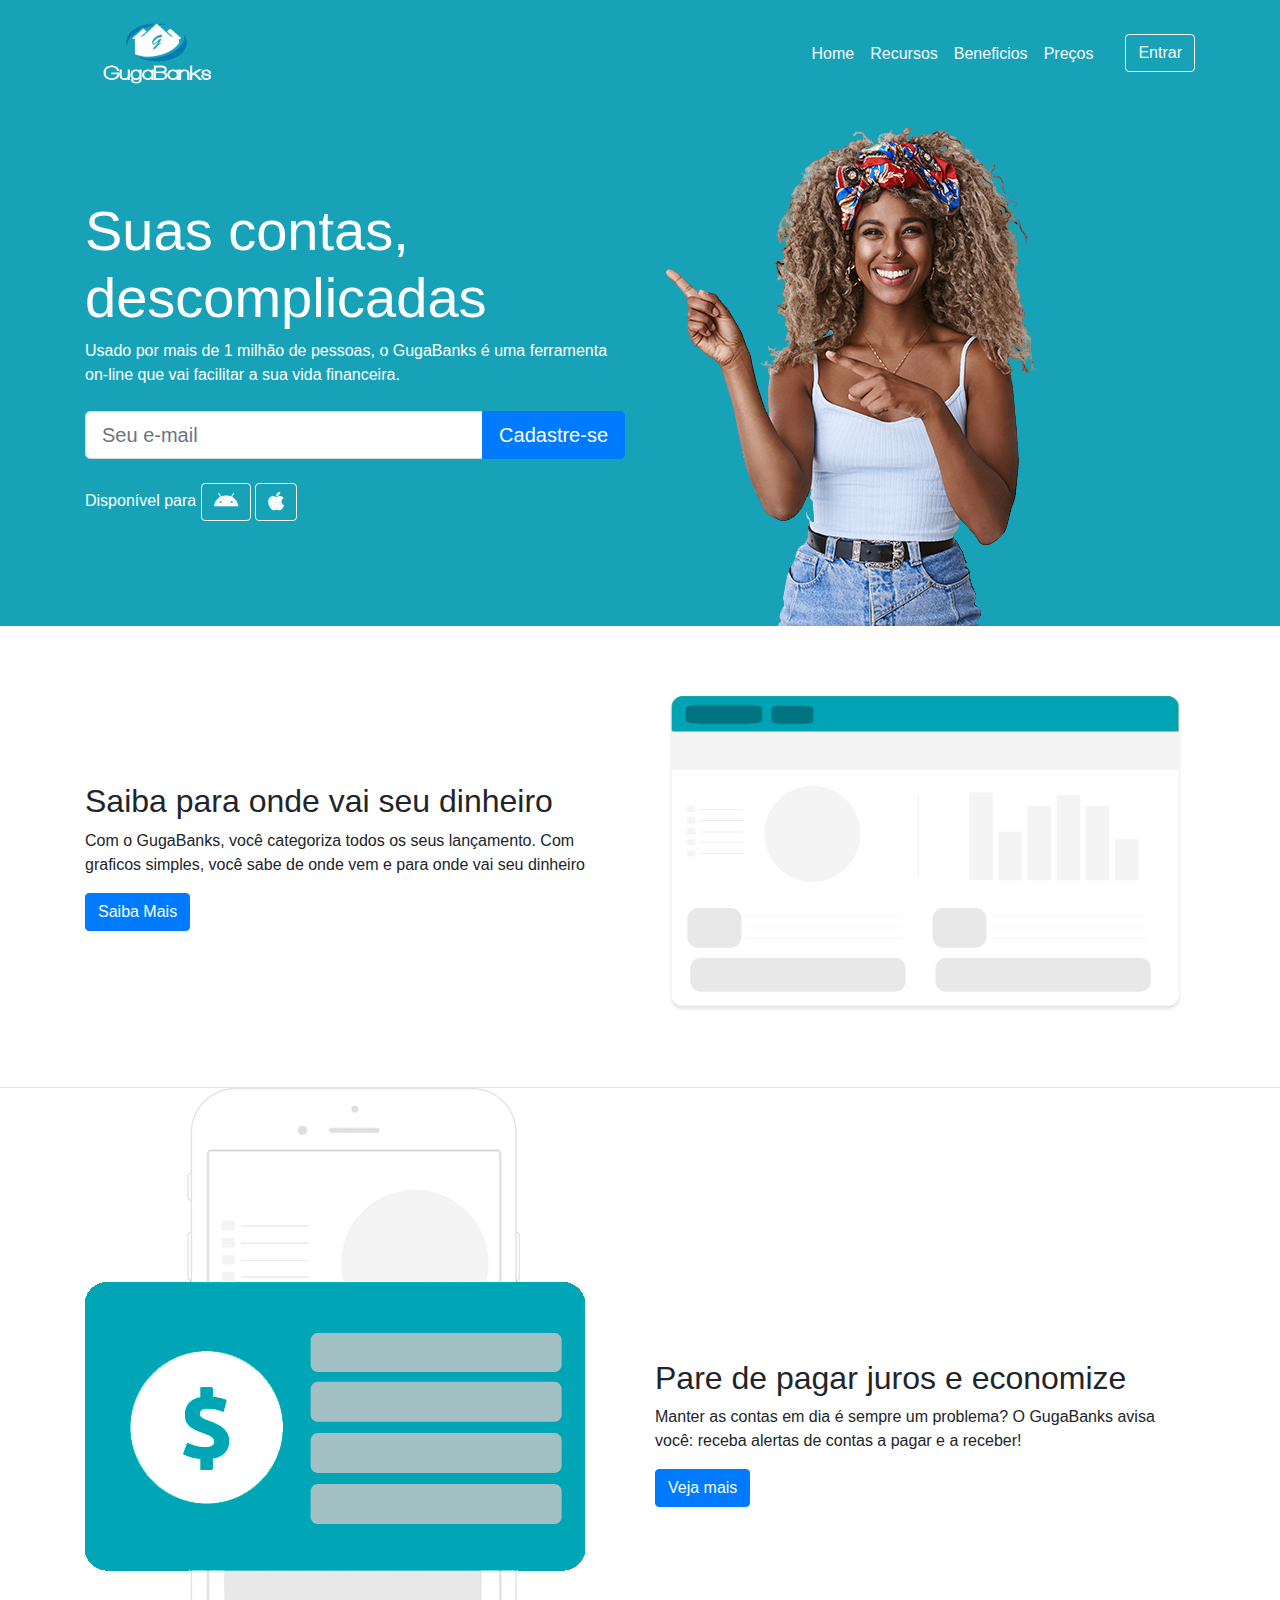
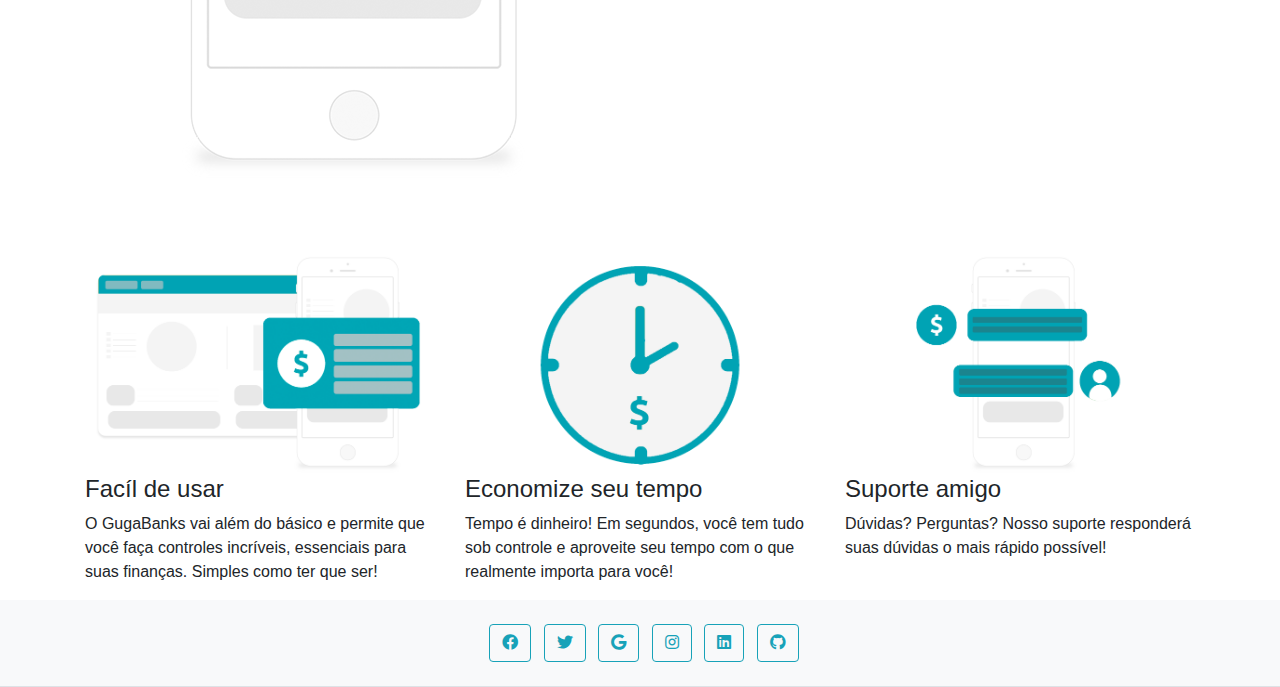
<file: GugaBanks/index.html>
<!DOCTYPE html>
<html lang="en">

<head>
    <meta charset="UTF-8">
    <meta http-equiv="X-UA-Compatible" content="IE=edge">
    <meta name="viewport" content="width=device-width, initial-scale=1.0">
    <link rel="stylesheet" href="https://cdnjs.cloudflare.com/ajax/libs/bootstrap/4.6.1/css/bootstrap.min.css">
    <link rel="stylesheet" href="css/style.css">
    <link rel="stylesheet" href="https://cdnjs.cloudflare.com/ajax/libs/font-awesome/5.3.1/css/all.min.css">

    <title>GugaBanks - Finanças Pessoais</title>
</head>

<body>
    <!-- Início Cabeçalho -->
    <header>
        <nav class="navbar navbar-expand-sm navbar-light bg-info">
            <div class="container">
                <a href="#" class="navbar-brand">
                    <img src="img/logo.png" width="142">
                </a>
                <button class="navbar-toggler" data-toggle="collapse" data-target="#navbar-principal">
                    <span class="navbar-toggler-icon"> </span>
                </button>
                <div class="collapse navbar-collapse" id="#navbar-principal">
                    <ul class="navbar-nav ml-auto">
                        <li class="nav-item">
                            <a href="" class="nav-link text-light">Home</a>
                        </li>
                        <li class="nav-item">
                            <a href="#juros" class="nav-link text-light">Recursos</a>
                        </li>
                        <li class="nav-item">
                            <a href="#saiba" class="nav-link text-light">Beneficios</a>
                        </li>
                        <li class="nav-item">
                            <a href="#facil" class="nav-link text-light">Preços</a>
                        </li>
                        <li class="nav-item">
                            <a href="" class="btn btn-outline-light ml-4">Entrar</a>
                        </li>
                    </ul>
                </div>
            </div>
        </nav>
    </header>
    <!-- Fim Cabeçalho -->

    <section id="home">
        <div class="container">
            <div class="row">
                <div class="col-md-6 d-flex">
                    <!-- Textos da seção-->
                    <div class="align-self-center">
                        <h1 class="display-4">Suas contas, descomplicadas</h1>

                        <p>
                            Usado por mais de 1 milhão de pessoas, o GugaBanks é uma ferramenta on-line que vai facilitar a
                            sua vida financeira.
                        </p>
                        <form class="mt-4 mb-4">
                            <div class="input-group input-group-lg">
                                <input type="text" placeholder="Seu e-mail" class="form-control">
                                <div class="input-group-append">
                                    <button type="button" class="btn btn-primary">Cadastre-se</button>
                                </div>
                            </div>
                        </form>

                        <p>
                            Disponível para
                            <a href="" class="btn btn-outline-light">
                                <i class="fab fa-android fa-lg"></i>
                            </a>
                            <a href="" class="btn btn-outline-light">
                                <i class="fab fa-apple fa-lg"></i>
                            </a>
                        </p>


                    </div>
                </div>
                <div class="col-md-6 d-none d-md-block">
                    <img src="img/capa-mulher.png" alt="">
                </div>

            </div>
        </div>
    </section>

    <!-- Seção Saiba -->

    <section class="caixa" id="saiba">
        <div class="container">
            <div class="row">
                <div class="col-md-6 d-flex">
                    <div class="align-self-center">
                        <h2>Saiba para onde vai seu dinheiro</h2>

                        <p>
                            Com o GugaBanks, você categoriza todos os seus lançamento. Com graficos simples, você sabe de
                            onde vem e para onde vai seu dinheiro
                        </p>

                        <a href="" class="btn btn-primary">Saiba Mais</a>

                    </div>
                </div>

                <div class="col-md-6">
                    <img src="img/saiba.png" alt="" class="img-fluid">
                </div>

            </div>
        </div>
    </section>

    <!-- Final Seção saiba -->

    <section id="juros">

        <div class="container">

            <div class="row">

                <div class="col-md-6">

                    <img src="img/juros.png" class="img-fluid">

                </div>

                <div class="col-md-6 d-flex">

                    <div class="align-self-center">

                        <h2>Pare de pagar juros e economize</h2>

                        <p>
                            Manter as contas em dia é sempre um problema? O GugaBanks avisa você: receba alertas de contas
                            a pagar e a receber!
                        </p>

                        <a href="" class="btn btn-primary">Veja mais</a>

                    </div>

                </div>

            </div>

        </div>

    </section>

    <section>

        <div class="container" id="facil">

            <div class="row">

                <div class="col-md-4">

                    <img src="img/facil.png" class="img-fluid">

                    <h4>Facíl de usar</h4>

                    <p>
                        O GugaBanks vai além do básico e permite que você faça controles incríveis, essenciais para suas
                        finanças. Simples como ter que ser!
                    </p>

                </div>

                <div class="col-md-4">

                    <img src="img/economize.png" class="img-fluid">

                    <h4>Economize seu tempo</h4>

                    <p>
                        Tempo é dinheiro! Em segundos, você tem tudo sob controle e aproveite seu tempo com o que
                        realmente importa para você!
                    </p>

                </div>

                <div class="col-md-4">

                    <img src="img/suporte.png" class="img-fluid">

                    <h4>Suporte amigo</h4>

                    <p>
                        Dúvidas? Perguntas? Nosso suporte responderá suas dúvidas o mais rápido possível!
                    </p>

                </div>

            </div>

        </div>

    </section>

    <!-- Footer -->
    <footer class="text-center text-lg-start bg-light text-muted">
        <!-- Section: Social media -->
        <section class="d-flex justify-content-center p-4 border-bottom">

            <div class="redes">
                <a href="" class="btn btn-outline-info ml-2">
                    <i class="fab fa-facebook"></i>
                </a>
                <a href="" class="btn btn-outline-info ml-2">
                    <i class="fab fa-twitter"></i>
                </a>
                <a href="" class="btn btn-outline-info ml-2">
                    <i class="fab fa-google"></i>
                </a>
                <a href="" class="btn btn-outline-info ml-2">
                    <i class="fab fa-instagram"></i>
                </a>
                <a href="" class="btn btn-outline-info ml-2">
                    <i class="fab fa-linkedin"></i>
                </a>
                <a href="" class="btn btn-outline-info ml-2">
                    <i class="fab fa-github"></i>
                </a>
            </div>
        </section>

    </footer>
    <!-- Final Footer -->

</body>

</html>
</file>
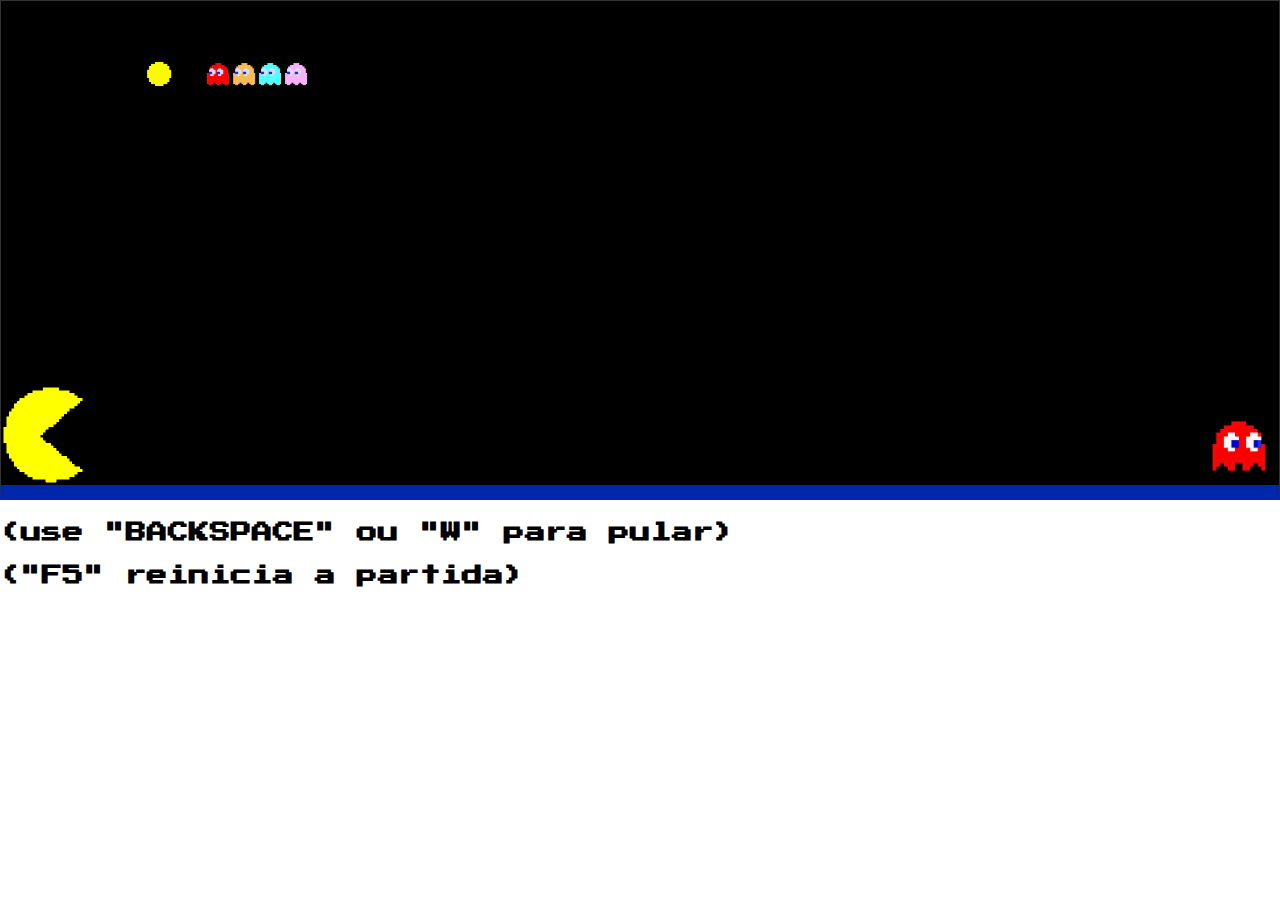
<file: jogoPacman/index.html>
<!DOCTYPE html>
<html lang="en">
<head>
    <meta charset="UTF-8">
    <meta http-equiv="X-UA-Compatible" content="IE=edge">
    <meta name="viewport" content="width=device-width, initial-scale=1.0">
    <title>PacJump</title>
    <link rel="stylesheet" href="css/style.css">
    <link rel="shortcut icon" type="image/png" href="img/favicon.png">
    <script src="js/app.js" defer></script>
</head>
<body>
    <div class="game-board">
        <img src="img/pacman.gif" class="pacman">
        <img src="img/fantasma.png" class="fantasma">
        <img src="img/clouds.gif" class="fundo">
    </div>
    <h1 class="dica">(use "BACKSPACE" ou "W" para pular)</h1>
    <h1 class="dica">("F5" reinicia a partida)</h1>
</body>
</html>
</file>
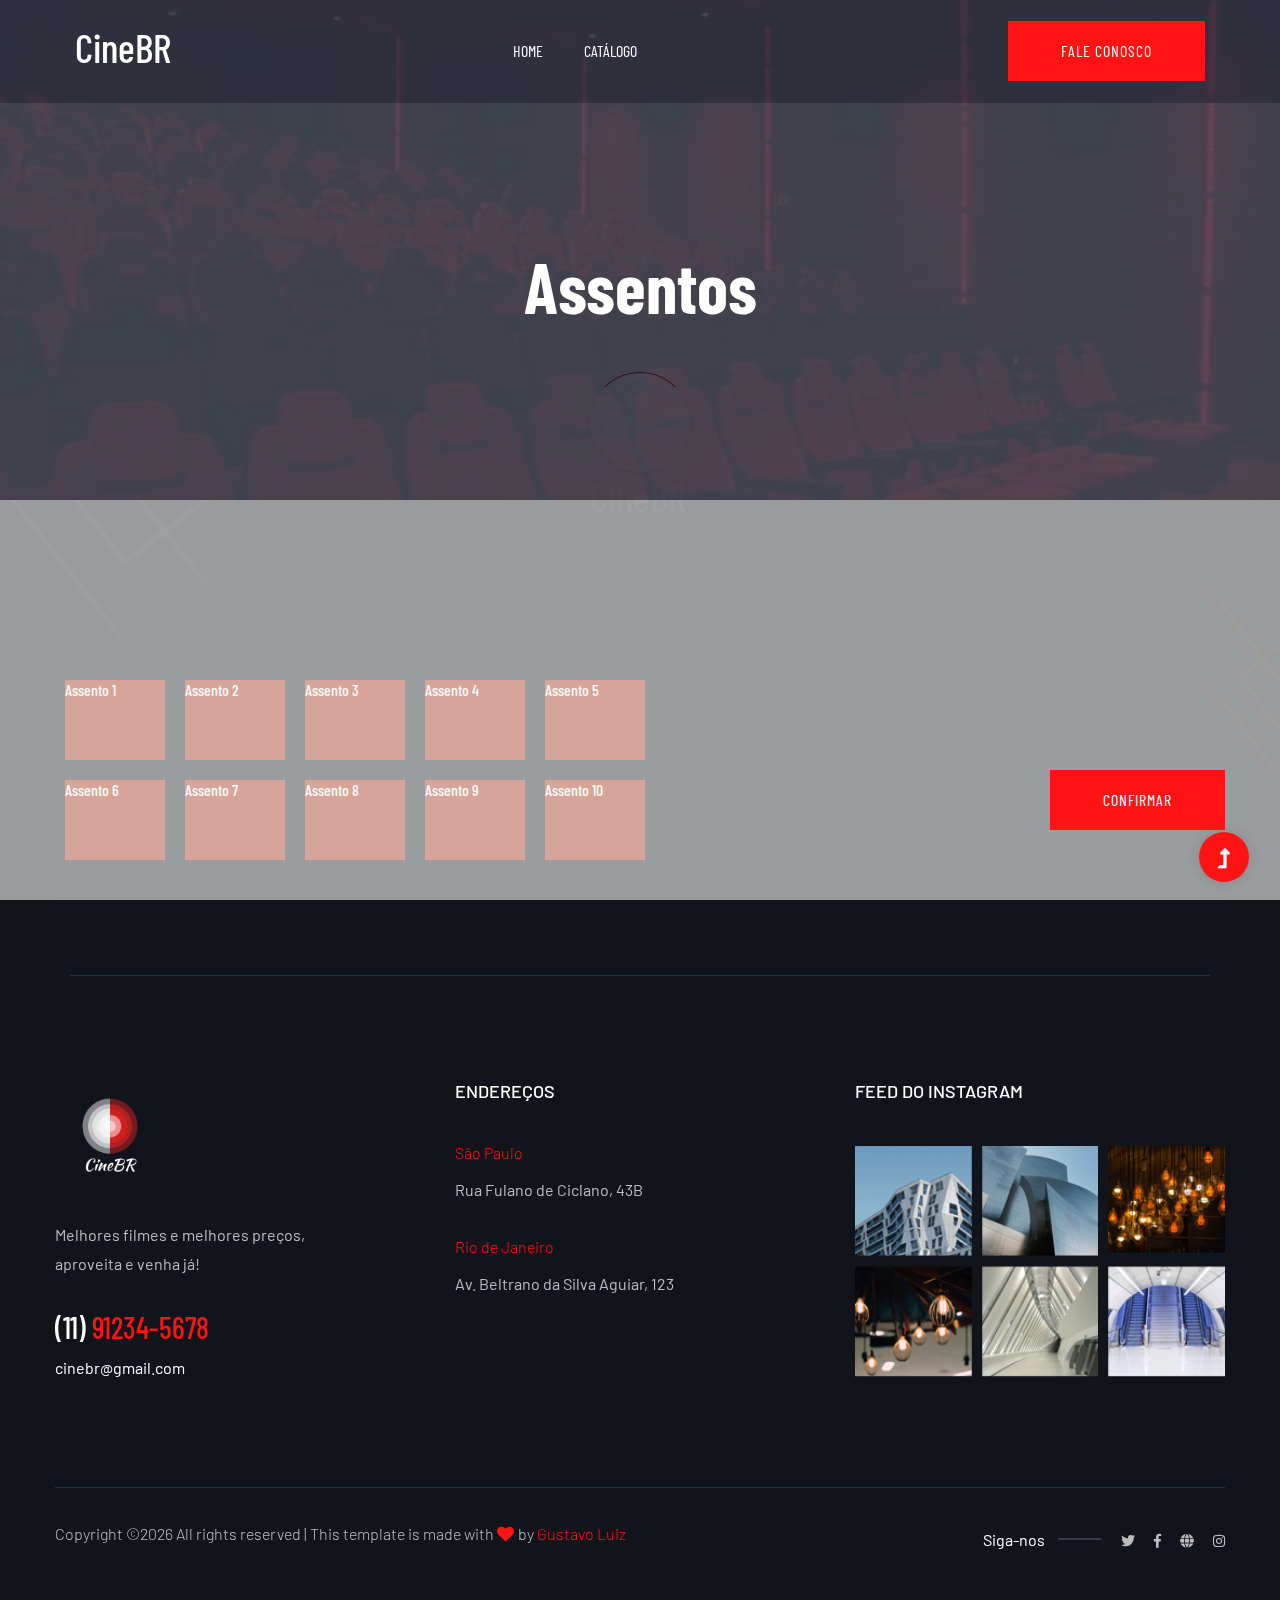
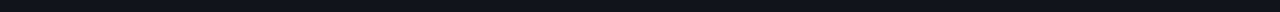
<file: Cinema PW/services.html>
<!doctype html>
<html class="no-js" lang="zxx">
    <head>
        <meta charset="utf-8">
        <meta http-equiv="x-ua-compatible" content="ie=edge">
        <title>Assentos</title>
        <meta name="description" content="">
        <meta name="viewport" content="width=device-width, initial-scale=1">
        <link rel="manifest" href="site.webmanifest">
		<link rel="shortcut icon" type="image/x-icon" href="assets/img/favicon.ico">

		<!-- CSS here -->
            <link rel="stylesheet" href="assets/css/bootstrap.min.css">
            <link rel="stylesheet" href="assets/css/owl.carousel.min.css">
            <link rel="stylesheet" href="assets/css/slicknav.css">
            <link rel="stylesheet" href="assets/css/flaticon.css">
            <link rel="stylesheet" href="assets/css/animate.min.css">
            <link rel="stylesheet" href="assets/css/magnific-popup.css">
            <link rel="stylesheet" href="assets/css/fontawesome-all.min.css">
            <link rel="stylesheet" href="assets/css/themify-icons.css">
            <link rel="stylesheet" href="assets/css/slick.css">
            <link rel="stylesheet" href="assets/css/nice-select.css">
            <link rel="stylesheet" href="assets/css/style.css">
   </head>

   <body class="body-bg">
    <!--? Preloader Start -->
    <div id="preloader-active">
        <div class="preloader d-flex align-items-center justify-content-center">
            <div class="preloader-inner position-relative">
                <div class="preloader-circle"></div>
                <div class="text-logo">
                    <h1>CineBR</h1>
                </div>
            </div>
        </div>
    </div>
    <header>
        <!-- Header Start -->
        <div class="header-area header-transparent">
            <div class="main-header header-sticky">
                <div class="container-fluid">
                    <div class="menu-wrapper d-flex align-items-center justify-content-between">
                        <!-- Logo -->
                        <div class="logo">
                            <a href="index.html"><h1>CineBR</h1></a>
                        </div>
                        <!-- Main-menu -->
                        <div class="main-menu f-right d-none d-lg-block">
                            <nav>
                                <ul id="navigation">
                                    <li><a href="index.html">Home</a></li>
                                    <li><a href="work.html">Catálogo</a></li>
                                </ul>
                            </nav>
                        </div>          
                        <!-- Header-btn -->
                        <div class="header-btns d-none d-lg-block f-right">
                            <a href="contact.html" class="btn header-btn">Fale Conosco</a>
                        </div>
                        <!-- Mobile Menu -->
                        <div class="col-12">
                            <div class="mobile_menu d-block d-lg-none"></div>
                        </div>
                    </div>
                </div>
            </div>
        </div>
        <!-- Header End -->
    </header>
    <main>
        <!--? Hero Start -->
        <div class="slider-area2">
            <div class="slider-height2 hero-overly d-flex align-items-center">
                <div class="container">
                    <div class="row">
                        <div class="col-xl-12">
                            <div class="hero-cap hero-cap2 text-center pt-80">
                                <h2>Assentos</h2>
                            </div>
                        </div>
                    </div>
                </div>
            </div> 
        </div>
        <!-- Hero End -->
        <!--? our info Start -->
        <div class="our-info-area pt-170 pb-100 section-bg" data-background="assets/img/gallery/section_bg02.jpg">
            <div class="container">
                                        <div class="poltronas">
                                            <div class="vazio" id="po1">
                                                <h6>Assento 1</h6>
                                            </div>
                                            <div class="vazio" id="po2">
                                                <h6>Assento 2</h6>
                                            </div>
                                            <div class="vazio" id="po3">
                                                <h6>Assento 3</h6>
                                            </div>
                                            <div class="vazio" id="po4">
                                                <h6>Assento 4</h6>
                                            </div>
                                            <div class="vazio" id="po5">
                                                <h6>Assento 5</h6>
                                            </div>
                                        </div>
                                    </div>
                                </div>
                                <div class="container">
                                        <div class="poltronas">
                                            <div class="vazio" id="po6">
                                                <h6>Assento 6</h6>
                                            </div>
                                            <div class="vazio" id="po6">
                                                <h6>Assento 7</h6>
                                            </div>
                                            <div class="vazio" id="po8">
                                                <h6>Assento 8</h6>
                                            </div>
                                            <div class="vazio" id="po9">
                                                <h6>Assento 9</h6>
                                            </div>
                                            <div class="vazio" id="po10">
                                                <h6>Assento 10</h6>
                                            </div>
                                        </div>
                                        <div class="header-btns d-none d-lg-block f-right">
                                            <a href="#" class="btn header-btn">Confirmar</a>
                                        </div>
                                        
                                        <div class="footer-area footer-bg">
                                            <div class="container">
                                                 <div class="footer-top footer-padding">
                                                     <div class="row d-flex justify-content-between">
                                                         <div class="col-xl-3 col-lg-4 col-md-5 col-sm-8">
                                                             <div class="single-footer-caption mb-50">
    </main>
    <footer>
        <!--? Footer Start-->
    <div class="footer-area footer-bg">
        <div class="container">
             <div class="footer-top footer-padding">
                 <div class="row d-flex justify-content-between">
                     <div class="col-xl-3 col-lg-4 col-md-5 col-sm-8">
                         <div class="single-footer-caption mb-50">
                             <!-- logo -->
                             <div class="footer-logo">
                                 <a href="index.html"><img src="Doc/img/logo_transparent.png" alt="" width="110" height="110"></a>
                             </div>
                             <div class="footer-tittle">
                                 <div class="footer-pera">
                                     <p class="info1">Melhores filmes e melhores preços, aproveita e venha já!</p>
                                 </div>
                             </div>
                             <div class="footer-number">
                                 <h4><span>(11) </span>91234-5678</h4>
                                 <p>cinebr@gmail.com</p>
                             </div>
                         </div>
                     </div>
                     <div class="col-xl-3 col-lg-2 col-md-5 col-sm-6">
                         <div class="single-footer-caption mb-50">
                             <div class="footer-tittle">
                                 <h4>Endereços</h4>
                             </div>
                             <div class="footer-cap">
                                 <span>São Paulo</span>
                                 <p>Rua Fulano de Ciclano, 43B</p>
                             </div>
                             <div class="footer-cap">
                                 <span>Rio de Janeiro</span>
                                 <p>Av. Beltrano da Silva Aguiar, 123</p>
                             </div>
                         </div>
                     </div>
                     <!-- Instagram -->
                     <div class="col-xl-4 col-lg-4 col-md-5 col-sm-7">
                         <div class="single-footer-caption mb-50">
                             <div class="footer-tittle">
                                  <h4>Feed do Instagram</h4>
                             </div>
                             <div class="instagram-gellay">
                                 <ul class="insta-feed">
                                     <li><a href="#"><img src="assets/img/gallery/instagram1.png" alt=""></a></li>
                                     <li><a href="#"><img src="assets/img/gallery/instagram2.png" alt=""></a></li>
                                     <li><a href="#"><img src="assets/img/gallery/instagram3.png" alt=""></a></li>
                                     <li><a href="#"><img src="assets/img/gallery/instagram4.png" alt=""></a></li>
                                     <li><a href="#"><img src="assets/img/gallery/instagram5.png" alt=""></a></li>
                                     <li><a href="#"><img src="assets/img/gallery/instagram6.png" alt=""></a></li>
                                 </ul>
                             </div>
                         </div>
                     </div>
                 </div>
             </div>
             <div class="footer-bottom">
                 <div class="row d-flex justify-content-between align-items-center">
                     <div class="col-xl-9 col-lg-8">
                         <div class="footer-copy-right">
                             <p><!-- Link back to Colorlib can't be removed. Template is licensed under CC BY 3.0. -->
Copyright &copy;<script>document.write(new Date().getFullYear());</script> All rights reserved | This template is made with <i class="fa fa-heart" aria-hidden="true"></i> by <a href="#" target="_blank">Gustavo Luiz</a>
<!-- Link back to Colorlib can't be removed. Template is licensed under CC BY 3.0. --></p>
                         </div>
                     </div>
                     <div class="col-xl-3 col-lg-4">
                         <!-- Footer Social -->
                         <div class="footer-social f-right">
                             <span>Siga-nos</span>
                             <a href="#"><i class="fab fa-twitter"></i></a>
                             <a href="#"><i class="fab fa-facebook-f"></i></a>
                             <a href="#"><i class="fas fa-globe"></i></a>
                             <a href="#"><i class="fab fa-instagram"></i></a>
                         </div>
                     </div>
                 </div>
             </div>
        </div>
     </div>
</footer>
    <!-- Scroll Up -->
    <div id="back-top" >
        <a title="Go to Top" href="#"> <i class="fas fa-level-up-alt"></i></a>
    </div>

    <!-- JS here -->
		<!-- All JS Custom Plugins Link Here here -->
        <script src="./assets/js/vendor/modernizr-3.5.0.min.js"></script>
		<!-- Jquery, Popper, Bootstrap -->
		<script src="./assets/js/vendor/jquery-1.12.4.min.js"></script>
        <script src="./assets/js/popper.min.js"></script>
        <script src="./assets/js/bootstrap.min.js"></script>
	    <!-- Jquery Mobile Menu -->
        <script src="./assets/js/jquery.slicknav.min.js"></script>

		<!-- Jquery Slick , Owl-Carousel Plugins -->
        <script src="./assets/js/owl.carousel.min.js"></script>
        <script src="./assets/js/slick.min.js"></script>
		<!-- One Page, Animated-HeadLin -->
        <script src="./assets/js/wow.min.js"></script>
		<script src="./assets/js/animated.headline.js"></script>
        <script src="./assets/js/jquery.magnific-popup.js"></script>

		<!-- Nice-select, sticky -->
        <script src="./assets/js/jquery.nice-select.min.js"></script>
		<script src="./assets/js/jquery.sticky.js"></script>
        
        <!-- contact js -->
        <script src="./assets/js/contact.js"></script>
        <script src="./assets/js/jquery.form.js"></script>
        <script src="./assets/js/jquery.validate.min.js"></script>
        <script src="./assets/js/mail-script.js"></script>
        <script src="./assets/js/jquery.ajaxchimp.min.js"></script>
        
		<!-- Jquery Plugins, main Jquery -->	
        <script src="./assets/js/plugins.js"></script>
        <script src="./assets/js/main.js"></script>
        
        <script src="app.js"></script>
    </body>
</html>
</file>
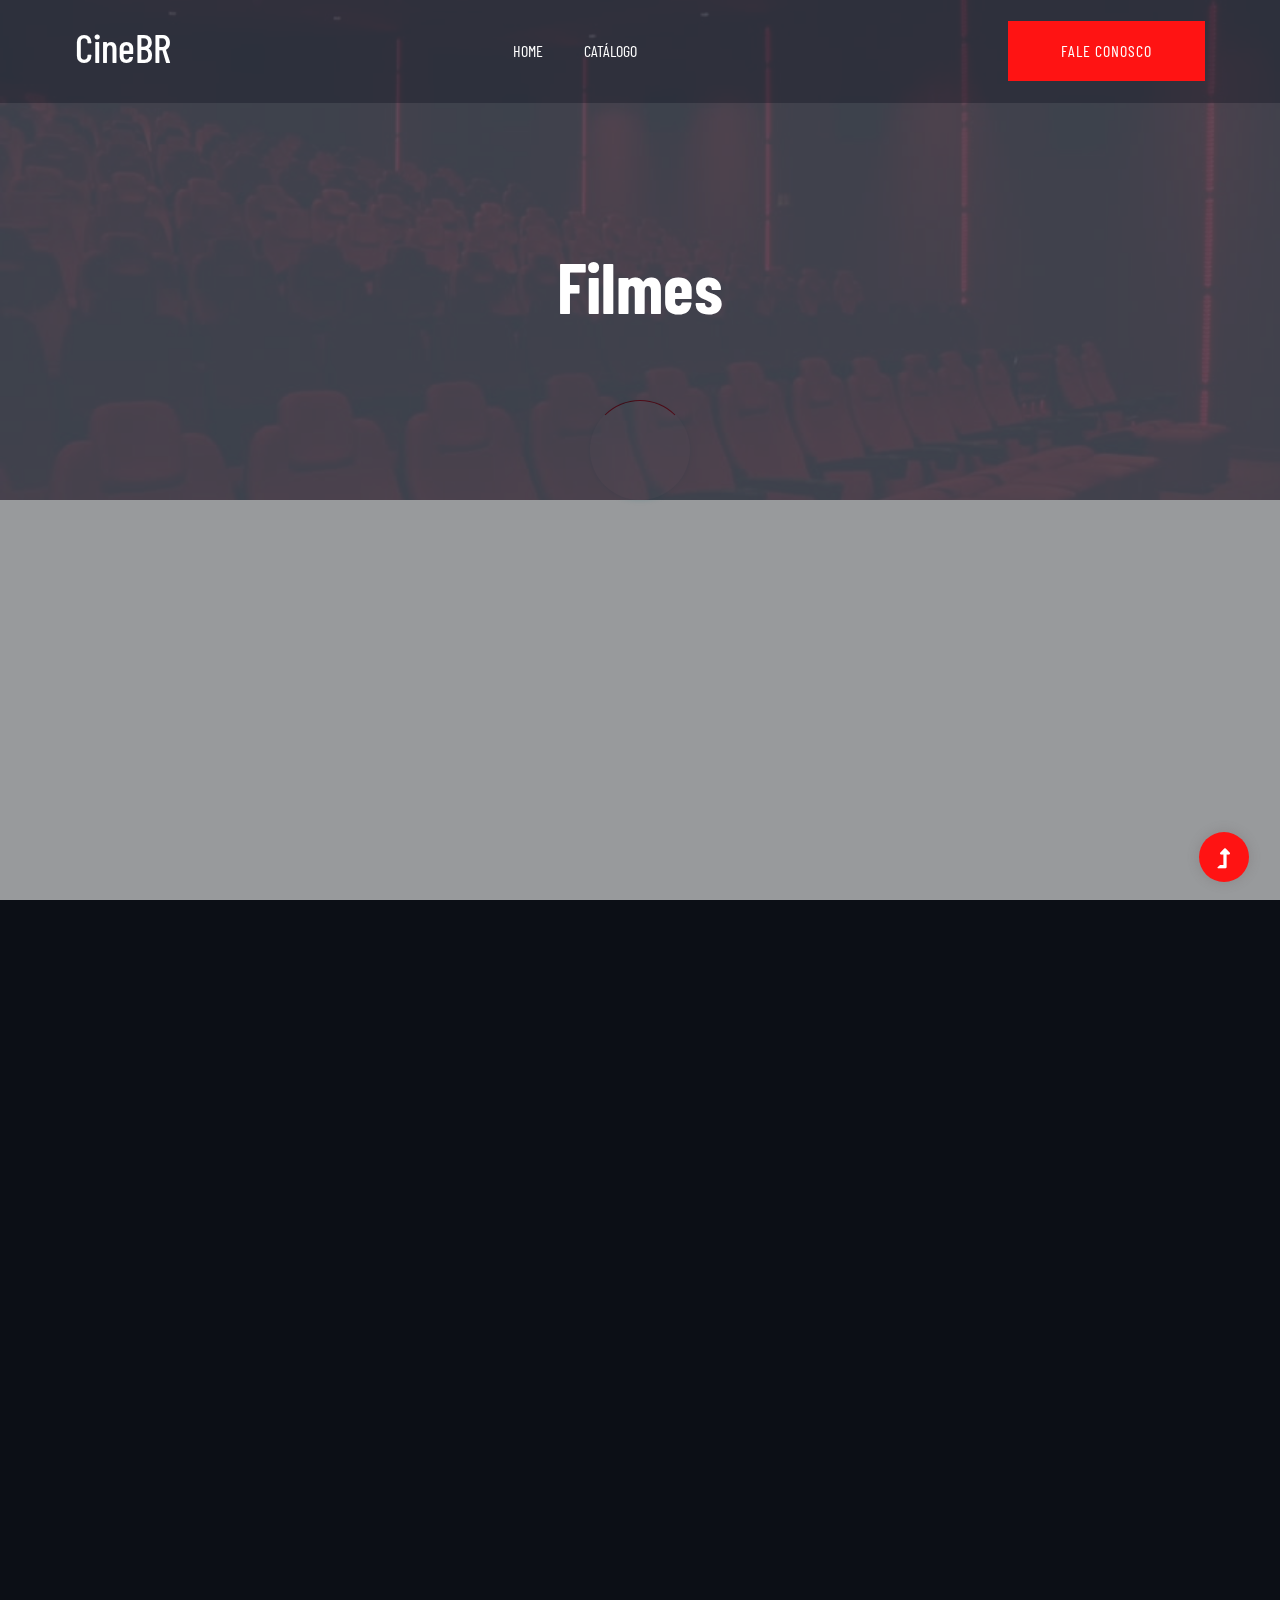
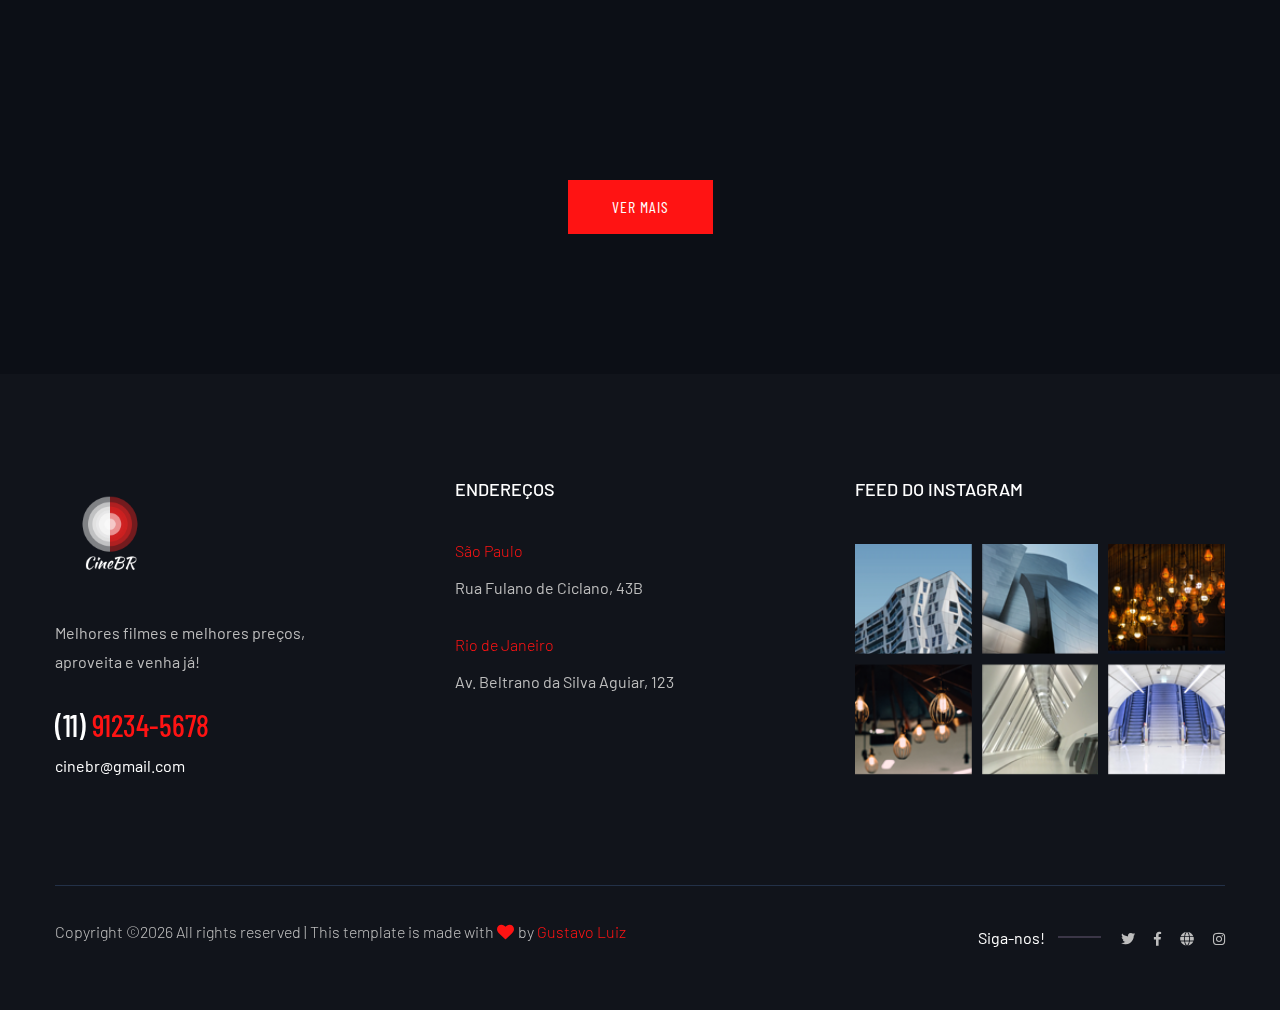
<file: Cinema PW/work.html>
<!doctype html>
<html class="no-js" lang="zxx">
    <head>
        <meta charset="utf-8">
        <meta http-aquiv="x-ua-compatible" content="ie=edge">
        <title>Catálogo</title>
        <meta name="description" content="">
        <meta name="viewport" content="width=device-width, initial-scale=1">
        <link rel="manifest" href="site.webmanifest">
		<link rel="shortcut icon" type="image/x-icon" href="assets/img/favicon.ico">

		<!-- CSS here -->
            <link rel="stylesheet" href="assets/css/bootstrap.min.css">
            <link rel="stylesheet" href="assets/css/owl.carousel.min.css">
            <link rel="stylesheet" href="assets/css/slicknav.css">
            <link rel="stylesheet" href="assets/css/flaticon.css">
            <link rel="stylesheet" href="assets/css/animate.min.css">
            <link rel="stylesheet" href="assets/css/magnific-popup.css">
            <link rel="stylesheet" href="assets/css/fontawesome-all.min.css">
            <link rel="stylesheet" href="assets/css/themify-icons.css">
            <link rel="stylesheet" href="assets/css/slick.css">
            <link rel="stylesheet" href="assets/css/nice-select.css">
            <link rel="stylesheet" href="assets/css/style.css">
   </head>

   <body class="body-bg">
    <!--? Preloader Start -->
    <div id="preloader-active">
        <div class="preloader d-flex align-items-center justify-content-center">
            <div class="preloader-inner position-relative">
                <div class="preloader-circle"></div>
                <div class="preloader-img pere-text">
                    <h1>CineBR</h1>
                </div>
            </div>
        </div>
    </div>
    <header>
        <!-- Header Start -->
        <div class="header-area header-transparent">
            <div class="main-header header-sticky">
                <div class="container-fluid">
                    <div class="menu-wrapper d-flex align-items-center justify-content-between">
                        <!-- Logo -->
                        <div class="logo">
                            <a href="index.html"><h1>CineBR</h1></a>
                        </div>
                        <!-- Main-menu -->
                        <div class="main-menu f-right d-none d-lg-block">
                            <nav>
                                <ul id="navigation">
                                    <li><a href="index.html">Home</a></li>
                                    <li><a href="work.html">Catálogo</a></li>
                                </ul>
                            </nav>
                        </div>          
                        <!-- Header-btn -->
                        <div class="header-btns d-none d-lg-block f-right">
                            <a href="contact.html" class="btn header-btn">Fale Conosco</a>
                        </div>
                        <!-- Mobile Menu -->
                        <div class="col-12">
                            <div class="mobile_menu d-block d-lg-none"></div>
                        </div>
                    </div>
                </div>
            </div>
        </div>
        <!-- Header End -->
    </header>
    <main>
        <!--? Hero Start -->
        <div class="slider-area2">
            <div class="slider-height2 hero-overly d-flex align-items-center">
                <div class="container">
                    <div class="row">
                        <div class="col-xl-12">
                            <div class="hero-cap hero-cap2 text-center pt-80">
                                <h2>Filmes</h2>
                            </div>
                        </div>
                    </div>
                </div>
            </div> 
        </div>
        <!-- Hero End -->
        <!--? Gallery Area Start -->
        <div class="gallery-area pt-30 pb-40">
            <div class="container-fluid p-0 fix">
                <div class="row">
                    <div class="col-xl-6 col-lg-4 col-md-6">
                        <div class="single-gallery mb-30">
                            <div class="gallery-img" style="background-image: url(https://images4.alphacoders.com/759/759351.jpg);"></div>
                            <div class="thumb-content-box">
                                <div class="thumb-content">
                                    <h3><span>Doutor</span>Estranho</h3>
                                    <a href="services.html"><i class="fas fa-angle-right"></i></a>
                                </div>
                            </div>
                        </div>
                    </div>
                    <div class="col-xl-3 col-lg-4 col-md-6">
                        <div class="single-gallery mb-30">
                            <div class="gallery-img" style="background-image: url(https://cdn.portalpower.com.br/uploads/2019/11/Wallpaper-Spider-Man-64-675x1200.jpg);"></div>
                            <div class="thumb-content-box">
                                <div class="thumb-content">
                                    <h3><span>Homem Aranha:</span>Longe de Casa</h3>
                                    <a href="services.html"><i class="fas fa-angle-right"></i></a>
                                </div>
                            </div>
                        </div>
                    </div>
                    <div class="col-xl-3 col-lg-4 col-md-6">
                        <div class="single-gallery mb-30">
                              <div class="gallery-img" style="background-image: url(https://www.teahub.io/photos/full/204-2048075_homem-de-ferro-e-capito-amrica.jpg);"></div>
                            <div class="thumb-content-box">
                                <div class="thumb-content">
                                    <h3><span>Capitão América:</span>Guerra Civil</h3>
                                    <a href="services.html"><i class="fas fa-angle-right"></i></a>
                                </div>
                            </div>
                        </div>
                    </div>
                    <div class="col-xl-3 col-lg-4 col-md-6">
                        <div class="single-gallery mb-30">
                            <div class="gallery-img" style="background-image: url(https://www.teahub.io/photos/full/223-2239251_stormbreaker-thor-wallpaper-4k.jpg);"></div>
                            <div class="thumb-content-box">
                                <div class="thumb-content">
                                    <h3><span>Thor:</span>Ragnarok</h3>
                                    <a href="services.html"><i class="fas fa-angle-right"></i></a>
                                </div>
                            </div>
                        </div>
                    </div>
                    <div class="col-xl-3 col-lg-4 col-md-6">
                        <div class="single-gallery mb-30">
                            <div class="gallery-img" style="background-image: url(https://www.free-largeimages.com/wp-content/uploads/2019/07/b5064b3e0d801838cb150b4d0110d08e.jpg);"></div>
                            <div class="thumb-content-box">
                                <div class="thumb-content">
                                    <h3><span>Pantera</span>Negra</h3>
                                    <a href="services.html"><i class="fas fa-angle-right"></i></a>
                                </div>
                            </div>
                        </div>
                    </div>
                    <div class="col-xl-6 col-lg-4 col-md-6">
                        <div class="single-gallery mb-30">
                            <div class="gallery-img" style="background-image: url(https://wallpapercave.com/wp/wp6060395.jpg);"></div>
                            <div class="thumb-content-box">
                                <div class="thumb-content">
                                    <h3><span>Vingadores:</span>Ultimato</h3>
                                    <a href="services.html"><i class="fas fa-angle-right"></i></a>
                                </div>
                            </div>
                        </div>
                    </div>
                </div>
                <div class="row">
                    <div class="col-lg-12">
                        <div class="lode-more-btn text-center pt-60 pb-100">
                            <a href="#" class="btn">VER MAIS</a>
                        </div>
                    </div>
                </div>
            </div>
        </div>
        <!-- Gallery Area End -->
    </main>
    <footer>
        <!--? Footer Start-->
        <div class="footer-area footer-bg">
           <div class="container">
                <div class="footer-top footer-padding">
                    <div class="row d-flex justify-content-between">
                        <div class="col-xl-3 col-lg-4 col-md-5 col-sm-8">
                            <div class="single-footer-caption mb-50">
                                <!-- logo -->
                                <div class="footer-logo">
                                    <a href="index.html"><img src="Doc/img/logo_transparent.png" alt="" width="110" height="110"></a>
                                </div>
                                <div class="footer-tittle">
                                    <div class="footer-pera">
                                        <p class="info1">Melhores filmes e melhores preços, aproveita e venha já!</p>
                                    </div>
                                </div>
                                <div class="footer-number">
                                    <h4><span>(11) </span>91234-5678</h4>
                                    <p>cinebr@gmail.com</p>
                                </div>
                            </div>
                        </div>
                        <div class="col-xl-3 col-lg-2 col-md-5 col-sm-6">
                            <div class="single-footer-caption mb-50">
                                <div class="footer-tittle">
                                    <h4>Endereços</h4>
                                </div>
                                <div class="footer-cap">
                                    <span>São Paulo</span>
                                    <p>Rua Fulano de Ciclano, 43B</p>
                                </div>
                                <div class="footer-cap">
                                    <span>Rio de Janeiro</span>
                                    <p>Av. Beltrano da Silva Aguiar, 123</p>
                                </div>
                            </div>
                        </div>
                        <!-- Instagram -->
                        <div class="col-xl-4 col-lg-4 col-md-5 col-sm-7">
                            <div class="single-footer-caption mb-50">
                                <div class="footer-tittle">
                                     <h4>Feed do Instagram </h4>
                                </div>
                                <div class="instagram-gellay">
                                    <ul class="insta-feed">
                                        <li><a href="#"><img src="assets/img/gallery/instagram1.png" alt=""></a></li>
                                        <li><a href="#"><img src="assets/img/gallery/instagram2.png" alt=""></a></li>
                                        <li><a href="#"><img src="assets/img/gallery/instagram3.png" alt=""></a></li>
                                        <li><a href="#"><img src="assets/img/gallery/instagram4.png" alt=""></a></li>
                                        <li><a href="#"><img src="assets/img/gallery/instagram5.png" alt=""></a></li>
                                        <li><a href="#"><img src="assets/img/gallery/instagram6.png" alt=""></a></li>
                                    </ul>
                                </div>
                            </div>
                        </div>
                    </div>
                </div>
                <div class="footer-bottom">
                    <div class="row d-flex justify-content-between align-items-center">
                        <div class="col-xl-9 col-lg-8">
                            <div class="footer-copy-right">
                                <p><!-- Link back to Colorlib can't be removed. Template is licensed under CC BY 3.0. -->
  Copyright &copy;<script>document.write(new Date().getFullYear());</script> All rights reserved | This template is made with <i class="fa fa-heart" aria-hidden="true"></i> by <a href="#" target="_blank">Gustavo Luiz</a>
  <!-- Link back to Colorlib can't be removed. Template is licensed under CC BY 3.0. --></p>
                            </div>
                        </div>
                        <div class="col-xl-3 col-lg-4">
                            <!-- Footer Social -->
                            <div class="footer-social f-right">
                                <span>Siga-nos!</span>
                                <a href="#"><i class="fab fa-twitter"></i></a>
                                <a href="#"><i class="fab fa-facebook-f"></i></a>
                                <a href="#"><i class="fas fa-globe"></i></a>
                                <a href="#"><i class="fab fa-instagram"></i></a>
                            </div>
                        </div>
                    </div>
                </div>
           </div>
        </div>
        <!-- Footer End-->
    </footer>
    <!-- Scroll Up -->
    <div id="back-top" >
        <a title="Go to Top" href="#"> <i class="fas fa-level-up-alt"></i></a>
    </div>

    <!-- JS here -->
		<!-- All JS Custom Plugins Link Here here -->
        <script src="./assets/js/vendor/modernizr-3.5.0.min.js"></script>
		<!-- Jquery, Popper, Bootstrap -->
		<script src="./assets/js/vendor/jquery-1.12.4.min.js"></script>
        <script src="./assets/js/popper.min.js"></script>
        <script src="./assets/js/bootstrap.min.js"></script>
	    <!-- Jquery Mobile Menu -->
        <script src="./assets/js/jquery.slicknav.min.js"></script>

		<!-- Jquery Slick , Owl-Carousel Plugins -->
        <script src="./assets/js/owl.carousel.min.js"></script>
        <script src="./assets/js/slick.min.js"></script>
		<!-- One Page, Animated-HeadLin -->
        <script src="./assets/js/wow.min.js"></script>
		<script src="./assets/js/animated.headline.js"></script>
        <script src="./assets/js/jquery.magnific-popup.js"></script>

		<!-- Nice-select, sticky -->
        <script src="./assets/js/jquery.nice-select.min.js"></script>
		<script src="./assets/js/jquery.sticky.js"></script>
        
        <!-- contact js -->
        <script src="./assets/js/contact.js"></script>
        <script src="./assets/js/jquery.form.js"></script>
        <script src="./assets/js/jquery.validate.min.js"></script>
        <script src="./assets/js/mail-script.js"></script>
        <script src="./assets/js/jquery.ajaxchimp.min.js"></script>
        
		<!-- Jquery Plugins, main Jquery -->	
        <script src="./assets/js/plugins.js"></script>
        <script src="./assets/js/main.js"></script>
        
    </body>
</html>
</file>
<file: GugaBanks/css/style.css>
#home{
    background: #17a2b8;
    color: white;
}

.caixa{
    padding: 60px 0;
    border-bottom: 1px solid #e5e5e5;
}

footer p a{
    margin: 5px 15px;
}

#juros {
    padding-bottom: 6%;
}
</file>
<file: jogoPacman/css/style.css>
@import url('https://fonts.googleapis.com/css2?family=Press+Start+2P&display=swap');
*{
    margin: 0;
    padding: 0;
    box-sizing: border-box;
}

.game-board{
    height: 500px;
    border: 1px solid #333;
    border-bottom: 15px solid rgba(0,38,169,255);
    margin: 0 auto;
    position: relative;
    overflow: hidden;
    background: linear-gradient(#000000, #000000);
}

.fantasma{
    position: absolute;
    bottom: 0;
    width: 80px;
    right: 0px;
    animation: fantasma-animation 1.5s infinite linear;
}

.dica {
    margin-top: 15px;
    padding-top: 7px;
    font-family: 'Press Start 2P', cursive;
    -webkit-font-smoothing : none;
    font-size: 1.3rem;
}

@keyframes fantasma-animation{
    from{
        right: -80px;
    }
    to{
        right: 100%;
    }
}

.pacman{
    width: 100px;
    position: absolute;
    bottom: 0;
}

@keyframes jump {
    0%{
        bottom: 0;
    }
    40%{
        bottom: 180px;
    }
    50%{
        bottom: 180px;
    }
    60%{
        bottom: 180px;
    }

    80% {
        bottom: 100px;
    }
    100%{
        bottom: 0px;
    }
}

.jump{
    animation: jump 500ms ease-out;
}

.fundo {
    width: 410px;
    position: absolute;
    animation: fantasma-animation 5s infinite linear;
}

@keyframes fantasma-animation {
    from{
        right: -550px;

    }
    
    to{
        right: 100%;

    }
}
</file>
<file: Cinema PW/assets/css/flaticon.css>
/*
  	Flaticon icon font: Flaticon
  	Creation date: 07/04/2020 05:31
  	*/

@font-face {
  font-family: "Flaticon";
  src: url("../fonts/Flaticon.eot");
  src: url("../fonts/Flaticon.eot?#iefix") format("embedded-opentype"),
       url("../fonts/Flaticon.woff2") format("woff2"),
       url("../fonts/Flaticon.woff") format("woff"),
       url("../fonts/Flaticon.ttf") format("truetype"),
       url("../fonts/Flaticon.svg#Flaticon") format("svg");
  font-weight: normal;
  font-style: normal;
}

@media screen and (-webkit-min-device-pixel-ratio:0) {
  @font-face {
    font-family: "Flaticon";
    src: url("../fonts/Flaticon.svg#Flaticon") format("svg");
  }
}

[class^="flaticon-"]:before, [class*=" flaticon-"]:before,
[class^="flaticon-"]:after, [class*=" flaticon-"]:after {   
  font-family: Flaticon;
font-style: normal;
}

.flaticon-shipped:before { content: "\f100"; }
.flaticon-ship:before { content: "\f101"; }
.flaticon-plane:before { content: "\f102"; }
.flaticon-support:before { content: "\f103"; }
.flaticon-clock:before { content: "\f104"; }
.flaticon-place:before { content: "\f105"; }
</file>
<file: Cinema PW/assets/css/themify-icons.css>
@font-face {
	font-family: 'themify';
	src:url('../fonts/themify.eot?-fvbane');


	src:url('../fonts/themify.eot?#iefix-fvbane') format('embedded-opentype'),
		url('../fonts/themify.woff?-fvbane') format('woff'),
		url('../fonts/themify.ttf?-fvbane') format('truetype'),
		url('../fonts/themify.svg?-fvbane#themify') format('svg');
	font-weight: normal;
	font-style: normal;
}

[class^="ti-"], [class*=" ti-"] {
	font-family: 'themify';
	speak: none;
	font-style: normal;
	font-weight: normal;
	font-variant: normal;
	text-transform: none;
	line-height: 1;

	/* Better Font Rendering =========== */
	-webkit-font-smoothing: antialiased;
	-moz-osx-font-smoothing: grayscale;
}

.ti-wand:before {
	content: "\e600";
}
.ti-volume:before {
	content: "\e601";
}
.ti-user:before {
	content: "\e602";
}
.ti-unlock:before {
	content: "\e603";
}
.ti-unlink:before {
	content: "\e604";
}
.ti-trash:before {
	content: "\e605";
}
.ti-thought:before {
	content: "\e606";
}
.ti-target:before {
	content: "\e607";
}
.ti-tag:before {
	content: "\e608";
}
.ti-tablet:before {
	content: "\e609";
}
.ti-star:before {
	content: "\e60a";
}
.ti-spray:before {
	content: "\e60b";
}
.ti-signal:before {
	content: "\e60c";
}
.ti-shopping-cart:before {
	content: "\e60d";
}
.ti-shopping-cart-full:before {
	content: "\e60e";
}
.ti-settings:before {
	content: "\e60f";
}
.ti-search:before {
	content: "\e610";
}
.ti-zoom-in:before {
	content: "\e611";
}
.ti-zoom-out:before {
	content: "\e612";
}
.ti-cut:before {
	content: "\e613";
}
.ti-ruler:before {
	content: "\e614";
}
.ti-ruler-pencil:before {
	content: "\e615";
}
.ti-ruler-alt:before {
	content: "\e616";
}
.ti-bookmark:before {
	content: "\e617";
}
.ti-bookmark-alt:before {
	content: "\e618";
}
.ti-reload:before {
	content: "\e619";
}
.ti-plus:before {
	content: "\e61a";
}
.ti-pin:before {
	content: "\e61b";
}
.ti-pencil:before {
	content: "\e61c";
}
.ti-pencil-alt:before {
	content: "\e61d";
}
.ti-paint-roller:before {
	content: "\e61e";
}
.ti-paint-bucket:before {
	content: "\e61f";
}
.ti-na:before {
	content: "\e620";
}
.ti-mobile:before {
	content: "\e621";
}
.ti-minus:before {
	content: "\e622";
}
.ti-medall:before {
	content: "\e623";
}
.ti-medall-alt:before {
	content: "\e624";
}
.ti-marker:before {
	content: "\e625";
}
.ti-marker-alt:before {
	content: "\e626";
}
.ti-arrow-up:before {
	content: "\e627";
}
.ti-arrow-right:before {
	content: "\e628";
}
.ti-arrow-left:before {
	content: "\e629";
}
.ti-arrow-down:before {
	content: "\e62a";
}
.ti-lock:before {
	content: "\e62b";
}
.ti-location-arrow:before {
	content: "\e62c";
}
.ti-link:before {
	content: "\e62d";
}
.ti-layout:before {
	content: "\e62e";
}
.ti-layers:before {
	content: "\e62f";
}
.ti-layers-alt:before {
	content: "\e630";
}
.ti-key:before {
	content: "\e631";
}
.ti-import:before {
	content: "\e632";
}
.ti-image:before {
	content: "\e633";
}
.ti-heart:before {
	content: "\e634";
}
.ti-heart-broken:before {
	content: "\e635";
}
.ti-hand-stop:before {
	content: "\e636";
}
.ti-hand-open:before {
	content: "\e637";
}
.ti-hand-drag:before {
	content: "\e638";
}
.ti-folder:before {
	content: "\e639";
}
.ti-flag:before {
	content: "\e63a";
}
.ti-flag-alt:before {
	content: "\e63b";
}
.ti-flag-alt-2:before {
	content: "\e63c";
}
.ti-eye:before {
	content: "\e63d";
}
.ti-export:before {
	content: "\e63e";
}
.ti-exchange-vertical:before {
	content: "\e63f";
}
.ti-desktop:before {
	content: "\e640";
}
.ti-cup:before {
	content: "\e641";
}
.ti-crown:before {
	content: "\e642";
}
.ti-comments:before {
	content: "\e643";
}
.ti-comment:before {
	content: "\e644";
}
.ti-comment-alt:before {
	content: "\e645";
}
.ti-close:before {
	content: "\e646";
}
.ti-clip:before {
	content: "\e647";
}
.ti-angle-up:before {
	content: "\e648";
}
.ti-angle-right:before {
	content: "\e649";
}
.ti-angle-left:before {
	content: "\e64a";
}
.ti-angle-down:before {
	content: "\e64b";
}
.ti-check:before {
	content: "\e64c";
}
.ti-check-box:before {
	content: "\e64d";
}
.ti-camera:before {
	content: "\e64e";
}
.ti-announcement:before {
	content: "\e64f";
}
.ti-brush:before {
	content: "\e650";
}
.ti-briefcase:before {
	content: "\e651";
}
.ti-bolt:before {
	content: "\e652";
}
.ti-bolt-alt:before {
	content: "\e653";
}
.ti-blackboard:before {
	content: "\e654";
}
.ti-bag:before {
	content: "\e655";
}
.ti-move:before {
	content: "\e656";
}
.ti-arrows-vertical:before {
	content: "\e657";
}
.ti-arrows-horizontal:before {
	content: "\e658";
}
.ti-fullscreen:before {
	content: "\e659";
}
.ti-arrow-top-right:before {
	content: "\e65a";
}
.ti-arrow-top-left:before {
	content: "\e65b";
}
.ti-arrow-circle-up:before {
	content: "\e65c";
}
.ti-arrow-circle-right:before {
	content: "\e65d";
}
.ti-arrow-circle-left:before {
	content: "\e65e";
}
.ti-arrow-circle-down:before {
	content: "\e65f";
}
.ti-angle-double-up:before {
	content: "\e660";
}
.ti-angle-double-right:before {
	content: "\e661";
}
.ti-angle-double-left:before {
	content: "\e662";
}
.ti-angle-double-down:before {
	content: "\e663";
}
.ti-zip:before {
	content: "\e664";
}
.ti-world:before {
	content: "\e665";
}
.ti-wheelchair:before {
	content: "\e666";
}
.ti-view-list:before {
	content: "\e667";
}
.ti-view-list-alt:before {
	content: "\e668";
}
.ti-view-grid:before {
	content: "\e669";
}
.ti-uppercase:before {
	content: "\e66a";
}
.ti-upload:before {
	content: "\e66b";
}
.ti-underline:before {
	content: "\e66c";
}
.ti-truck:before {
	content: "\e66d";
}
.ti-timer:before {
	content: "\e66e";
}
.ti-ticket:before {
	content: "\e66f";
}
.ti-thumb-up:before {
	content: "\e670";
}
.ti-thumb-down:before {
	content: "\e671";
}
.ti-text:before {
	content: "\e672";
}
.ti-stats-up:before {
	content: "\e673";
}
.ti-stats-down:before {
	content: "\e674";
}
.ti-split-v:before {
	content: "\e675";
}
.ti-split-h:before {
	content: "\e676";
}
.ti-smallcap:before {
	content: "\e677";
}
.ti-shine:before {
	content: "\e678";
}
.ti-shift-right:before {
	content: "\e679";
}
.ti-shift-left:before {
	content: "\e67a";
}
.ti-shield:before {
	content: "\e67b";
}
.ti-notepad:before {
	content: "\e67c";
}
.ti-server:before {
	content: "\e67d";
}
.ti-quote-right:before {
	content: "\e67e";
}
.ti-quote-left:before {
	content: "\e67f";
}
.ti-pulse:before {
	content: "\e680";
}
.ti-printer:before {
	content: "\e681";
}
.ti-power-off:before {
	content: "\e682";
}
.ti-plug:before {
	content: "\e683";
}
.ti-pie-chart:before {
	content: "\e684";
}
.ti-paragraph:before {
	content: "\e685";
}
.ti-panel:before {
	content: "\e686";
}
.ti-package:before {
	content: "\e687";
}
.ti-music:before {
	content: "\e688";
}
.ti-music-alt:before {
	content: "\e689";
}
.ti-mouse:before {
	content: "\e68a";
}
.ti-mouse-alt:before {
	content: "\e68b";
}
.ti-money:before {
	content: "\e68c";
}
.ti-microphone:before {
	content: "\e68d";
}
.ti-menu:before {
	content: "\e68e";
}
.ti-menu-alt:before {
	content: "\e68f";
}
.ti-map:before {
	content: "\e690";
}
.ti-map-alt:before {
	content: "\e691";
}
.ti-loop:before {
	content: "\e692";
}
.ti-location-pin:before {
	content: "\e693";
}
.ti-list:before {
	content: "\e694";
}
.ti-light-bulb:before {
	content: "\e695";
}
.ti-Italic:before {
	content: "\e696";
}
.ti-info:before {
	content: "\e697";
}
.ti-infinite:before {
	content: "\e698";
}
.ti-id-badge:before {
	content: "\e699";
}
.ti-hummer:before {
	content: "\e69a";
}
.ti-home:before {
	content: "\e69b";
}
.ti-help:before {
	content: "\e69c";
}
.ti-headphone:before {
	content: "\e69d";
}
.ti-harddrives:before {
	content: "\e69e";
}
.ti-harddrive:before {
	content: "\e69f";
}
.ti-gift:before {
	content: "\e6a0";
}
.ti-game:before {
	content: "\e6a1";
}
.ti-filter:before {
	content: "\e6a2";
}
.ti-files:before {
	content: "\e6a3";
}
.ti-file:before {
	content: "\e6a4";
}
.ti-eraser:before {
	content: "\e6a5";
}
.ti-envelope:before {
	content: "\e6a6";
}
.ti-download:before {
	content: "\e6a7";
}
.ti-direction:before {
	content: "\e6a8";
}
.ti-direction-alt:before {
	content: "\e6a9";
}
.ti-dashboard:before {
	content: "\e6aa";
}
.ti-control-stop:before {
	content: "\e6ab";
}
.ti-control-shuffle:before {
	content: "\e6ac";
}
.ti-control-play:before {
	content: "\e6ad";
}
.ti-control-pause:before {
	content: "\e6ae";
}
.ti-control-forward:before {
	content: "\e6af";
}
.ti-control-backward:before {
	content: "\e6b0";
}
.ti-cloud:before {
	content: "\e6b1";
}
.ti-cloud-up:before {
	content: "\e6b2";
}
.ti-cloud-down:before {
	content: "\e6b3";
}
.ti-clipboard:before {
	content: "\e6b4";
}
.ti-car:before {
	content: "\e6b5";
}
.ti-calendar:before {
	content: "\e6b6";
}
.ti-book:before {
	content: "\e6b7";
}
.ti-bell:before {
	content: "\e6b8";
}
.ti-basketball:before {
	content: "\e6b9";
}
.ti-bar-chart:before {
	content: "\e6ba";
}
.ti-bar-chart-alt:before {
	content: "\e6bb";
}
.ti-back-right:before {
	content: "\e6bc";
}
.ti-back-left:before {
	content: "\e6bd";
}
.ti-arrows-corner:before {
	content: "\e6be";
}
.ti-archive:before {
	content: "\e6bf";
}
.ti-anchor:before {
	content: "\e6c0";
}
.ti-align-right:before {
	content: "\e6c1";
}
.ti-align-left:before {
	content: "\e6c2";
}
.ti-align-justify:before {
	content: "\e6c3";
}
.ti-align-center:before {
	content: "\e6c4";
}
.ti-alert:before {
	content: "\e6c5";
}
.ti-alarm-clock:before {
	content: "\e6c6";
}
.ti-agenda:before {
	content: "\e6c7";
}
.ti-write:before {
	content: "\e6c8";
}
.ti-window:before {
	content: "\e6c9";
}
.ti-widgetized:before {
	content: "\e6ca";
}
.ti-widget:before {
	content: "\e6cb";
}
.ti-widget-alt:before {
	content: "\e6cc";
}
.ti-wallet:before {
	content: "\e6cd";
}
.ti-video-clapper:before {
	content: "\e6ce";
}
.ti-video-camera:before {
	content: "\e6cf";
}
.ti-vector:before {
	content: "\e6d0";
}
.ti-themify-logo:before {
	content: "\e6d1";
}
.ti-themify-favicon:before {
	content: "\e6d2";
}
.ti-themify-favicon-alt:before {
	content: "\e6d3";
}
.ti-support:before {
	content: "\e6d4";
}
.ti-stamp:before {
	content: "\e6d5";
}
.ti-split-v-alt:before {
	content: "\e6d6";
}
.ti-slice:before {
	content: "\e6d7";
}
.ti-shortcode:before {
	content: "\e6d8";
}
.ti-shift-right-alt:before {
	content: "\e6d9";
}
.ti-shift-left-alt:before {
	content: "\e6da";
}
.ti-ruler-alt-2:before {
	content: "\e6db";
}
.ti-receipt:before {
	content: "\e6dc";
}
.ti-pin2:before {
	content: "\e6dd";
}
.ti-pin-alt:before {
	content: "\e6de";
}
.ti-pencil-alt2:before {
	content: "\e6df";
}
.ti-palette:before {
	content: "\e6e0";
}
.ti-more:before {
	content: "\e6e1";
}
.ti-more-alt:before {
	content: "\e6e2";
}
.ti-microphone-alt:before {
	content: "\e6e3";
}
.ti-magnet:before {
	content: "\e6e4";
}
.ti-line-double:before {
	content: "\e6e5";
}
.ti-line-dotted:before {
	content: "\e6e6";
}
.ti-line-dashed:before {
	content: "\e6e7";
}
.ti-layout-width-full:before {
	content: "\e6e8";
}
.ti-layout-width-default:before {
	content: "\e6e9";
}
.ti-layout-width-default-alt:before {
	content: "\e6ea";
}
.ti-layout-tab:before {
	content: "\e6eb";
}
.ti-layout-tab-window:before {
	content: "\e6ec";
}
.ti-layout-tab-v:before {
	content: "\e6ed";
}
.ti-layout-tab-min:before {
	content: "\e6ee";
}
.ti-layout-slider:before {
	content: "\e6ef";
}
.ti-layout-slider-alt:before {
	content: "\e6f0";
}
.ti-layout-sidebar-right:before {
	content: "\e6f1";
}
.ti-layout-sidebar-none:before {
	content: "\e6f2";
}
.ti-layout-sidebar-left:before {
	content: "\e6f3";
}
.ti-layout-placeholder:before {
	content: "\e6f4";
}
.ti-layout-menu:before {
	content: "\e6f5";
}
.ti-layout-menu-v:before {
	content: "\e6f6";
}
.ti-layout-menu-separated:before {
	content: "\e6f7";
}
.ti-layout-menu-full:before {
	content: "\e6f8";
}
.ti-layout-media-right-alt:before {
	content: "\e6f9";
}
.ti-layout-media-right:before {
	content: "\e6fa";
}
.ti-layout-media-overlay:before {
	content: "\e6fb";
}
.ti-layout-media-overlay-alt:before {
	content: "\e6fc";
}
.ti-layout-media-overlay-alt-2:before {
	content: "\e6fd";
}
.ti-layout-media-left-alt:before {
	content: "\e6fe";
}
.ti-layout-media-left:before {
	content: "\e6ff";
}
.ti-layout-media-center-alt:before {
	content: "\e700";
}
.ti-layout-media-center:before {
	content: "\e701";
}
.ti-layout-list-thumb:before {
	content: "\e702";
}
.ti-layout-list-thumb-alt:before {
	content: "\e703";
}
.ti-layout-list-post:before {
	content: "\e704";
}
.ti-layout-list-large-image:before {
	content: "\e705";
}
.ti-layout-line-solid:before {
	content: "\e706";
}
.ti-layout-grid4:before {
	content: "\e707";
}
.ti-layout-grid3:before {
	content: "\e708";
}
.ti-layout-grid2:before {
	content: "\e709";
}
.ti-layout-grid2-thumb:before {
	content: "\e70a";
}
.ti-layout-cta-right:before {
	content: "\e70b";
}
.ti-layout-cta-left:before {
	content: "\e70c";
}
.ti-layout-cta-center:before {
	content: "\e70d";
}
.ti-layout-cta-btn-right:before {
	content: "\e70e";
}
.ti-layout-cta-btn-left:before {
	content: "\e70f";
}
.ti-layout-column4:before {
	content: "\e710";
}
.ti-layout-column3:before {
	content: "\e711";
}
.ti-layout-column2:before {
	content: "\e712";
}
.ti-layout-accordion-separated:before {
	content: "\e713";
}
.ti-layout-accordion-merged:before {
	content: "\e714";
}
.ti-layout-accordion-list:before {
	content: "\e715";
}
.ti-ink-pen:before {
	content: "\e716";
}
.ti-info-alt:before {
	content: "\e717";
}
.ti-help-alt:before {
	content: "\e718";
}
.ti-headphone-alt:before {
	content: "\e719";
}
.ti-hand-point-up:before {
	content: "\e71a";
}
.ti-hand-point-right:before {
	content: "\e71b";
}
.ti-hand-point-left:before {
	content: "\e71c";
}
.ti-hand-point-down:before {
	content: "\e71d";
}
.ti-gallery:before {
	content: "\e71e";
}
.ti-face-smile:before {
	content: "\e71f";
}
.ti-face-sad:before {
	content: "\e720";
}
.ti-credit-card:before {
	content: "\e721";
}
.ti-control-skip-forward:before {
	content: "\e722";
}
.ti-control-skip-backward:before {
	content: "\e723";
}
.ti-control-record:before {
	content: "\e724";
}
.ti-control-eject:before {
	content: "\e725";
}
.ti-comments-smiley:before {
	content: "\e726";
}
.ti-brush-alt:before {
	content: "\e727";
}
.ti-youtube:before {
	content: "\e728";
}
.ti-vimeo:before {
	content: "\e729";
}
.ti-twitter:before {
	content: "\e72a";
}
.ti-time:before {
	content: "\e72b";
}
.ti-tumblr:before {
	content: "\e72c";
}
.ti-skype:before {
	content: "\e72d";
}
.ti-share:before {
	content: "\e72e";
}
.ti-share-alt:before {
	content: "\e72f";
}
.ti-rocket:before {
	content: "\e730";
}
.ti-pinterest:before {
	content: "\e731";
}
.ti-new-window:before {
	content: "\e732";
}
.ti-microsoft:before {
	content: "\e733";
}
.ti-list-ol:before {
	content: "\e734";
}
.ti-linkedin:before {
	content: "\e735";
}
.ti-layout-sidebar-2:before {
	content: "\e736";
}
.ti-layout-grid4-alt:before {
	content: "\e737";
}
.ti-layout-grid3-alt:before {
	content: "\e738";
}
.ti-layout-grid2-alt:before {
	content: "\e739";
}
.ti-layout-column4-alt:before {
	content: "\e73a";
}
.ti-layout-column3-alt:before {
	content: "\e73b";
}
.ti-layout-column2-alt:before {
	content: "\e73c";
}
.ti-instagram:before {
	content: "\e73d";
}
.ti-google:before {
	content: "\e73e";
}
.ti-github:before {
	content: "\e73f";
}
.ti-flickr:before {
	content: "\e740";
}
.ti-facebook:before {
	content: "\e741";
}
.ti-dropbox:before {
	content: "\e742";
}
.ti-dribbble:before {
	content: "\e743";
}
.ti-apple:before {
	content: "\e744";
}
.ti-android:before {
	content: "\e745";
}
.ti-save:before {
	content: "\e746";
}
.ti-save-alt:before {
	content: "\e747";
}
.ti-yahoo:before {
	content: "\e748";
}
.ti-wordpress:before {
	content: "\e749";
}
.ti-vimeo-alt:before {
	content: "\e74a";
}
.ti-twitter-alt:before {
	content: "\e74b";
}
.ti-tumblr-alt:before {
	content: "\e74c";
}
.ti-trello:before {
	content: "\e74d";
}
.ti-stack-overflow:before {
	content: "\e74e";
}
.ti-soundcloud:before {
	content: "\e74f";
}
.ti-sharethis:before {
	content: "\e750";
}
.ti-sharethis-alt:before {
	content: "\e751";
}
.ti-reddit:before {
	content: "\e752";
}
.ti-pinterest-alt:before {
	content: "\e753";
}
.ti-microsoft-alt:before {
	content: "\e754";
}
.ti-linux:before {
	content: "\e755";
}
.ti-jsfiddle:before {
	content: "\e756";
}
.ti-joomla:before {
	content: "\e757";
}
.ti-html5:before {
	content: "\e758";
}
.ti-flickr-alt:before {
	content: "\e759";
}
.ti-email:before {
	content: "\e75a";
}
.ti-drupal:before {
	content: "\e75b";
}
.ti-dropbox-alt:before {
	content: "\e75c";
}
.ti-css3:before {
	content: "\e75d";
}
.ti-rss:before {
	content: "\e75e";
}
.ti-rss-alt:before {
	content: "\e75f";
}
</file>
<file: Cinema PW/assets/css/nice-select.css>
.nice-select {
  -webkit-tap-highlight-color: transparent;
  background-color: #fff;
  border-radius: 5px;
  border: solid 1px #e8e8e8;
  box-sizing: border-box;
  clear: both;
  cursor: pointer;
  display: block;
  float: left;
  font-family: inherit;
  font-size: 14px;
  font-weight: normal;
  height: 42px;
  line-height: 40px;
  outline: none;
  padding-left: 18px;
  padding-right: 30px;
  position: relative;
  text-align: left !important;
  -webkit-transition: all 0.2s ease-in-out;
  transition: all 0.2s ease-in-out;
  -webkit-user-select: none;
     -moz-user-select: none;
      -ms-user-select: none;
          user-select: none;
  white-space: nowrap;
  width: auto; }
  .nice-select:hover {
    border-color: #dbdbdb; }
  .nice-select:active, .nice-select.open, .nice-select:focus {
    border-color: #999; }
  .nice-select:after {
    border-bottom: 2px solid #999;
    border-right: 2px solid #999;
    content: '';
    display: block;
    height: 5px;
    margin-top: -4px;
    pointer-events: none;
    position: absolute;
    right: 12px;
    top: 50%;
    -webkit-transform-origin: 66% 66%;
        -ms-transform-origin: 66% 66%;
            transform-origin: 66% 66%;
    -webkit-transform: rotate(45deg);
        -ms-transform: rotate(45deg);
            transform: rotate(45deg);
    -webkit-transition: all 0.15s ease-in-out;
    transition: all 0.15s ease-in-out;
    width: 5px; }
  .nice-select.open:after {
    -webkit-transform: rotate(-135deg);
        -ms-transform: rotate(-135deg);
            transform: rotate(-135deg); }
  .nice-select.open .list {
    opacity: 1;
    pointer-events: auto;
    -webkit-transform: scale(1) translateY(0);
        -ms-transform: scale(1) translateY(0);
            transform: scale(1) translateY(0); }
  .nice-select.disabled {
    border-color: #ededed;
    color: #999;
    pointer-events: none; }
    .nice-select.disabled:after {
      border-color: #cccccc; }
  .nice-select.wide {
    width: 100%; }
    .nice-select.wide .list {
      left: 0 !important;
      right: 0 !important; }
  .nice-select.right {
    float: right; }
    .nice-select.right .list {
      left: auto;
      right: 0; }
  .nice-select.small {
    font-size: 12px;
    height: 36px;
    line-height: 34px; }
    .nice-select.small:after {
      height: 4px;
      width: 4px; }
    .nice-select.small .option {
      line-height: 34px;
      min-height: 34px; }
  .nice-select .list {
    background-color: #fff;
    border-radius: 5px;
    box-shadow: 0 0 0 1px rgba(68, 68, 68, 0.11);
    box-sizing: border-box;
    margin-top: 4px;
    opacity: 0;
    overflow: hidden;
    padding: 0;
    pointer-events: none;
    position: absolute;
    top: 100%;
    left: 0;
    -webkit-transform-origin: 50% 0;
        -ms-transform-origin: 50% 0;
            transform-origin: 50% 0;
    -webkit-transform: scale(0.75) translateY(-21px);
        -ms-transform: scale(0.75) translateY(-21px);
            transform: scale(0.75) translateY(-21px);
    -webkit-transition: all 0.2s cubic-bezier(0.5, 0, 0, 1.25), opacity 0.15s ease-out;
    transition: all 0.2s cubic-bezier(0.5, 0, 0, 1.25), opacity 0.15s ease-out;
    z-index: 9; }
    .nice-select .list:hover .option:not(:hover) {
      background-color: transparent !important; }
  .nice-select .option {
    cursor: pointer;
    font-weight: 400;
    line-height: 40px;
    list-style: none;
    min-height: 40px;
    outline: none;
    padding-left: 18px;
    padding-right: 29px;
    text-align: left;
    -webkit-transition: all 0.2s;
    transition: all 0.2s; }
    .nice-select .option:hover, .nice-select .option.focus, .nice-select .option.selected.focus {
      background-color: #f6f6f6; }
    .nice-select .option.selected {
      font-weight: bold; }
    .nice-select .option.disabled {
      background-color: transparent;
      color: #999;
      cursor: default; }

.no-csspointerevents .nice-select .list {
  display: none; }

.no-csspointerevents .nice-select.open .list {
  display: block; }
</file>
<file: Cinema PW/assets/css/style.css>
/* Theme Description
-------------------------------------------------

	  Theme Name:
	  Author:
	  Support:
	  Description:
	  Version:
	  
------------------------------------------------- 
*/
/* CSS Index
-------------------------------------------------

	1. Theme default css
	2. header
	3. slider
	4. about-area
	5. features-box
	6. department
	7. team
	8. video-area
	9. counter
	10. footer

-------------------------------------------------
*/
/*-------------   Color Variable  --------------*/
@import url("https://fonts.googleapis.com/css?family=Barlow+Condensed:200,300,400,500,600,700,800|Barlow:300,400,500,600,700&display=swap");
/* line 34, ../../../sponDon TI/Running Project/263.InteriorDesign_HTML/HTML/assets/scss/_color.scss */
.white-bg {
  background: #ffffff;
}

/* line 37, ../../../sponDon TI/Running Project/263.InteriorDesign_HTML/HTML/assets/scss/_color.scss */
.gray-bg {
  background: #f5f5f5;
}

/*-------------Color include--------------*/
/*-- Background color---*/
/* line 74, ../../../sponDon TI/Running Project/263.InteriorDesign_HTML/HTML/assets/scss/_color.scss */
.section-bg1 {
  background: #13151b;
}

/* line 78, ../../../sponDon TI/Running Project/263.InteriorDesign_HTML/HTML/assets/scss/_color.scss */
.gray-bg {
  background: #f7f7fd;
}

/* line 81, ../../../sponDon TI/Running Project/263.InteriorDesign_HTML/HTML/assets/scss/_color.scss */
.white-bg {
  background: #ffffff;
}

/* line 84, ../../../sponDon TI/Running Project/263.InteriorDesign_HTML/HTML/assets/scss/_color.scss */
.black-bg {
  background: #16161a;
}

/* line 87, ../../../sponDon TI/Running Project/263.InteriorDesign_HTML/HTML/assets/scss/_color.scss */
.theme-bg {
  background: #ff1313;
}

/* line 90, ../../../sponDon TI/Running Project/263.InteriorDesign_HTML/HTML/assets/scss/_color.scss */
.brand-bg {
  background: #f1f4fa;
}

/* line 93, ../../../sponDon TI/Running Project/263.InteriorDesign_HTML/HTML/assets/scss/_color.scss */
.testimonial-bg {
  background: #f9fafc;
}

/*--- color------*/
/* line 99, ../../../sponDon TI/Running Project/263.InteriorDesign_HTML/HTML/assets/scss/_color.scss */
.white-color {
  color: #ffffff;
}

/* line 102, ../../../sponDon TI/Running Project/263.InteriorDesign_HTML/HTML/assets/scss/_color.scss */
.black-color {
  color: #16161a;
}

/* line 105, ../../../sponDon TI/Running Project/263.InteriorDesign_HTML/HTML/assets/scss/_color.scss */
.theme-color {
  color: #ff1313;
}

/*------------------- Responsive --------------------------*/
/*
	@include transition(.4s);
	color:$theme-color;
*/
/* line 57, ../../../sponDon TI/Running Project/263.InteriorDesign_HTML/HTML/assets/scss/_variables.scss */
.boxed-btn {
  background: #fff;
  color: #ff1313 !important;
  display: inline-block;
  padding: 18px 44px;
  font-family: "Barlow Condensed", sans-serif;
  font-size: 14px;
  font-weight: 400;
  border: 0;
  border: 1px solid #ff1313;
  letter-spacing: 3px;
  text-align: center;
  color: #ff1313;
  text-transform: uppercase;
  cursor: pointer;
}

/* line 74, ../../../sponDon TI/Running Project/263.InteriorDesign_HTML/HTML/assets/scss/_variables.scss */
.boxed-btn:hover {
  background: #ff1313;
  color: #fff !important;
  border: 1px solid #ff1313;
}

/* line 79, ../../../sponDon TI/Running Project/263.InteriorDesign_HTML/HTML/assets/scss/_variables.scss */
.boxed-btn:focus {
  outline: none;
}

/* line 82, ../../../sponDon TI/Running Project/263.InteriorDesign_HTML/HTML/assets/scss/_variables.scss */
.boxed-btn.large-width {
  width: 220px;
}

/*--
    - Overlay
------------------------------------------*/
/* line 4, ../../../sponDon TI/Running Project/263.InteriorDesign_HTML/HTML/assets/scss/_overlay.scss */
[data-overlay] {
  position: relative;
  background-size: cover;
  background-repeat: no-repeat;
  background-position: center center;
}

/* line 9, ../../../sponDon TI/Running Project/263.InteriorDesign_HTML/HTML/assets/scss/_overlay.scss */
[data-overlay]::before {
  position: absolute;
  left: 0;
  top: 0;
  right: 0;
  bottom: 0;
  content: "";
}

/*-- Overlay Opacity --*/
/* line 22, ../../../sponDon TI/Running Project/263.InteriorDesign_HTML/HTML/assets/scss/_overlay.scss */
[data-opacity="1"]::before {
  opacity: 0.1;
}

/* line 27, ../../../sponDon TI/Running Project/263.InteriorDesign_HTML/HTML/assets/scss/_overlay.scss */
[data-opacity="2"]::before {
  opacity: 0.2;
}

/* line 32, ../../../sponDon TI/Running Project/263.InteriorDesign_HTML/HTML/assets/scss/_overlay.scss */
[data-opacity="3"]::before {
  opacity: 0.3;
}

/* line 37, ../../../sponDon TI/Running Project/263.InteriorDesign_HTML/HTML/assets/scss/_overlay.scss */
[data-opacity="4"]::before {
  opacity: 0.4;
}

/* line 42, ../../../sponDon TI/Running Project/263.InteriorDesign_HTML/HTML/assets/scss/_overlay.scss */
[data-opacity="5"]::before {
  opacity: 0.5;
}

/* line 47, ../../../sponDon TI/Running Project/263.InteriorDesign_HTML/HTML/assets/scss/_overlay.scss */
[data-opacity="6"]::before {
  opacity: 0.6;
}

/* line 52, ../../../sponDon TI/Running Project/263.InteriorDesign_HTML/HTML/assets/scss/_overlay.scss */
[data-opacity="7"]::before {
  opacity: 0.7;
}

/* line 57, ../../../sponDon TI/Running Project/263.InteriorDesign_HTML/HTML/assets/scss/_overlay.scss */
[data-opacity="8"]::before {
  opacity: 0.8;
}

/* line 62, ../../../sponDon TI/Running Project/263.InteriorDesign_HTML/HTML/assets/scss/_overlay.scss */
[data-opacity="9"]::before {
  opacity: 0.9;
}

/* 1. Theme default css */
/* line 4, ../../../sponDon TI/Running Project/263.InteriorDesign_HTML/HTML/assets/scss/_common.scss */
body {
  font-family: "Barlow", sans-serif;
  font-weight: normal;
  font-style: normal;
}

/* line 9, ../../../sponDon TI/Running Project/263.InteriorDesign_HTML/HTML/assets/scss/_common.scss */
h1,
h2,
h3,
h4,
h5,
h6 {
  font-family: "Barlow Condensed", sans-serif;
  color: #fff;
  margin-top: 0px;
  font-style: normal;
  font-weight: 500;
  text-transform: normal;
}

/* line 23, ../../../sponDon TI/Running Project/263.InteriorDesign_HTML/HTML/assets/scss/_common.scss */
p {
  font-family: "Barlow", sans-serif;
  color: #10285d;
  font-size: 16px;
  line-height: 30px;
  margin-bottom: 15px;
  font-weight: normal;
}

/* line 34, ../../../sponDon TI/Running Project/263.InteriorDesign_HTML/HTML/assets/scss/_common.scss */
.bg-img-1 {
  background-image: url(../img/slider/slider-img-1.jpg);
}

/* line 37, ../../../sponDon TI/Running Project/263.InteriorDesign_HTML/HTML/assets/scss/_common.scss */
.bg-img-2 {
  background-image: url(../img/background-img/bg-img-2.jpg);
}

/* line 40, ../../../sponDon TI/Running Project/263.InteriorDesign_HTML/HTML/assets/scss/_common.scss */
.cta-bg-1 {
  background-image: url(../img/background-img/bg-img-3.jpg);
}

/* line 45, ../../../sponDon TI/Running Project/263.InteriorDesign_HTML/HTML/assets/scss/_common.scss */
.img {
  max-width: 100%;
  -webkit-transition: all 0.3s ease-out 0s;
  -moz-transition: all 0.3s ease-out 0s;
  -ms-transition: all 0.3s ease-out 0s;
  -o-transition: all 0.3s ease-out 0s;
  transition: all 0.3s ease-out 0s;
}

/* line 49, ../../../sponDon TI/Running Project/263.InteriorDesign_HTML/HTML/assets/scss/_common.scss */
.f-left {
  float: left;
}

/* line 52, ../../../sponDon TI/Running Project/263.InteriorDesign_HTML/HTML/assets/scss/_common.scss */
.f-right {
  float: right;
}

/* line 55, ../../../sponDon TI/Running Project/263.InteriorDesign_HTML/HTML/assets/scss/_common.scss */
.fix {
  overflow: hidden;
}

/* line 58, ../../../sponDon TI/Running Project/263.InteriorDesign_HTML/HTML/assets/scss/_common.scss */
.clear {
  clear: both;
}

/* line 62, ../../../sponDon TI/Running Project/263.InteriorDesign_HTML/HTML/assets/scss/_common.scss */
a,
.button {
  -webkit-transition: all 0.3s ease-out 0s;
  -moz-transition: all 0.3s ease-out 0s;
  -ms-transition: all 0.3s ease-out 0s;
  -o-transition: all 0.3s ease-out 0s;
  transition: all 0.3s ease-out 0s;
}

/* line 66, ../../../sponDon TI/Running Project/263.InteriorDesign_HTML/HTML/assets/scss/_common.scss */
a:focus,
.button:focus {
  text-decoration: none;
  outline: none;
}

/* line 71, ../../../sponDon TI/Running Project/263.InteriorDesign_HTML/HTML/assets/scss/_common.scss */
a {
  color: #635c5c;
}

/* line 74, ../../../sponDon TI/Running Project/263.InteriorDesign_HTML/HTML/assets/scss/_common.scss */
a:hover {
  color: #fff;
}

/* line 77, ../../../sponDon TI/Running Project/263.InteriorDesign_HTML/HTML/assets/scss/_common.scss */
a:focus,
a:hover,
.portfolio-cat a:hover,
.footer -menu li a:hover {
  text-decoration: none;
}

/* line 83, ../../../sponDon TI/Running Project/263.InteriorDesign_HTML/HTML/assets/scss/_common.scss */
a,
button {
  color: #fff;
  outline: medium none;
}

/* line 88, ../../../sponDon TI/Running Project/263.InteriorDesign_HTML/HTML/assets/scss/_common.scss */
button:focus, input:focus, input:focus, textarea, textarea:focus {
  outline: 0;
}

/* line 89, ../../../sponDon TI/Running Project/263.InteriorDesign_HTML/HTML/assets/scss/_common.scss */
.uppercase {
  text-transform: uppercase;
}

/* line 93, ../../../sponDon TI/Running Project/263.InteriorDesign_HTML/HTML/assets/scss/_common.scss */
input:focus::-moz-placeholder {
  opacity: 0;
  -webkit-transition: .4s;
  -o-transition: .4s;
  transition: .4s;
}

/* line 100, ../../../sponDon TI/Running Project/263.InteriorDesign_HTML/HTML/assets/scss/_common.scss */
.capitalize {
  text-transform: capitalize;
}

/* line 104, ../../../sponDon TI/Running Project/263.InteriorDesign_HTML/HTML/assets/scss/_common.scss */
h1 a,
h2 a,
h3 a,
h4 a,
h5 a,
h6 a {
  color: inherit;
}

/* line 113, ../../../sponDon TI/Running Project/263.InteriorDesign_HTML/HTML/assets/scss/_common.scss */
ul {
  margin: 0px;
  padding: 0px;
}

/* line 117, ../../../sponDon TI/Running Project/263.InteriorDesign_HTML/HTML/assets/scss/_common.scss */
li {
  list-style: none;
}

/* line 121, ../../../sponDon TI/Running Project/263.InteriorDesign_HTML/HTML/assets/scss/_common.scss */
hr {
  border-bottom: 1px solid #eceff8;
  border-top: 0 none;
  margin: 30px 0;
  padding: 0;
}

/* Theme-overlay */
/* line 129, ../../../sponDon TI/Running Project/263.InteriorDesign_HTML/HTML/assets/scss/_common.scss */
.theme-overlay {
  position: relative;
}

/* line 132, ../../../sponDon TI/Running Project/263.InteriorDesign_HTML/HTML/assets/scss/_common.scss */
.theme-overlay::before {
  background: #1696e7 none repeat scroll 0 0;
  content: "";
  height: 100%;
  left: 0;
  opacity: 0.6;
  position: absolute;
  top: 0;
  width: 100%;
}

/* line 142, ../../../sponDon TI/Running Project/263.InteriorDesign_HTML/HTML/assets/scss/_common.scss */
.overlay {
  position: relative;
  z-index: 0;
}

/* line 146, ../../../sponDon TI/Running Project/263.InteriorDesign_HTML/HTML/assets/scss/_common.scss */
.overlay::before {
  position: absolute;
  content: "";
  top: 0;
  left: 0;
  width: 100%;
  height: 100%;
  z-index: -1;
}

/* line 156, ../../../sponDon TI/Running Project/263.InteriorDesign_HTML/HTML/assets/scss/_common.scss */
.overlay2 {
  position: relative;
  z-index: 0;
}

/* line 160, ../../../sponDon TI/Running Project/263.InteriorDesign_HTML/HTML/assets/scss/_common.scss */
.overlay2::before {
  position: absolute;
  content: "";
  background-color: #2E2200;
  top: 0;
  left: 0;
  width: 100%;
  height: 100%;
  z-index: -1;
  opacity: 0.5;
}

/* line 173, ../../../sponDon TI/Running Project/263.InteriorDesign_HTML/HTML/assets/scss/_common.scss */
.section-padding {
  padding-top: 120px;
  padding-bottom: 120px;
}

/* line 177, ../../../sponDon TI/Running Project/263.InteriorDesign_HTML/HTML/assets/scss/_common.scss */
.separator {
  border-top: 1px solid #f2f2f2;
}

/* line 181, ../../../sponDon TI/Running Project/263.InteriorDesign_HTML/HTML/assets/scss/_common.scss */
.mb-90 {
  margin-bottom: 90px;
}

@media (max-width: 767px) {
  /* line 181, ../../../sponDon TI/Running Project/263.InteriorDesign_HTML/HTML/assets/scss/_common.scss */
  .mb-90 {
    margin-bottom: 30px;
  }
}

@media (min-width: 768px) and (max-width: 991px) {
  /* line 181, ../../../sponDon TI/Running Project/263.InteriorDesign_HTML/HTML/assets/scss/_common.scss */
  .mb-90 {
    margin-bottom: 45px;
  }
}

/* owl-carousel button style */
/* line 193, ../../../sponDon TI/Running Project/263.InteriorDesign_HTML/HTML/assets/scss/_common.scss */
.owl-carousel .owl-nav div {
  background: rgba(255, 255, 255, 0.8) none repeat scroll 0 0;
  height: 40px;
  left: 20px;
  line-height: 40px;
  font-size: 22px;
  color: #646464;
  opacity: 1;
  visibility: visible;
  position: absolute;
  text-align: center;
  top: 50%;
  transform: translateY(-50%);
  transition: all 0.3s ease 0s;
  width: 40px;
}

/* line 212, ../../../sponDon TI/Running Project/263.InteriorDesign_HTML/HTML/assets/scss/_common.scss */
.owl-carousel .owl-nav div.owl-next {
  left: auto;
  right: -30px;
}

/* line 215, ../../../sponDon TI/Running Project/263.InteriorDesign_HTML/HTML/assets/scss/_common.scss */
.owl-carousel .owl-nav div.owl-next i {
  position: relative;
  right: 0;
  top: 1px;
}

/* line 222, ../../../sponDon TI/Running Project/263.InteriorDesign_HTML/HTML/assets/scss/_common.scss */
.owl-carousel .owl-nav div.owl-prev i {
  position: relative;
  right: 1px;
  top: 0px;
}

/* line 232, ../../../sponDon TI/Running Project/263.InteriorDesign_HTML/HTML/assets/scss/_common.scss */
.owl-carousel:hover .owl-nav div {
  opacity: 1;
  visibility: visible;
}

/* line 235, ../../../sponDon TI/Running Project/263.InteriorDesign_HTML/HTML/assets/scss/_common.scss */
.owl-carousel:hover .owl-nav div:hover {
  color: #fff;
  background: #ff3500;
}

/* line 245, ../../../sponDon TI/Running Project/263.InteriorDesign_HTML/HTML/assets/scss/_common.scss */
.btn {
  background: #ff1313;
  padding: 27px 44px;
  text-transform: uppercase;
  font-family: "Barlow Condensed", sans-serif;
  color: #fff;
  cursor: pointer;
  display: inline-block;
  font-size: 16px;
  border-radius: 0px;
  -moz-user-select: none;
  font-weight: 400;
  letter-spacing: 1px;
  line-height: 0;
  margin-bottom: 0;
  margin: 10px;
  cursor: pointer;
  transition: color 0.4s linear;
  position: relative;
  z-index: 1;
  border: 0;
  overflow: hidden;
  margin: 0;
}

/* line 271, ../../../sponDon TI/Running Project/263.InteriorDesign_HTML/HTML/assets/scss/_common.scss */
.btn::before {
  content: "";
  position: absolute;
  left: 0;
  top: 0;
  width: 101%;
  height: 101%;
  background: #fff;
  color: #000 !important;
  z-index: 1;
  transition: transform 0.5s;
  transition-timing-function: ease;
  transform-origin: 0 0;
  transition-timing-function: cubic-bezier(0.5, 1.6, 0.4, 0.7);
  transform: scaleX(0);
  border-radius: 0;
}

/* line 290, ../../../sponDon TI/Running Project/263.InteriorDesign_HTML/HTML/assets/scss/_common.scss */
.btn:hover::before {
  transform: scaleX(1);
  color: #000000 !important;
  z-index: -1;
}

/* line 295, ../../../sponDon TI/Running Project/263.InteriorDesign_HTML/HTML/assets/scss/_common.scss */
a:hover {
  color: #000;
}

/* line 298, ../../../sponDon TI/Running Project/263.InteriorDesign_HTML/HTML/assets/scss/_common.scss */
.btn.focus, .btn:focus {
  outline: 0;
  box-shadow: none;
}

/* line 302, ../../../sponDon TI/Running Project/263.InteriorDesign_HTML/HTML/assets/scss/_common.scss */
.header-btn {
  padding: 30px 53px;
}

/* line 305, ../../../sponDon TI/Running Project/263.InteriorDesign_HTML/HTML/assets/scss/_common.scss */
.btn-black {
  background: #0b1416;
}

/* line 308, ../../../sponDon TI/Running Project/263.InteriorDesign_HTML/HTML/assets/scss/_common.scss */
.btn3 {
  width: 100%;
  padding: 59px 0;
}

@media only screen and (min-width: 768px) and (max-width: 991px) {
  /* line 308, ../../../sponDon TI/Running Project/263.InteriorDesign_HTML/HTML/assets/scss/_common.scss */
  .btn3 {
    margin-top: 30px;
    padding: 35px 0;
  }
}

@media only screen and (min-width: 576px) and (max-width: 767px) {
  /* line 308, ../../../sponDon TI/Running Project/263.InteriorDesign_HTML/HTML/assets/scss/_common.scss */
  .btn3 {
    padding: 35px 0;
  }
}

@media (max-width: 575px) {
  /* line 308, ../../../sponDon TI/Running Project/263.InteriorDesign_HTML/HTML/assets/scss/_common.scss */
  .btn3 {
    padding: 35px 0;
  }
}

/* line 322, ../../../sponDon TI/Running Project/263.InteriorDesign_HTML/HTML/assets/scss/_common.scss */
.submit-btn {
  width: 100%;
  background: #ff1313;
  padding: 19px 44px;
  color: #fff;
  cursor: pointer;
  text-transform: uppercase;
  font-family: "Barlow", sans-serif;
  font-size: 14px;
  border-radius: 5px;
  border: 0;
}

/* line 334, ../../../sponDon TI/Running Project/263.InteriorDesign_HTML/HTML/assets/scss/_common.scss */
.hero-btn {
  padding: 30px 38px;
}

/* line 337, ../../../sponDon TI/Running Project/263.InteriorDesign_HTML/HTML/assets/scss/_common.scss */
hero-btn {
  padding: 30px 38px;
}

@media (max-width: 575px) {
  /* line 340, ../../../sponDon TI/Running Project/263.InteriorDesign_HTML/HTML/assets/scss/_common.scss */
  .btn.btn-black.f-right {
    float: left;
    margin-top: 20px;
  }
}

@media only screen and (min-width: 576px) and (max-width: 767px) {
  /* line 340, ../../../sponDon TI/Running Project/263.InteriorDesign_HTML/HTML/assets/scss/_common.scss */
  .btn.btn-black.f-right {
    float: left;
    margin-top: 20px;
  }
}

/* line 352, ../../../sponDon TI/Running Project/263.InteriorDesign_HTML/HTML/assets/scss/_common.scss */
.submit-btn2 {
  background: #ec5b53;
  width: 100%;
  height: 60px;
  padding: 10px 20px;
  border: 0;
  color: #fff;
  text-transform: capitalize;
  cursor: pointer;
  font-size: 16px;
  border-radius: 0px;
}

/* line 365, ../../../sponDon TI/Running Project/263.InteriorDesign_HTML/HTML/assets/scss/_common.scss */
.border-btn {
  border: 1px solid #e3c6c6;
  color: #464d65;
  background: none;
  border-radius: 5px;
  text-transform: capitalize;
  padding: 25px 57px;
  -moz-user-select: none;
  cursor: pointer;
  display: inline-block;
  font-size: 14px;
  font-weight: 500;
  letter-spacing: 1px;
  margin-bottom: 0;
  position: relative;
  transition: color 0.4s linear;
  position: relative;
  overflow: hidden;
  margin: 0;
}

@media (max-width: 575px) {
  /* line 365, ../../../sponDon TI/Running Project/263.InteriorDesign_HTML/HTML/assets/scss/_common.scss */
  .border-btn {
    display: none;
  }
}

/* line 389, ../../../sponDon TI/Running Project/263.InteriorDesign_HTML/HTML/assets/scss/_common.scss */
.border-btn::before {
  border: 1px solid transparent;
  content: "";
  position: absolute;
  left: 0;
  top: 0;
  width: 101%;
  height: 101%;
  background: #ff1313;
  z-index: -1;
  transition: transform 0.5s;
  transition-timing-function: ease;
  transform-origin: 0 0;
  transition-timing-function: cubic-bezier(0.5, 1.6, 0.4, 0.7);
  transform: scaleY(0);
  border-radius: 0;
}

/* line 408, ../../../sponDon TI/Running Project/263.InteriorDesign_HTML/HTML/assets/scss/_common.scss */
.border-btn:hover::before {
  transform: scaleY(1);
  border: 1px solid transparent;
}

/* button style */
/* line 419, ../../../sponDon TI/Running Project/263.InteriorDesign_HTML/HTML/assets/scss/_common.scss */
.breadcrumb > .active {
  color: #888;
}

/* scrollUp */
/* line 423, ../../../sponDon TI/Running Project/263.InteriorDesign_HTML/HTML/assets/scss/_common.scss */
#scrollUp, #back-top {
  background: #ff1313;
  height: 50px;
  width: 50px;
  right: 31px;
  bottom: 18px;
  position: fixed;
  z-index: 10;
  color: #fff;
  font-size: 20px;
  text-align: center;
  border-radius: 50%;
  line-height: 48px;
  border: 2px solid transparent;
  box-shadow: 0 0 10px 3px rgba(108, 98, 98, 0.2);
}

@media (max-width: 575px) {
  /* line 423, ../../../sponDon TI/Running Project/263.InteriorDesign_HTML/HTML/assets/scss/_common.scss */
  #scrollUp, #back-top {
    right: 16px;
  }
}

/* line 441, ../../../sponDon TI/Running Project/263.InteriorDesign_HTML/HTML/assets/scss/_common.scss */
#scrollUp a i, #back-top a i {
  display: block;
  line-height: 50px;
}

/* line 448, ../../../sponDon TI/Running Project/263.InteriorDesign_HTML/HTML/assets/scss/_common.scss */
#scrollUp:hover {
  color: #fff;
}

/* Sticky*/
/* line 453, ../../../sponDon TI/Running Project/263.InteriorDesign_HTML/HTML/assets/scss/_common.scss */
.sticky-bar {
  left: 0;
  margin: auto;
  position: fixed;
  top: 0;
  width: 100%;
  -webkit-box-shadow: 0 10px 15px rgba(25, 25, 25, 0.1);
  box-shadow: 0 10px 15px rgba(25, 25, 25, 0.1);
  z-index: 9999;
  -webkit-animation: 300ms ease-in-out 0s normal none 1 running fadeInDown;
  animation: 300ms ease-in-out 0s normal none 1 running fadeInDown;
  -webkit-box-shadow: 0 10px 15px rgba(25, 25, 25, 0.1);
  background: #fff;
}

/* Sticky end */
/*--- Margin & Padding --*/
/*-- Margin Top --*/
/* line 478, ../../../sponDon TI/Running Project/263.InteriorDesign_HTML/HTML/assets/scss/_common.scss */
.mt-5 {
  margin-top: 5px;
}

/* line 478, ../../../sponDon TI/Running Project/263.InteriorDesign_HTML/HTML/assets/scss/_common.scss */
.mt-10 {
  margin-top: 10px;
}

/* line 478, ../../../sponDon TI/Running Project/263.InteriorDesign_HTML/HTML/assets/scss/_common.scss */
.mt-15 {
  margin-top: 15px;
}

/* line 478, ../../../sponDon TI/Running Project/263.InteriorDesign_HTML/HTML/assets/scss/_common.scss */
.mt-20 {
  margin-top: 20px;
}

/* line 478, ../../../sponDon TI/Running Project/263.InteriorDesign_HTML/HTML/assets/scss/_common.scss */
.mt-25 {
  margin-top: 25px;
}

/* line 478, ../../../sponDon TI/Running Project/263.InteriorDesign_HTML/HTML/assets/scss/_common.scss */
.mt-30 {
  margin-top: 30px;
}

/* line 478, ../../../sponDon TI/Running Project/263.InteriorDesign_HTML/HTML/assets/scss/_common.scss */
.mt-35 {
  margin-top: 35px;
}

/* line 478, ../../../sponDon TI/Running Project/263.InteriorDesign_HTML/HTML/assets/scss/_common.scss */
.mt-40 {
  margin-top: 40px;
}

/* line 478, ../../../sponDon TI/Running Project/263.InteriorDesign_HTML/HTML/assets/scss/_common.scss */
.mt-45 {
  margin-top: 45px;
}

/* line 478, ../../../sponDon TI/Running Project/263.InteriorDesign_HTML/HTML/assets/scss/_common.scss */
.mt-50 {
  margin-top: 50px;
}

/* line 478, ../../../sponDon TI/Running Project/263.InteriorDesign_HTML/HTML/assets/scss/_common.scss */
.mt-55 {
  margin-top: 55px;
}

/* line 478, ../../../sponDon TI/Running Project/263.InteriorDesign_HTML/HTML/assets/scss/_common.scss */
.mt-60 {
  margin-top: 60px;
}

/* line 478, ../../../sponDon TI/Running Project/263.InteriorDesign_HTML/HTML/assets/scss/_common.scss */
.mt-65 {
  margin-top: 65px;
}

/* line 478, ../../../sponDon TI/Running Project/263.InteriorDesign_HTML/HTML/assets/scss/_common.scss */
.mt-70 {
  margin-top: 70px;
}

/* line 478, ../../../sponDon TI/Running Project/263.InteriorDesign_HTML/HTML/assets/scss/_common.scss */
.mt-75 {
  margin-top: 75px;
}

/* line 478, ../../../sponDon TI/Running Project/263.InteriorDesign_HTML/HTML/assets/scss/_common.scss */
.mt-80 {
  margin-top: 80px;
}

/* line 478, ../../../sponDon TI/Running Project/263.InteriorDesign_HTML/HTML/assets/scss/_common.scss */
.mt-85 {
  margin-top: 85px;
}

/* line 478, ../../../sponDon TI/Running Project/263.InteriorDesign_HTML/HTML/assets/scss/_common.scss */
.mt-90 {
  margin-top: 90px;
}

/* line 478, ../../../sponDon TI/Running Project/263.InteriorDesign_HTML/HTML/assets/scss/_common.scss */
.mt-95 {
  margin-top: 95px;
}

/* line 478, ../../../sponDon TI/Running Project/263.InteriorDesign_HTML/HTML/assets/scss/_common.scss */
.mt-100 {
  margin-top: 100px;
}

/* line 478, ../../../sponDon TI/Running Project/263.InteriorDesign_HTML/HTML/assets/scss/_common.scss */
.mt-105 {
  margin-top: 105px;
}

/* line 478, ../../../sponDon TI/Running Project/263.InteriorDesign_HTML/HTML/assets/scss/_common.scss */
.mt-110 {
  margin-top: 110px;
}

/* line 478, ../../../sponDon TI/Running Project/263.InteriorDesign_HTML/HTML/assets/scss/_common.scss */
.mt-115 {
  margin-top: 115px;
}

/* line 478, ../../../sponDon TI/Running Project/263.InteriorDesign_HTML/HTML/assets/scss/_common.scss */
.mt-120 {
  margin-top: 120px;
}

/* line 478, ../../../sponDon TI/Running Project/263.InteriorDesign_HTML/HTML/assets/scss/_common.scss */
.mt-125 {
  margin-top: 125px;
}

/* line 478, ../../../sponDon TI/Running Project/263.InteriorDesign_HTML/HTML/assets/scss/_common.scss */
.mt-130 {
  margin-top: 130px;
}

/* line 478, ../../../sponDon TI/Running Project/263.InteriorDesign_HTML/HTML/assets/scss/_common.scss */
.mt-135 {
  margin-top: 135px;
}

/* line 478, ../../../sponDon TI/Running Project/263.InteriorDesign_HTML/HTML/assets/scss/_common.scss */
.mt-140 {
  margin-top: 140px;
}

/* line 478, ../../../sponDon TI/Running Project/263.InteriorDesign_HTML/HTML/assets/scss/_common.scss */
.mt-145 {
  margin-top: 145px;
}

/* line 478, ../../../sponDon TI/Running Project/263.InteriorDesign_HTML/HTML/assets/scss/_common.scss */
.mt-150 {
  margin-top: 150px;
}

/* line 478, ../../../sponDon TI/Running Project/263.InteriorDesign_HTML/HTML/assets/scss/_common.scss */
.mt-155 {
  margin-top: 155px;
}

/* line 478, ../../../sponDon TI/Running Project/263.InteriorDesign_HTML/HTML/assets/scss/_common.scss */
.mt-160 {
  margin-top: 160px;
}

/* line 478, ../../../sponDon TI/Running Project/263.InteriorDesign_HTML/HTML/assets/scss/_common.scss */
.mt-165 {
  margin-top: 165px;
}

/* line 478, ../../../sponDon TI/Running Project/263.InteriorDesign_HTML/HTML/assets/scss/_common.scss */
.mt-170 {
  margin-top: 170px;
}

/* line 478, ../../../sponDon TI/Running Project/263.InteriorDesign_HTML/HTML/assets/scss/_common.scss */
.mt-175 {
  margin-top: 175px;
}

/* line 478, ../../../sponDon TI/Running Project/263.InteriorDesign_HTML/HTML/assets/scss/_common.scss */
.mt-180 {
  margin-top: 180px;
}

/* line 478, ../../../sponDon TI/Running Project/263.InteriorDesign_HTML/HTML/assets/scss/_common.scss */
.mt-185 {
  margin-top: 185px;
}

/* line 478, ../../../sponDon TI/Running Project/263.InteriorDesign_HTML/HTML/assets/scss/_common.scss */
.mt-190 {
  margin-top: 190px;
}

/* line 478, ../../../sponDon TI/Running Project/263.InteriorDesign_HTML/HTML/assets/scss/_common.scss */
.mt-195 {
  margin-top: 195px;
}

/* line 478, ../../../sponDon TI/Running Project/263.InteriorDesign_HTML/HTML/assets/scss/_common.scss */
.mt-200 {
  margin-top: 200px;
}

/*-- Margin Bottom --*/
/* line 483, ../../../sponDon TI/Running Project/263.InteriorDesign_HTML/HTML/assets/scss/_common.scss */
.mb-5 {
  margin-bottom: 5px;
}

/* line 483, ../../../sponDon TI/Running Project/263.InteriorDesign_HTML/HTML/assets/scss/_common.scss */
.mb-10 {
  margin-bottom: 10px;
}

/* line 483, ../../../sponDon TI/Running Project/263.InteriorDesign_HTML/HTML/assets/scss/_common.scss */
.mb-15 {
  margin-bottom: 15px;
}

/* line 483, ../../../sponDon TI/Running Project/263.InteriorDesign_HTML/HTML/assets/scss/_common.scss */
.mb-20 {
  margin-bottom: 20px;
}

/* line 483, ../../../sponDon TI/Running Project/263.InteriorDesign_HTML/HTML/assets/scss/_common.scss */
.mb-25 {
  margin-bottom: 25px;
}

/* line 483, ../../../sponDon TI/Running Project/263.InteriorDesign_HTML/HTML/assets/scss/_common.scss */
.mb-30 {
  margin-bottom: 30px;
}

/* line 483, ../../../sponDon TI/Running Project/263.InteriorDesign_HTML/HTML/assets/scss/_common.scss */
.mb-35 {
  margin-bottom: 35px;
}

/* line 483, ../../../sponDon TI/Running Project/263.InteriorDesign_HTML/HTML/assets/scss/_common.scss */
.mb-40 {
  margin-bottom: 40px;
}

/* line 483, ../../../sponDon TI/Running Project/263.InteriorDesign_HTML/HTML/assets/scss/_common.scss */
.mb-45 {
  margin-bottom: 45px;
}

/* line 483, ../../../sponDon TI/Running Project/263.InteriorDesign_HTML/HTML/assets/scss/_common.scss */
.mb-50 {
  margin-bottom: 50px;
}

/* line 483, ../../../sponDon TI/Running Project/263.InteriorDesign_HTML/HTML/assets/scss/_common.scss */
.mb-55 {
  margin-bottom: 55px;
}

/* line 483, ../../../sponDon TI/Running Project/263.InteriorDesign_HTML/HTML/assets/scss/_common.scss */
.mb-60 {
  margin-bottom: 60px;
}

/* line 483, ../../../sponDon TI/Running Project/263.InteriorDesign_HTML/HTML/assets/scss/_common.scss */
.mb-65 {
  margin-bottom: 65px;
}

/* line 483, ../../../sponDon TI/Running Project/263.InteriorDesign_HTML/HTML/assets/scss/_common.scss */
.mb-70 {
  margin-bottom: 70px;
}

/* line 483, ../../../sponDon TI/Running Project/263.InteriorDesign_HTML/HTML/assets/scss/_common.scss */
.mb-75 {
  margin-bottom: 75px;
}

/* line 483, ../../../sponDon TI/Running Project/263.InteriorDesign_HTML/HTML/assets/scss/_common.scss */
.mb-80 {
  margin-bottom: 80px;
}

/* line 483, ../../../sponDon TI/Running Project/263.InteriorDesign_HTML/HTML/assets/scss/_common.scss */
.mb-85 {
  margin-bottom: 85px;
}

/* line 483, ../../../sponDon TI/Running Project/263.InteriorDesign_HTML/HTML/assets/scss/_common.scss */
.mb-90 {
  margin-bottom: 90px;
}

/* line 483, ../../../sponDon TI/Running Project/263.InteriorDesign_HTML/HTML/assets/scss/_common.scss */
.mb-95 {
  margin-bottom: 95px;
}

/* line 483, ../../../sponDon TI/Running Project/263.InteriorDesign_HTML/HTML/assets/scss/_common.scss */
.mb-100 {
  margin-bottom: 100px;
}

/* line 483, ../../../sponDon TI/Running Project/263.InteriorDesign_HTML/HTML/assets/scss/_common.scss */
.mb-105 {
  margin-bottom: 105px;
}

/* line 483, ../../../sponDon TI/Running Project/263.InteriorDesign_HTML/HTML/assets/scss/_common.scss */
.mb-110 {
  margin-bottom: 110px;
}

/* line 483, ../../../sponDon TI/Running Project/263.InteriorDesign_HTML/HTML/assets/scss/_common.scss */
.mb-115 {
  margin-bottom: 115px;
}

/* line 483, ../../../sponDon TI/Running Project/263.InteriorDesign_HTML/HTML/assets/scss/_common.scss */
.mb-120 {
  margin-bottom: 120px;
}

/* line 483, ../../../sponDon TI/Running Project/263.InteriorDesign_HTML/HTML/assets/scss/_common.scss */
.mb-125 {
  margin-bottom: 125px;
}

/* line 483, ../../../sponDon TI/Running Project/263.InteriorDesign_HTML/HTML/assets/scss/_common.scss */
.mb-130 {
  margin-bottom: 130px;
}

/* line 483, ../../../sponDon TI/Running Project/263.InteriorDesign_HTML/HTML/assets/scss/_common.scss */
.mb-135 {
  margin-bottom: 135px;
}

/* line 483, ../../../sponDon TI/Running Project/263.InteriorDesign_HTML/HTML/assets/scss/_common.scss */
.mb-140 {
  margin-bottom: 140px;
}

/* line 483, ../../../sponDon TI/Running Project/263.InteriorDesign_HTML/HTML/assets/scss/_common.scss */
.mb-145 {
  margin-bottom: 145px;
}

/* line 483, ../../../sponDon TI/Running Project/263.InteriorDesign_HTML/HTML/assets/scss/_common.scss */
.mb-150 {
  margin-bottom: 150px;
}

/* line 483, ../../../sponDon TI/Running Project/263.InteriorDesign_HTML/HTML/assets/scss/_common.scss */
.mb-155 {
  margin-bottom: 155px;
}

/* line 483, ../../../sponDon TI/Running Project/263.InteriorDesign_HTML/HTML/assets/scss/_common.scss */
.mb-160 {
  margin-bottom: 160px;
}

/* line 483, ../../../sponDon TI/Running Project/263.InteriorDesign_HTML/HTML/assets/scss/_common.scss */
.mb-165 {
  margin-bottom: 165px;
}

/* line 483, ../../../sponDon TI/Running Project/263.InteriorDesign_HTML/HTML/assets/scss/_common.scss */
.mb-170 {
  margin-bottom: 170px;
}

/* line 483, ../../../sponDon TI/Running Project/263.InteriorDesign_HTML/HTML/assets/scss/_common.scss */
.mb-175 {
  margin-bottom: 175px;
}

/* line 483, ../../../sponDon TI/Running Project/263.InteriorDesign_HTML/HTML/assets/scss/_common.scss */
.mb-180 {
  margin-bottom: 180px;
}

/* line 483, ../../../sponDon TI/Running Project/263.InteriorDesign_HTML/HTML/assets/scss/_common.scss */
.mb-185 {
  margin-bottom: 185px;
}

/* line 483, ../../../sponDon TI/Running Project/263.InteriorDesign_HTML/HTML/assets/scss/_common.scss */
.mb-190 {
  margin-bottom: 190px;
}

/* line 483, ../../../sponDon TI/Running Project/263.InteriorDesign_HTML/HTML/assets/scss/_common.scss */
.mb-195 {
  margin-bottom: 195px;
}

/* line 483, ../../../sponDon TI/Running Project/263.InteriorDesign_HTML/HTML/assets/scss/_common.scss */
.mb-200 {
  margin-bottom: 200px;
}

/*-- Margin Left --*/
/* line 487, ../../../sponDon TI/Running Project/263.InteriorDesign_HTML/HTML/assets/scss/_common.scss */
.ml-5 {
  margin-left: 5px;
}

/* line 487, ../../../sponDon TI/Running Project/263.InteriorDesign_HTML/HTML/assets/scss/_common.scss */
.ml-10 {
  margin-left: 10px;
}

/* line 487, ../../../sponDon TI/Running Project/263.InteriorDesign_HTML/HTML/assets/scss/_common.scss */
.ml-15 {
  margin-left: 15px;
}

/* line 487, ../../../sponDon TI/Running Project/263.InteriorDesign_HTML/HTML/assets/scss/_common.scss */
.ml-20 {
  margin-left: 20px;
}

/* line 487, ../../../sponDon TI/Running Project/263.InteriorDesign_HTML/HTML/assets/scss/_common.scss */
.ml-25 {
  margin-left: 25px;
}

/* line 487, ../../../sponDon TI/Running Project/263.InteriorDesign_HTML/HTML/assets/scss/_common.scss */
.ml-30 {
  margin-left: 30px;
}

/* line 487, ../../../sponDon TI/Running Project/263.InteriorDesign_HTML/HTML/assets/scss/_common.scss */
.ml-35 {
  margin-left: 35px;
}

/* line 487, ../../../sponDon TI/Running Project/263.InteriorDesign_HTML/HTML/assets/scss/_common.scss */
.ml-40 {
  margin-left: 40px;
}

/* line 487, ../../../sponDon TI/Running Project/263.InteriorDesign_HTML/HTML/assets/scss/_common.scss */
.ml-45 {
  margin-left: 45px;
}

/* line 487, ../../../sponDon TI/Running Project/263.InteriorDesign_HTML/HTML/assets/scss/_common.scss */
.ml-50 {
  margin-left: 50px;
}

/* line 487, ../../../sponDon TI/Running Project/263.InteriorDesign_HTML/HTML/assets/scss/_common.scss */
.ml-55 {
  margin-left: 55px;
}

/* line 487, ../../../sponDon TI/Running Project/263.InteriorDesign_HTML/HTML/assets/scss/_common.scss */
.ml-60 {
  margin-left: 60px;
}

/* line 487, ../../../sponDon TI/Running Project/263.InteriorDesign_HTML/HTML/assets/scss/_common.scss */
.ml-65 {
  margin-left: 65px;
}

/* line 487, ../../../sponDon TI/Running Project/263.InteriorDesign_HTML/HTML/assets/scss/_common.scss */
.ml-70 {
  margin-left: 70px;
}

/* line 487, ../../../sponDon TI/Running Project/263.InteriorDesign_HTML/HTML/assets/scss/_common.scss */
.ml-75 {
  margin-left: 75px;
}

/* line 487, ../../../sponDon TI/Running Project/263.InteriorDesign_HTML/HTML/assets/scss/_common.scss */
.ml-80 {
  margin-left: 80px;
}

/* line 487, ../../../sponDon TI/Running Project/263.InteriorDesign_HTML/HTML/assets/scss/_common.scss */
.ml-85 {
  margin-left: 85px;
}

/* line 487, ../../../sponDon TI/Running Project/263.InteriorDesign_HTML/HTML/assets/scss/_common.scss */
.ml-90 {
  margin-left: 90px;
}

/* line 487, ../../../sponDon TI/Running Project/263.InteriorDesign_HTML/HTML/assets/scss/_common.scss */
.ml-95 {
  margin-left: 95px;
}

/* line 487, ../../../sponDon TI/Running Project/263.InteriorDesign_HTML/HTML/assets/scss/_common.scss */
.ml-100 {
  margin-left: 100px;
}

/* line 487, ../../../sponDon TI/Running Project/263.InteriorDesign_HTML/HTML/assets/scss/_common.scss */
.ml-105 {
  margin-left: 105px;
}

/* line 487, ../../../sponDon TI/Running Project/263.InteriorDesign_HTML/HTML/assets/scss/_common.scss */
.ml-110 {
  margin-left: 110px;
}

/* line 487, ../../../sponDon TI/Running Project/263.InteriorDesign_HTML/HTML/assets/scss/_common.scss */
.ml-115 {
  margin-left: 115px;
}

/* line 487, ../../../sponDon TI/Running Project/263.InteriorDesign_HTML/HTML/assets/scss/_common.scss */
.ml-120 {
  margin-left: 120px;
}

/* line 487, ../../../sponDon TI/Running Project/263.InteriorDesign_HTML/HTML/assets/scss/_common.scss */
.ml-125 {
  margin-left: 125px;
}

/* line 487, ../../../sponDon TI/Running Project/263.InteriorDesign_HTML/HTML/assets/scss/_common.scss */
.ml-130 {
  margin-left: 130px;
}

/* line 487, ../../../sponDon TI/Running Project/263.InteriorDesign_HTML/HTML/assets/scss/_common.scss */
.ml-135 {
  margin-left: 135px;
}

/* line 487, ../../../sponDon TI/Running Project/263.InteriorDesign_HTML/HTML/assets/scss/_common.scss */
.ml-140 {
  margin-left: 140px;
}

/* line 487, ../../../sponDon TI/Running Project/263.InteriorDesign_HTML/HTML/assets/scss/_common.scss */
.ml-145 {
  margin-left: 145px;
}

/* line 487, ../../../sponDon TI/Running Project/263.InteriorDesign_HTML/HTML/assets/scss/_common.scss */
.ml-150 {
  margin-left: 150px;
}

/* line 487, ../../../sponDon TI/Running Project/263.InteriorDesign_HTML/HTML/assets/scss/_common.scss */
.ml-155 {
  margin-left: 155px;
}

/* line 487, ../../../sponDon TI/Running Project/263.InteriorDesign_HTML/HTML/assets/scss/_common.scss */
.ml-160 {
  margin-left: 160px;
}

/* line 487, ../../../sponDon TI/Running Project/263.InteriorDesign_HTML/HTML/assets/scss/_common.scss */
.ml-165 {
  margin-left: 165px;
}

/* line 487, ../../../sponDon TI/Running Project/263.InteriorDesign_HTML/HTML/assets/scss/_common.scss */
.ml-170 {
  margin-left: 170px;
}

/* line 487, ../../../sponDon TI/Running Project/263.InteriorDesign_HTML/HTML/assets/scss/_common.scss */
.ml-175 {
  margin-left: 175px;
}

/* line 487, ../../../sponDon TI/Running Project/263.InteriorDesign_HTML/HTML/assets/scss/_common.scss */
.ml-180 {
  margin-left: 180px;
}

/* line 487, ../../../sponDon TI/Running Project/263.InteriorDesign_HTML/HTML/assets/scss/_common.scss */
.ml-185 {
  margin-left: 185px;
}

/* line 487, ../../../sponDon TI/Running Project/263.InteriorDesign_HTML/HTML/assets/scss/_common.scss */
.ml-190 {
  margin-left: 190px;
}

/* line 487, ../../../sponDon TI/Running Project/263.InteriorDesign_HTML/HTML/assets/scss/_common.scss */
.ml-195 {
  margin-left: 195px;
}

/* line 487, ../../../sponDon TI/Running Project/263.InteriorDesign_HTML/HTML/assets/scss/_common.scss */
.ml-200 {
  margin-left: 200px;
}

/*-- Margin Right --*/
/* line 492, ../../../sponDon TI/Running Project/263.InteriorDesign_HTML/HTML/assets/scss/_common.scss */
.mr-5 {
  margin-right: 5px;
}

/* line 492, ../../../sponDon TI/Running Project/263.InteriorDesign_HTML/HTML/assets/scss/_common.scss */
.mr-10 {
  margin-right: 10px;
}

/* line 492, ../../../sponDon TI/Running Project/263.InteriorDesign_HTML/HTML/assets/scss/_common.scss */
.mr-15 {
  margin-right: 15px;
}

/* line 492, ../../../sponDon TI/Running Project/263.InteriorDesign_HTML/HTML/assets/scss/_common.scss */
.mr-20 {
  margin-right: 20px;
}

/* line 492, ../../../sponDon TI/Running Project/263.InteriorDesign_HTML/HTML/assets/scss/_common.scss */
.mr-25 {
  margin-right: 25px;
}

/* line 492, ../../../sponDon TI/Running Project/263.InteriorDesign_HTML/HTML/assets/scss/_common.scss */
.mr-30 {
  margin-right: 30px;
}

/* line 492, ../../../sponDon TI/Running Project/263.InteriorDesign_HTML/HTML/assets/scss/_common.scss */
.mr-35 {
  margin-right: 35px;
}

/* line 492, ../../../sponDon TI/Running Project/263.InteriorDesign_HTML/HTML/assets/scss/_common.scss */
.mr-40 {
  margin-right: 40px;
}

/* line 492, ../../../sponDon TI/Running Project/263.InteriorDesign_HTML/HTML/assets/scss/_common.scss */
.mr-45 {
  margin-right: 45px;
}

/* line 492, ../../../sponDon TI/Running Project/263.InteriorDesign_HTML/HTML/assets/scss/_common.scss */
.mr-50 {
  margin-right: 50px;
}

/* line 492, ../../../sponDon TI/Running Project/263.InteriorDesign_HTML/HTML/assets/scss/_common.scss */
.mr-55 {
  margin-right: 55px;
}

/* line 492, ../../../sponDon TI/Running Project/263.InteriorDesign_HTML/HTML/assets/scss/_common.scss */
.mr-60 {
  margin-right: 60px;
}

/* line 492, ../../../sponDon TI/Running Project/263.InteriorDesign_HTML/HTML/assets/scss/_common.scss */
.mr-65 {
  margin-right: 65px;
}

/* line 492, ../../../sponDon TI/Running Project/263.InteriorDesign_HTML/HTML/assets/scss/_common.scss */
.mr-70 {
  margin-right: 70px;
}

/* line 492, ../../../sponDon TI/Running Project/263.InteriorDesign_HTML/HTML/assets/scss/_common.scss */
.mr-75 {
  margin-right: 75px;
}

/* line 492, ../../../sponDon TI/Running Project/263.InteriorDesign_HTML/HTML/assets/scss/_common.scss */
.mr-80 {
  margin-right: 80px;
}

/* line 492, ../../../sponDon TI/Running Project/263.InteriorDesign_HTML/HTML/assets/scss/_common.scss */
.mr-85 {
  margin-right: 85px;
}

/* line 492, ../../../sponDon TI/Running Project/263.InteriorDesign_HTML/HTML/assets/scss/_common.scss */
.mr-90 {
  margin-right: 90px;
}

/* line 492, ../../../sponDon TI/Running Project/263.InteriorDesign_HTML/HTML/assets/scss/_common.scss */
.mr-95 {
  margin-right: 95px;
}

/* line 492, ../../../sponDon TI/Running Project/263.InteriorDesign_HTML/HTML/assets/scss/_common.scss */
.mr-100 {
  margin-right: 100px;
}

/* line 492, ../../../sponDon TI/Running Project/263.InteriorDesign_HTML/HTML/assets/scss/_common.scss */
.mr-105 {
  margin-right: 105px;
}

/* line 492, ../../../sponDon TI/Running Project/263.InteriorDesign_HTML/HTML/assets/scss/_common.scss */
.mr-110 {
  margin-right: 110px;
}

/* line 492, ../../../sponDon TI/Running Project/263.InteriorDesign_HTML/HTML/assets/scss/_common.scss */
.mr-115 {
  margin-right: 115px;
}

/* line 492, ../../../sponDon TI/Running Project/263.InteriorDesign_HTML/HTML/assets/scss/_common.scss */
.mr-120 {
  margin-right: 120px;
}

/* line 492, ../../../sponDon TI/Running Project/263.InteriorDesign_HTML/HTML/assets/scss/_common.scss */
.mr-125 {
  margin-right: 125px;
}

/* line 492, ../../../sponDon TI/Running Project/263.InteriorDesign_HTML/HTML/assets/scss/_common.scss */
.mr-130 {
  margin-right: 130px;
}

/* line 492, ../../../sponDon TI/Running Project/263.InteriorDesign_HTML/HTML/assets/scss/_common.scss */
.mr-135 {
  margin-right: 135px;
}

/* line 492, ../../../sponDon TI/Running Project/263.InteriorDesign_HTML/HTML/assets/scss/_common.scss */
.mr-140 {
  margin-right: 140px;
}

/* line 492, ../../../sponDon TI/Running Project/263.InteriorDesign_HTML/HTML/assets/scss/_common.scss */
.mr-145 {
  margin-right: 145px;
}

/* line 492, ../../../sponDon TI/Running Project/263.InteriorDesign_HTML/HTML/assets/scss/_common.scss */
.mr-150 {
  margin-right: 150px;
}

/* line 492, ../../../sponDon TI/Running Project/263.InteriorDesign_HTML/HTML/assets/scss/_common.scss */
.mr-155 {
  margin-right: 155px;
}

/* line 492, ../../../sponDon TI/Running Project/263.InteriorDesign_HTML/HTML/assets/scss/_common.scss */
.mr-160 {
  margin-right: 160px;
}

/* line 492, ../../../sponDon TI/Running Project/263.InteriorDesign_HTML/HTML/assets/scss/_common.scss */
.mr-165 {
  margin-right: 165px;
}

/* line 492, ../../../sponDon TI/Running Project/263.InteriorDesign_HTML/HTML/assets/scss/_common.scss */
.mr-170 {
  margin-right: 170px;
}

/* line 492, ../../../sponDon TI/Running Project/263.InteriorDesign_HTML/HTML/assets/scss/_common.scss */
.mr-175 {
  margin-right: 175px;
}

/* line 492, ../../../sponDon TI/Running Project/263.InteriorDesign_HTML/HTML/assets/scss/_common.scss */
.mr-180 {
  margin-right: 180px;
}

/* line 492, ../../../sponDon TI/Running Project/263.InteriorDesign_HTML/HTML/assets/scss/_common.scss */
.mr-185 {
  margin-right: 185px;
}

/* line 492, ../../../sponDon TI/Running Project/263.InteriorDesign_HTML/HTML/assets/scss/_common.scss */
.mr-190 {
  margin-right: 190px;
}

/* line 492, ../../../sponDon TI/Running Project/263.InteriorDesign_HTML/HTML/assets/scss/_common.scss */
.mr-195 {
  margin-right: 195px;
}

/* line 492, ../../../sponDon TI/Running Project/263.InteriorDesign_HTML/HTML/assets/scss/_common.scss */
.mr-200 {
  margin-right: 200px;
}

/*-- Padding Top --*/
/* line 497, ../../../sponDon TI/Running Project/263.InteriorDesign_HTML/HTML/assets/scss/_common.scss */
.pt-5 {
  padding-top: 5px;
}

/* line 497, ../../../sponDon TI/Running Project/263.InteriorDesign_HTML/HTML/assets/scss/_common.scss */
.pt-10 {
  padding-top: 10px;
}

/* line 497, ../../../sponDon TI/Running Project/263.InteriorDesign_HTML/HTML/assets/scss/_common.scss */
.pt-15 {
  padding-top: 15px;
}

/* line 497, ../../../sponDon TI/Running Project/263.InteriorDesign_HTML/HTML/assets/scss/_common.scss */
.pt-20 {
  padding-top: 20px;
}

/* line 497, ../../../sponDon TI/Running Project/263.InteriorDesign_HTML/HTML/assets/scss/_common.scss */
.pt-25 {
  padding-top: 25px;
}

/* line 497, ../../../sponDon TI/Running Project/263.InteriorDesign_HTML/HTML/assets/scss/_common.scss */
.pt-30 {
  padding-top: 30px;
}

/* line 497, ../../../sponDon TI/Running Project/263.InteriorDesign_HTML/HTML/assets/scss/_common.scss */
.pt-35 {
  padding-top: 35px;
}

/* line 497, ../../../sponDon TI/Running Project/263.InteriorDesign_HTML/HTML/assets/scss/_common.scss */
.pt-40 {
  padding-top: 40px;
}

/* line 497, ../../../sponDon TI/Running Project/263.InteriorDesign_HTML/HTML/assets/scss/_common.scss */
.pt-45 {
  padding-top: 45px;
}

/* line 497, ../../../sponDon TI/Running Project/263.InteriorDesign_HTML/HTML/assets/scss/_common.scss */
.pt-50 {
  padding-top: 50px;
}

/* line 497, ../../../sponDon TI/Running Project/263.InteriorDesign_HTML/HTML/assets/scss/_common.scss */
.pt-55 {
  padding-top: 55px;
}

/* line 497, ../../../sponDon TI/Running Project/263.InteriorDesign_HTML/HTML/assets/scss/_common.scss */
.pt-60 {
  padding-top: 60px;
}

/* line 497, ../../../sponDon TI/Running Project/263.InteriorDesign_HTML/HTML/assets/scss/_common.scss */
.pt-65 {
  padding-top: 65px;
}

/* line 497, ../../../sponDon TI/Running Project/263.InteriorDesign_HTML/HTML/assets/scss/_common.scss */
.pt-70 {
  padding-top: 70px;
}

/* line 497, ../../../sponDon TI/Running Project/263.InteriorDesign_HTML/HTML/assets/scss/_common.scss */
.pt-75 {
  padding-top: 75px;
}

/* line 497, ../../../sponDon TI/Running Project/263.InteriorDesign_HTML/HTML/assets/scss/_common.scss */
.pt-80 {
  padding-top: 80px;
}

/* line 497, ../../../sponDon TI/Running Project/263.InteriorDesign_HTML/HTML/assets/scss/_common.scss */
.pt-85 {
  padding-top: 85px;
}

/* line 497, ../../../sponDon TI/Running Project/263.InteriorDesign_HTML/HTML/assets/scss/_common.scss */
.pt-90 {
  padding-top: 90px;
}

/* line 497, ../../../sponDon TI/Running Project/263.InteriorDesign_HTML/HTML/assets/scss/_common.scss */
.pt-95 {
  padding-top: 95px;
}

/* line 497, ../../../sponDon TI/Running Project/263.InteriorDesign_HTML/HTML/assets/scss/_common.scss */
.pt-100 {
  padding-top: 100px;
}

/* line 497, ../../../sponDon TI/Running Project/263.InteriorDesign_HTML/HTML/assets/scss/_common.scss */
.pt-105 {
  padding-top: 105px;
}

/* line 497, ../../../sponDon TI/Running Project/263.InteriorDesign_HTML/HTML/assets/scss/_common.scss */
.pt-110 {
  padding-top: 110px;
}

/* line 497, ../../../sponDon TI/Running Project/263.InteriorDesign_HTML/HTML/assets/scss/_common.scss */
.pt-115 {
  padding-top: 115px;
}

/* line 497, ../../../sponDon TI/Running Project/263.InteriorDesign_HTML/HTML/assets/scss/_common.scss */
.pt-120 {
  padding-top: 120px;
}

/* line 497, ../../../sponDon TI/Running Project/263.InteriorDesign_HTML/HTML/assets/scss/_common.scss */
.pt-125 {
  padding-top: 125px;
}

/* line 497, ../../../sponDon TI/Running Project/263.InteriorDesign_HTML/HTML/assets/scss/_common.scss */
.pt-130 {
  padding-top: 130px;
}

/* line 497, ../../../sponDon TI/Running Project/263.InteriorDesign_HTML/HTML/assets/scss/_common.scss */
.pt-135 {
  padding-top: 135px;
}

/* line 497, ../../../sponDon TI/Running Project/263.InteriorDesign_HTML/HTML/assets/scss/_common.scss */
.pt-140 {
  padding-top: 140px;
}

/* line 497, ../../../sponDon TI/Running Project/263.InteriorDesign_HTML/HTML/assets/scss/_common.scss */
.pt-145 {
  padding-top: 145px;
}

/* line 497, ../../../sponDon TI/Running Project/263.InteriorDesign_HTML/HTML/assets/scss/_common.scss */
.pt-150 {
  padding-top: 150px;
}

/* line 497, ../../../sponDon TI/Running Project/263.InteriorDesign_HTML/HTML/assets/scss/_common.scss */
.pt-155 {
  padding-top: 155px;
}

/* line 497, ../../../sponDon TI/Running Project/263.InteriorDesign_HTML/HTML/assets/scss/_common.scss */
.pt-160 {
  padding-top: 160px;
}

/* line 497, ../../../sponDon TI/Running Project/263.InteriorDesign_HTML/HTML/assets/scss/_common.scss */
.pt-165 {
  padding-top: 165px;
}

/* line 497, ../../../sponDon TI/Running Project/263.InteriorDesign_HTML/HTML/assets/scss/_common.scss */
.pt-170 {
  padding-top: 170px;
}

/* line 497, ../../../sponDon TI/Running Project/263.InteriorDesign_HTML/HTML/assets/scss/_common.scss */
.pt-175 {
  padding-top: 175px;
}

/* line 497, ../../../sponDon TI/Running Project/263.InteriorDesign_HTML/HTML/assets/scss/_common.scss */
.pt-180 {
  padding-top: 180px;
}

/* line 497, ../../../sponDon TI/Running Project/263.InteriorDesign_HTML/HTML/assets/scss/_common.scss */
.pt-185 {
  padding-top: 185px;
}

/* line 497, ../../../sponDon TI/Running Project/263.InteriorDesign_HTML/HTML/assets/scss/_common.scss */
.pt-190 {
  padding-top: 190px;
}

/* line 497, ../../../sponDon TI/Running Project/263.InteriorDesign_HTML/HTML/assets/scss/_common.scss */
.pt-195 {
  padding-top: 195px;
}

/* line 497, ../../../sponDon TI/Running Project/263.InteriorDesign_HTML/HTML/assets/scss/_common.scss */
.pt-200 {
  padding-top: 200px;
}

/* line 499, ../../../sponDon TI/Running Project/263.InteriorDesign_HTML/HTML/assets/scss/_common.scss */
.pt-260 {
  padding-top: 260px;
}

/*-- Padding Bottom --*/
/* line 504, ../../../sponDon TI/Running Project/263.InteriorDesign_HTML/HTML/assets/scss/_common.scss */
.pb-5 {
  padding-bottom: 5px;
}

/* line 504, ../../../sponDon TI/Running Project/263.InteriorDesign_HTML/HTML/assets/scss/_common.scss */
.pb-10 {
  padding-bottom: 10px;
}

/* line 504, ../../../sponDon TI/Running Project/263.InteriorDesign_HTML/HTML/assets/scss/_common.scss */
.pb-15 {
  padding-bottom: 15px;
}

/* line 504, ../../../sponDon TI/Running Project/263.InteriorDesign_HTML/HTML/assets/scss/_common.scss */
.pb-20 {
  padding-bottom: 20px;
}

/* line 504, ../../../sponDon TI/Running Project/263.InteriorDesign_HTML/HTML/assets/scss/_common.scss */
.pb-25 {
  padding-bottom: 25px;
}

/* line 504, ../../../sponDon TI/Running Project/263.InteriorDesign_HTML/HTML/assets/scss/_common.scss */
.pb-30 {
  padding-bottom: 30px;
}

/* line 504, ../../../sponDon TI/Running Project/263.InteriorDesign_HTML/HTML/assets/scss/_common.scss */
.pb-35 {
  padding-bottom: 35px;
}

/* line 504, ../../../sponDon TI/Running Project/263.InteriorDesign_HTML/HTML/assets/scss/_common.scss */
.pb-40 {
  padding-bottom: 40px;
}

/* line 504, ../../../sponDon TI/Running Project/263.InteriorDesign_HTML/HTML/assets/scss/_common.scss */
.pb-45 {
  padding-bottom: 45px;
}

/* line 504, ../../../sponDon TI/Running Project/263.InteriorDesign_HTML/HTML/assets/scss/_common.scss */
.pb-50 {
  padding-bottom: 50px;
}

/* line 504, ../../../sponDon TI/Running Project/263.InteriorDesign_HTML/HTML/assets/scss/_common.scss */
.pb-55 {
  padding-bottom: 55px;
}

/* line 504, ../../../sponDon TI/Running Project/263.InteriorDesign_HTML/HTML/assets/scss/_common.scss */
.pb-60 {
  padding-bottom: 60px;
}

/* line 504, ../../../sponDon TI/Running Project/263.InteriorDesign_HTML/HTML/assets/scss/_common.scss */
.pb-65 {
  padding-bottom: 65px;
}

/* line 504, ../../../sponDon TI/Running Project/263.InteriorDesign_HTML/HTML/assets/scss/_common.scss */
.pb-70 {
  padding-bottom: 70px;
}

/* line 504, ../../../sponDon TI/Running Project/263.InteriorDesign_HTML/HTML/assets/scss/_common.scss */
.pb-75 {
  padding-bottom: 75px;
}

/* line 504, ../../../sponDon TI/Running Project/263.InteriorDesign_HTML/HTML/assets/scss/_common.scss */
.pb-80 {
  padding-bottom: 80px;
}

/* line 504, ../../../sponDon TI/Running Project/263.InteriorDesign_HTML/HTML/assets/scss/_common.scss */
.pb-85 {
  padding-bottom: 85px;
}

/* line 504, ../../../sponDon TI/Running Project/263.InteriorDesign_HTML/HTML/assets/scss/_common.scss */
.pb-90 {
  padding-bottom: 90px;
}

/* line 504, ../../../sponDon TI/Running Project/263.InteriorDesign_HTML/HTML/assets/scss/_common.scss */
.pb-95 {
  padding-bottom: 95px;
}

/* line 504, ../../../sponDon TI/Running Project/263.InteriorDesign_HTML/HTML/assets/scss/_common.scss */
.pb-100 {
  padding-bottom: 100px;
}

/* line 504, ../../../sponDon TI/Running Project/263.InteriorDesign_HTML/HTML/assets/scss/_common.scss */
.pb-105 {
  padding-bottom: 105px;
}

/* line 504, ../../../sponDon TI/Running Project/263.InteriorDesign_HTML/HTML/assets/scss/_common.scss */
.pb-110 {
  padding-bottom: 110px;
}

/* line 504, ../../../sponDon TI/Running Project/263.InteriorDesign_HTML/HTML/assets/scss/_common.scss */
.pb-115 {
  padding-bottom: 115px;
}

/* line 504, ../../../sponDon TI/Running Project/263.InteriorDesign_HTML/HTML/assets/scss/_common.scss */
.pb-120 {
  padding-bottom: 120px;
}

/* line 504, ../../../sponDon TI/Running Project/263.InteriorDesign_HTML/HTML/assets/scss/_common.scss */
.pb-125 {
  padding-bottom: 125px;
}

/* line 504, ../../../sponDon TI/Running Project/263.InteriorDesign_HTML/HTML/assets/scss/_common.scss */
.pb-130 {
  padding-bottom: 130px;
}

/* line 504, ../../../sponDon TI/Running Project/263.InteriorDesign_HTML/HTML/assets/scss/_common.scss */
.pb-135 {
  padding-bottom: 135px;
}

/* line 504, ../../../sponDon TI/Running Project/263.InteriorDesign_HTML/HTML/assets/scss/_common.scss */
.pb-140 {
  padding-bottom: 140px;
}

/* line 504, ../../../sponDon TI/Running Project/263.InteriorDesign_HTML/HTML/assets/scss/_common.scss */
.pb-145 {
  padding-bottom: 145px;
}

/* line 504, ../../../sponDon TI/Running Project/263.InteriorDesign_HTML/HTML/assets/scss/_common.scss */
.pb-150 {
  padding-bottom: 150px;
}

/* line 504, ../../../sponDon TI/Running Project/263.InteriorDesign_HTML/HTML/assets/scss/_common.scss */
.pb-155 {
  padding-bottom: 155px;
}

/* line 504, ../../../sponDon TI/Running Project/263.InteriorDesign_HTML/HTML/assets/scss/_common.scss */
.pb-160 {
  padding-bottom: 160px;
}

/* line 504, ../../../sponDon TI/Running Project/263.InteriorDesign_HTML/HTML/assets/scss/_common.scss */
.pb-165 {
  padding-bottom: 165px;
}

/* line 504, ../../../sponDon TI/Running Project/263.InteriorDesign_HTML/HTML/assets/scss/_common.scss */
.pb-170 {
  padding-bottom: 170px;
}

/* line 504, ../../../sponDon TI/Running Project/263.InteriorDesign_HTML/HTML/assets/scss/_common.scss */
.pb-175 {
  padding-bottom: 175px;
}

/* line 504, ../../../sponDon TI/Running Project/263.InteriorDesign_HTML/HTML/assets/scss/_common.scss */
.pb-180 {
  padding-bottom: 180px;
}

/* line 504, ../../../sponDon TI/Running Project/263.InteriorDesign_HTML/HTML/assets/scss/_common.scss */
.pb-185 {
  padding-bottom: 185px;
}

/* line 504, ../../../sponDon TI/Running Project/263.InteriorDesign_HTML/HTML/assets/scss/_common.scss */
.pb-190 {
  padding-bottom: 190px;
}

/* line 504, ../../../sponDon TI/Running Project/263.InteriorDesign_HTML/HTML/assets/scss/_common.scss */
.pb-195 {
  padding-bottom: 195px;
}

/* line 504, ../../../sponDon TI/Running Project/263.InteriorDesign_HTML/HTML/assets/scss/_common.scss */
.pb-200 {
  padding-bottom: 200px;
}

/*-- Padding Left --*/
/* line 509, ../../../sponDon TI/Running Project/263.InteriorDesign_HTML/HTML/assets/scss/_common.scss */
.pl-5 {
  padding-left: 5px;
}

/* line 509, ../../../sponDon TI/Running Project/263.InteriorDesign_HTML/HTML/assets/scss/_common.scss */
.pl-10 {
  padding-left: 10px;
}

/* line 509, ../../../sponDon TI/Running Project/263.InteriorDesign_HTML/HTML/assets/scss/_common.scss */
.pl-15 {
  padding-left: 15px;
}

/* line 509, ../../../sponDon TI/Running Project/263.InteriorDesign_HTML/HTML/assets/scss/_common.scss */
.pl-20 {
  padding-left: 20px;
}

/* line 509, ../../../sponDon TI/Running Project/263.InteriorDesign_HTML/HTML/assets/scss/_common.scss */
.pl-25 {
  padding-left: 25px;
}

/* line 509, ../../../sponDon TI/Running Project/263.InteriorDesign_HTML/HTML/assets/scss/_common.scss */
.pl-30 {
  padding-left: 30px;
}

/* line 509, ../../../sponDon TI/Running Project/263.InteriorDesign_HTML/HTML/assets/scss/_common.scss */
.pl-35 {
  padding-left: 35px;
}

/* line 509, ../../../sponDon TI/Running Project/263.InteriorDesign_HTML/HTML/assets/scss/_common.scss */
.pl-40 {
  padding-left: 40px;
}

/* line 509, ../../../sponDon TI/Running Project/263.InteriorDesign_HTML/HTML/assets/scss/_common.scss */
.pl-45 {
  padding-left: 45px;
}

/* line 509, ../../../sponDon TI/Running Project/263.InteriorDesign_HTML/HTML/assets/scss/_common.scss */
.pl-50 {
  padding-left: 50px;
}

/* line 509, ../../../sponDon TI/Running Project/263.InteriorDesign_HTML/HTML/assets/scss/_common.scss */
.pl-55 {
  padding-left: 55px;
}

/* line 509, ../../../sponDon TI/Running Project/263.InteriorDesign_HTML/HTML/assets/scss/_common.scss */
.pl-60 {
  padding-left: 60px;
}

/* line 509, ../../../sponDon TI/Running Project/263.InteriorDesign_HTML/HTML/assets/scss/_common.scss */
.pl-65 {
  padding-left: 65px;
}

/* line 509, ../../../sponDon TI/Running Project/263.InteriorDesign_HTML/HTML/assets/scss/_common.scss */
.pl-70 {
  padding-left: 70px;
}

/* line 509, ../../../sponDon TI/Running Project/263.InteriorDesign_HTML/HTML/assets/scss/_common.scss */
.pl-75 {
  padding-left: 75px;
}

/* line 509, ../../../sponDon TI/Running Project/263.InteriorDesign_HTML/HTML/assets/scss/_common.scss */
.pl-80 {
  padding-left: 80px;
}

/* line 509, ../../../sponDon TI/Running Project/263.InteriorDesign_HTML/HTML/assets/scss/_common.scss */
.pl-85 {
  padding-left: 85px;
}

/* line 509, ../../../sponDon TI/Running Project/263.InteriorDesign_HTML/HTML/assets/scss/_common.scss */
.pl-90 {
  padding-left: 90px;
}

/* line 509, ../../../sponDon TI/Running Project/263.InteriorDesign_HTML/HTML/assets/scss/_common.scss */
.pl-95 {
  padding-left: 95px;
}

/* line 509, ../../../sponDon TI/Running Project/263.InteriorDesign_HTML/HTML/assets/scss/_common.scss */
.pl-100 {
  padding-left: 100px;
}

/* line 509, ../../../sponDon TI/Running Project/263.InteriorDesign_HTML/HTML/assets/scss/_common.scss */
.pl-105 {
  padding-left: 105px;
}

/* line 509, ../../../sponDon TI/Running Project/263.InteriorDesign_HTML/HTML/assets/scss/_common.scss */
.pl-110 {
  padding-left: 110px;
}

/* line 509, ../../../sponDon TI/Running Project/263.InteriorDesign_HTML/HTML/assets/scss/_common.scss */
.pl-115 {
  padding-left: 115px;
}

/* line 509, ../../../sponDon TI/Running Project/263.InteriorDesign_HTML/HTML/assets/scss/_common.scss */
.pl-120 {
  padding-left: 120px;
}

/* line 509, ../../../sponDon TI/Running Project/263.InteriorDesign_HTML/HTML/assets/scss/_common.scss */
.pl-125 {
  padding-left: 125px;
}

/* line 509, ../../../sponDon TI/Running Project/263.InteriorDesign_HTML/HTML/assets/scss/_common.scss */
.pl-130 {
  padding-left: 130px;
}

/* line 509, ../../../sponDon TI/Running Project/263.InteriorDesign_HTML/HTML/assets/scss/_common.scss */
.pl-135 {
  padding-left: 135px;
}

/* line 509, ../../../sponDon TI/Running Project/263.InteriorDesign_HTML/HTML/assets/scss/_common.scss */
.pl-140 {
  padding-left: 140px;
}

/* line 509, ../../../sponDon TI/Running Project/263.InteriorDesign_HTML/HTML/assets/scss/_common.scss */
.pl-145 {
  padding-left: 145px;
}

/* line 509, ../../../sponDon TI/Running Project/263.InteriorDesign_HTML/HTML/assets/scss/_common.scss */
.pl-150 {
  padding-left: 150px;
}

/* line 509, ../../../sponDon TI/Running Project/263.InteriorDesign_HTML/HTML/assets/scss/_common.scss */
.pl-155 {
  padding-left: 155px;
}

/* line 509, ../../../sponDon TI/Running Project/263.InteriorDesign_HTML/HTML/assets/scss/_common.scss */
.pl-160 {
  padding-left: 160px;
}

/* line 509, ../../../sponDon TI/Running Project/263.InteriorDesign_HTML/HTML/assets/scss/_common.scss */
.pl-165 {
  padding-left: 165px;
}

/* line 509, ../../../sponDon TI/Running Project/263.InteriorDesign_HTML/HTML/assets/scss/_common.scss */
.pl-170 {
  padding-left: 170px;
}

/* line 509, ../../../sponDon TI/Running Project/263.InteriorDesign_HTML/HTML/assets/scss/_common.scss */
.pl-175 {
  padding-left: 175px;
}

/* line 509, ../../../sponDon TI/Running Project/263.InteriorDesign_HTML/HTML/assets/scss/_common.scss */
.pl-180 {
  padding-left: 180px;
}

/* line 509, ../../../sponDon TI/Running Project/263.InteriorDesign_HTML/HTML/assets/scss/_common.scss */
.pl-185 {
  padding-left: 185px;
}

/* line 509, ../../../sponDon TI/Running Project/263.InteriorDesign_HTML/HTML/assets/scss/_common.scss */
.pl-190 {
  padding-left: 190px;
}

/* line 509, ../../../sponDon TI/Running Project/263.InteriorDesign_HTML/HTML/assets/scss/_common.scss */
.pl-195 {
  padding-left: 195px;
}

/* line 509, ../../../sponDon TI/Running Project/263.InteriorDesign_HTML/HTML/assets/scss/_common.scss */
.pl-200 {
  padding-left: 200px;
}

/*-- Padding Right --*/
/* line 514, ../../../sponDon TI/Running Project/263.InteriorDesign_HTML/HTML/assets/scss/_common.scss */
.pr-5 {
  padding-right: 5px;
}

/* line 514, ../../../sponDon TI/Running Project/263.InteriorDesign_HTML/HTML/assets/scss/_common.scss */
.pr-10 {
  padding-right: 10px;
}

/* line 514, ../../../sponDon TI/Running Project/263.InteriorDesign_HTML/HTML/assets/scss/_common.scss */
.pr-15 {
  padding-right: 15px;
}

/* line 514, ../../../sponDon TI/Running Project/263.InteriorDesign_HTML/HTML/assets/scss/_common.scss */
.pr-20 {
  padding-right: 20px;
}

/* line 514, ../../../sponDon TI/Running Project/263.InteriorDesign_HTML/HTML/assets/scss/_common.scss */
.pr-25 {
  padding-right: 25px;
}

/* line 514, ../../../sponDon TI/Running Project/263.InteriorDesign_HTML/HTML/assets/scss/_common.scss */
.pr-30 {
  padding-right: 30px;
}

/* line 514, ../../../sponDon TI/Running Project/263.InteriorDesign_HTML/HTML/assets/scss/_common.scss */
.pr-35 {
  padding-right: 35px;
}

/* line 514, ../../../sponDon TI/Running Project/263.InteriorDesign_HTML/HTML/assets/scss/_common.scss */
.pr-40 {
  padding-right: 40px;
}

/* line 514, ../../../sponDon TI/Running Project/263.InteriorDesign_HTML/HTML/assets/scss/_common.scss */
.pr-45 {
  padding-right: 45px;
}

/* line 514, ../../../sponDon TI/Running Project/263.InteriorDesign_HTML/HTML/assets/scss/_common.scss */
.pr-50 {
  padding-right: 50px;
}

/* line 514, ../../../sponDon TI/Running Project/263.InteriorDesign_HTML/HTML/assets/scss/_common.scss */
.pr-55 {
  padding-right: 55px;
}

/* line 514, ../../../sponDon TI/Running Project/263.InteriorDesign_HTML/HTML/assets/scss/_common.scss */
.pr-60 {
  padding-right: 60px;
}

/* line 514, ../../../sponDon TI/Running Project/263.InteriorDesign_HTML/HTML/assets/scss/_common.scss */
.pr-65 {
  padding-right: 65px;
}

/* line 514, ../../../sponDon TI/Running Project/263.InteriorDesign_HTML/HTML/assets/scss/_common.scss */
.pr-70 {
  padding-right: 70px;
}

/* line 514, ../../../sponDon TI/Running Project/263.InteriorDesign_HTML/HTML/assets/scss/_common.scss */
.pr-75 {
  padding-right: 75px;
}

/* line 514, ../../../sponDon TI/Running Project/263.InteriorDesign_HTML/HTML/assets/scss/_common.scss */
.pr-80 {
  padding-right: 80px;
}

/* line 514, ../../../sponDon TI/Running Project/263.InteriorDesign_HTML/HTML/assets/scss/_common.scss */
.pr-85 {
  padding-right: 85px;
}

/* line 514, ../../../sponDon TI/Running Project/263.InteriorDesign_HTML/HTML/assets/scss/_common.scss */
.pr-90 {
  padding-right: 90px;
}

/* line 514, ../../../sponDon TI/Running Project/263.InteriorDesign_HTML/HTML/assets/scss/_common.scss */
.pr-95 {
  padding-right: 95px;
}

/* line 514, ../../../sponDon TI/Running Project/263.InteriorDesign_HTML/HTML/assets/scss/_common.scss */
.pr-100 {
  padding-right: 100px;
}

/* line 514, ../../../sponDon TI/Running Project/263.InteriorDesign_HTML/HTML/assets/scss/_common.scss */
.pr-105 {
  padding-right: 105px;
}

/* line 514, ../../../sponDon TI/Running Project/263.InteriorDesign_HTML/HTML/assets/scss/_common.scss */
.pr-110 {
  padding-right: 110px;
}

/* line 514, ../../../sponDon TI/Running Project/263.InteriorDesign_HTML/HTML/assets/scss/_common.scss */
.pr-115 {
  padding-right: 115px;
}

/* line 514, ../../../sponDon TI/Running Project/263.InteriorDesign_HTML/HTML/assets/scss/_common.scss */
.pr-120 {
  padding-right: 120px;
}

/* line 514, ../../../sponDon TI/Running Project/263.InteriorDesign_HTML/HTML/assets/scss/_common.scss */
.pr-125 {
  padding-right: 125px;
}

/* line 514, ../../../sponDon TI/Running Project/263.InteriorDesign_HTML/HTML/assets/scss/_common.scss */
.pr-130 {
  padding-right: 130px;
}

/* line 514, ../../../sponDon TI/Running Project/263.InteriorDesign_HTML/HTML/assets/scss/_common.scss */
.pr-135 {
  padding-right: 135px;
}

/* line 514, ../../../sponDon TI/Running Project/263.InteriorDesign_HTML/HTML/assets/scss/_common.scss */
.pr-140 {
  padding-right: 140px;
}

/* line 514, ../../../sponDon TI/Running Project/263.InteriorDesign_HTML/HTML/assets/scss/_common.scss */
.pr-145 {
  padding-right: 145px;
}

/* line 514, ../../../sponDon TI/Running Project/263.InteriorDesign_HTML/HTML/assets/scss/_common.scss */
.pr-150 {
  padding-right: 150px;
}

/* line 514, ../../../sponDon TI/Running Project/263.InteriorDesign_HTML/HTML/assets/scss/_common.scss */
.pr-155 {
  padding-right: 155px;
}

/* line 514, ../../../sponDon TI/Running Project/263.InteriorDesign_HTML/HTML/assets/scss/_common.scss */
.pr-160 {
  padding-right: 160px;
}

/* line 514, ../../../sponDon TI/Running Project/263.InteriorDesign_HTML/HTML/assets/scss/_common.scss */
.pr-165 {
  padding-right: 165px;
}

/* line 514, ../../../sponDon TI/Running Project/263.InteriorDesign_HTML/HTML/assets/scss/_common.scss */
.pr-170 {
  padding-right: 170px;
}

/* line 514, ../../../sponDon TI/Running Project/263.InteriorDesign_HTML/HTML/assets/scss/_common.scss */
.pr-175 {
  padding-right: 175px;
}

/* line 514, ../../../sponDon TI/Running Project/263.InteriorDesign_HTML/HTML/assets/scss/_common.scss */
.pr-180 {
  padding-right: 180px;
}

/* line 514, ../../../sponDon TI/Running Project/263.InteriorDesign_HTML/HTML/assets/scss/_common.scss */
.pr-185 {
  padding-right: 185px;
}

/* line 514, ../../../sponDon TI/Running Project/263.InteriorDesign_HTML/HTML/assets/scss/_common.scss */
.pr-190 {
  padding-right: 190px;
}

/* line 514, ../../../sponDon TI/Running Project/263.InteriorDesign_HTML/HTML/assets/scss/_common.scss */
.pr-195 {
  padding-right: 195px;
}

/* line 514, ../../../sponDon TI/Running Project/263.InteriorDesign_HTML/HTML/assets/scss/_common.scss */
.pr-200 {
  padding-right: 200px;
}

/*-- Some Animated CSS -- */
/* bounce-animate */
/* line 525, ../../../sponDon TI/Running Project/263.InteriorDesign_HTML/HTML/assets/scss/_common.scss */
.bounce-animate {
  animation-name: float-bob;
  animation-duration: 2s;
  animation-iteration-count: infinite;
  /* animation-timing-function: linear; */
  -moz-animation-name: float-bob;
  -moz-animation-duration: 2s;
  -moz-animation-iteration-count: infinite;
  -moz-animation-timing-function: linear;
  -ms-animation-name: float-bob;
  -ms-animation-duration: 2s;
  -ms-animation-iteration-count: infinite;
  -ms-animation-timing-function: linear;
  -o-animation-name: float-bob;
  -o-animation-duration: 2s;
  -o-animation-iteration-count: infinite;
  -o-animation-timing-function: linear;
}

@-webkit-keyframes float-bob {
  0% {
    -webkit-transform: translateY(-20px);
    transform: translateY(-20px);
  }
  50% {
    -webkit-transform: translateY(-10px);
    transform: translateY(-10px);
  }
  100% {
    -webkit-transform: translateY(-20px);
    transform: translateY(-20px);
  }
}

/* heartbeat */
/* line 555, ../../../sponDon TI/Running Project/263.InteriorDesign_HTML/HTML/assets/scss/_common.scss */
.heartbeat {
  animation: heartbeat 1s infinite alternate;
}

@-webkit-keyframes heartbeat {
  to {
    -webkit-transform: scale(1.03);
    transform: scale(1.03);
  }
}

/* rotateme */
/* line 567, ../../../sponDon TI/Running Project/263.InteriorDesign_HTML/HTML/assets/scss/_common.scss */
.rotateme {
  -webkit-animation-name: rotateme;
  animation-name: rotateme;
  -webkit-animation-duration: 30s;
  animation-duration: 30s;
  -webkit-animation-iteration-count: infinite;
  animation-iteration-count: infinite;
  -webkit-animation-timing-function: linear;
  animation-timing-function: linear;
}

@keyframes rotateme {
  from {
    -webkit-transform: rotate(0deg);
    transform: rotate(0deg);
  }
  to {
    -webkit-transform: rotate(360deg);
    transform: rotate(360deg);
  }
}

@-webkit-keyframes rotateme {
  from {
    -webkit-transform: rotate(0deg);
  }
  to {
    -webkit-transform: rotate(360deg);
  }
}

/* 20. preloader */
/* line 599, ../../../sponDon TI/Running Project/263.InteriorDesign_HTML/HTML/assets/scss/_common.scss */
.preloader {
  background-color: #f7f7f7;
  width: 100%;
  height: 100%;
  position: fixed;
  top: 0;
  left: 0;
  right: 0;
  bottom: 0;
  z-index: 999999;
  -webkit-transition: .6s;
  -o-transition: .6s;
  transition: .6s;
  margin: 0 auto;
}

/* line 615, ../../../sponDon TI/Running Project/263.InteriorDesign_HTML/HTML/assets/scss/_common.scss */
.preloader .preloader-circle {
  width: 100px;
  height: 100px;
  position: relative;
  border-style: solid;
  border-width: 1px;
  border-top-color: #ff1313;
  border-bottom-color: transparent;
  border-left-color: transparent;
  border-right-color: transparent;
  z-index: 10;
  border-radius: 50%;
  -webkit-box-shadow: 0 1px 5px 0 rgba(35, 181, 185, 0.15);
  box-shadow: 0 1px 5px 0 rgba(35, 181, 185, 0.15);
  background-color: #fff;
  -webkit-animation: zoom 2000ms infinite ease;
  animation: zoom 2000ms infinite ease;
  -webkit-transition: .6s;
  -o-transition: .6s;
  transition: .6s;
}

/* line 637, ../../../sponDon TI/Running Project/263.InteriorDesign_HTML/HTML/assets/scss/_common.scss */
.preloader .preloader-circle2 {
  border-top-color: #0078ff;
}

/* line 640, ../../../sponDon TI/Running Project/263.InteriorDesign_HTML/HTML/assets/scss/_common.scss */
.preloader .preloader-img {
  position: absolute;
  top: 50%;
  z-index: 200;
  left: 0;
  right: 0;
  margin: 0 auto;
  text-align: center;
  display: inline-block;
  -webkit-transform: translateY(-50%);
  -ms-transform: translateY(-50%);
  transform: translateY(-50%);
  padding-top: 6px;
  -webkit-transition: .6s;
  -o-transition: .6s;
  transition: .6s;
}

/* line 658, ../../../sponDon TI/Running Project/263.InteriorDesign_HTML/HTML/assets/scss/_common.scss */
.preloader .preloader-img img {
  max-width: 55px;
}

/* line 661, ../../../sponDon TI/Running Project/263.InteriorDesign_HTML/HTML/assets/scss/_common.scss */
.preloader .pere-text strong {
  font-weight: 800;
  color: #dca73a;
  text-transform: uppercase;
}

@-webkit-keyframes zoom {
  0% {
    -webkit-transform: rotate(0deg);
    transform: rotate(0deg);
    -webkit-transition: .6s;
    -o-transition: .6s;
    transition: .6s;
  }
  100% {
    -webkit-transform: rotate(360deg);
    transform: rotate(360deg);
    -webkit-transition: .6s;
    -o-transition: .6s;
    transition: .6s;
  }
}

@keyframes zoom {
  0% {
    -webkit-transform: rotate(0deg);
    transform: rotate(0deg);
    -webkit-transition: .6s;
    -o-transition: .6s;
    transition: .6s;
  }
  100% {
    -webkit-transform: rotate(360deg);
    transform: rotate(360deg);
    -webkit-transition: .6s;
    -o-transition: .6s;
    transition: .6s;
  }
}

/*-- Section Padding -- */
/* line 705, ../../../sponDon TI/Running Project/263.InteriorDesign_HTML/HTML/assets/scss/_common.scss */
.section-padding2 {
  padding-top: 200px;
  padding-bottom: 200px;
}

@media only screen and (min-width: 1200px) and (max-width: 1600px) {
  /* line 705, ../../../sponDon TI/Running Project/263.InteriorDesign_HTML/HTML/assets/scss/_common.scss */
  .section-padding2 {
    padding-top: 200px;
    padding-bottom: 200px;
  }
}

@media only screen and (min-width: 992px) and (max-width: 1199px) {
  /* line 705, ../../../sponDon TI/Running Project/263.InteriorDesign_HTML/HTML/assets/scss/_common.scss */
  .section-padding2 {
    padding-top: 200px;
    padding-bottom: 200px;
  }
}

@media only screen and (min-width: 768px) and (max-width: 991px) {
  /* line 705, ../../../sponDon TI/Running Project/263.InteriorDesign_HTML/HTML/assets/scss/_common.scss */
  .section-padding2 {
    padding-top: 100px;
    padding-bottom: 100px;
  }
}

@media only screen and (min-width: 576px) and (max-width: 767px) {
  /* line 705, ../../../sponDon TI/Running Project/263.InteriorDesign_HTML/HTML/assets/scss/_common.scss */
  .section-padding2 {
    padding-top: 70px;
    padding-bottom: 70px;
  }
}

@media (max-width: 575px) {
  /* line 705, ../../../sponDon TI/Running Project/263.InteriorDesign_HTML/HTML/assets/scss/_common.scss */
  .section-padding2 {
    padding-top: 70px;
    padding-bottom: 70px;
  }
}

/* line 730, ../../../sponDon TI/Running Project/263.InteriorDesign_HTML/HTML/assets/scss/_common.scss */
.pb-bottom {
  padding-bottom: 200px;
}

@media only screen and (min-width: 992px) and (max-width: 1199px) {
  /* line 730, ../../../sponDon TI/Running Project/263.InteriorDesign_HTML/HTML/assets/scss/_common.scss */
  .pb-bottom {
    padding-bottom: 200px;
  }
}

@media only screen and (min-width: 768px) and (max-width: 991px) {
  /* line 730, ../../../sponDon TI/Running Project/263.InteriorDesign_HTML/HTML/assets/scss/_common.scss */
  .pb-bottom {
    padding-bottom: 50px;
  }
}

@media only screen and (min-width: 576px) and (max-width: 767px) {
  /* line 730, ../../../sponDon TI/Running Project/263.InteriorDesign_HTML/HTML/assets/scss/_common.scss */
  .pb-bottom {
    padding-bottom: 10px;
  }
}

@media (max-width: 575px) {
  /* line 730, ../../../sponDon TI/Running Project/263.InteriorDesign_HTML/HTML/assets/scss/_common.scss */
  .pb-bottom {
    padding-bottom: 10px;
  }
}

/* line 745, ../../../sponDon TI/Running Project/263.InteriorDesign_HTML/HTML/assets/scss/_common.scss */
.pb-top {
  padding-top: 200px;
}

@media only screen and (min-width: 768px) and (max-width: 991px) {
  /* line 745, ../../../sponDon TI/Running Project/263.InteriorDesign_HTML/HTML/assets/scss/_common.scss */
  .pb-top {
    padding-top: 70px;
  }
}

@media only screen and (min-width: 576px) and (max-width: 767px) {
  /* line 745, ../../../sponDon TI/Running Project/263.InteriorDesign_HTML/HTML/assets/scss/_common.scss */
  .pb-top {
    padding-top: 70px;
  }
}

@media (max-width: 575px) {
  /* line 745, ../../../sponDon TI/Running Project/263.InteriorDesign_HTML/HTML/assets/scss/_common.scss */
  .pb-top {
    padding-top: 70px;
  }
}

/* line 757, ../../../sponDon TI/Running Project/263.InteriorDesign_HTML/HTML/assets/scss/_common.scss */
.testimonial-padding {
  padding-top: 130px;
  padding-bottom: 140px;
}

@media only screen and (min-width: 992px) and (max-width: 1199px) {
  /* line 757, ../../../sponDon TI/Running Project/263.InteriorDesign_HTML/HTML/assets/scss/_common.scss */
  .testimonial-padding {
    padding-top: 130px;
    padding-bottom: 140px;
  }
}

@media only screen and (min-width: 768px) and (max-width: 991px) {
  /* line 757, ../../../sponDon TI/Running Project/263.InteriorDesign_HTML/HTML/assets/scss/_common.scss */
  .testimonial-padding {
    padding-top: 70px;
    padding-bottom: 70px;
  }
}

@media only screen and (min-width: 576px) and (max-width: 767px) {
  /* line 757, ../../../sponDon TI/Running Project/263.InteriorDesign_HTML/HTML/assets/scss/_common.scss */
  .testimonial-padding {
    padding-top: 60px;
    padding-bottom: 70px;
  }
}

@media (max-width: 575px) {
  /* line 757, ../../../sponDon TI/Running Project/263.InteriorDesign_HTML/HTML/assets/scss/_common.scss */
  .testimonial-padding {
    padding-top: 60px;
    padding-bottom: 70px;
  }
}

/* line 777, ../../../sponDon TI/Running Project/263.InteriorDesign_HTML/HTML/assets/scss/_common.scss */
.w-padding2 {
  padding-top: 70px;
  padding-bottom: 70px;
}

@media only screen and (min-width: 576px) and (max-width: 767px) {
  /* line 777, ../../../sponDon TI/Running Project/263.InteriorDesign_HTML/HTML/assets/scss/_common.scss */
  .w-padding2 {
    padding-top: 70px;
    padding-bottom: 70px;
  }
}

@media (max-width: 575px) {
  /* line 777, ../../../sponDon TI/Running Project/263.InteriorDesign_HTML/HTML/assets/scss/_common.scss */
  .w-padding2 {
    padding-top: 70px;
    padding-bottom: 70px;
  }
}

/* line 789, ../../../sponDon TI/Running Project/263.InteriorDesign_HTML/HTML/assets/scss/_common.scss */
.section-padding30 {
  padding-top: 195px;
  padding-bottom: 170px;
}

@media only screen and (min-width: 1200px) and (max-width: 1600px) {
  /* line 789, ../../../sponDon TI/Running Project/263.InteriorDesign_HTML/HTML/assets/scss/_common.scss */
  .section-padding30 {
    padding-top: 195px;
    padding-bottom: 170px;
  }
}

@media only screen and (min-width: 992px) and (max-width: 1199px) {
  /* line 789, ../../../sponDon TI/Running Project/263.InteriorDesign_HTML/HTML/assets/scss/_common.scss */
  .section-padding30 {
    padding-top: 150px;
    padding-bottom: 110px;
  }
}

@media only screen and (min-width: 768px) and (max-width: 991px) {
  /* line 789, ../../../sponDon TI/Running Project/263.InteriorDesign_HTML/HTML/assets/scss/_common.scss */
  .section-padding30 {
    padding-top: 100px;
    padding-bottom: 70px;
  }
}

@media only screen and (min-width: 576px) and (max-width: 767px) {
  /* line 789, ../../../sponDon TI/Running Project/263.InteriorDesign_HTML/HTML/assets/scss/_common.scss */
  .section-padding30 {
    padding-top: 65px;
    padding-bottom: 30px;
  }
}

@media (max-width: 575px) {
  /* line 789, ../../../sponDon TI/Running Project/263.InteriorDesign_HTML/HTML/assets/scss/_common.scss */
  .section-padding30 {
    padding-top: 65px;
    padding-bottom: 30px;
  }
}

@media only screen and (min-width: 576px) and (max-width: 767px) {
  /* line 814, ../../../sponDon TI/Running Project/263.InteriorDesign_HTML/HTML/assets/scss/_common.scss */
  .brand-area {
    padding-top: 70px;
    padding-bottom: 70px;
  }
}

@media (max-width: 575px) {
  /* line 814, ../../../sponDon TI/Running Project/263.InteriorDesign_HTML/HTML/assets/scss/_common.scss */
  .brand-area {
    padding-top: 50px;
    padding-bottom: 50px;
  }
}

/* line 824, ../../../sponDon TI/Running Project/263.InteriorDesign_HTML/HTML/assets/scss/_common.scss */
.padding-bottom {
  padding-bottom: 190px;
}

@media only screen and (min-width: 992px) and (max-width: 1199px) {
  /* line 824, ../../../sponDon TI/Running Project/263.InteriorDesign_HTML/HTML/assets/scss/_common.scss */
  .padding-bottom {
    padding-bottom: 100px;
  }
}

@media only screen and (min-width: 768px) and (max-width: 991px) {
  /* line 824, ../../../sponDon TI/Running Project/263.InteriorDesign_HTML/HTML/assets/scss/_common.scss */
  .padding-bottom {
    padding-bottom: 70px;
  }
}

@media only screen and (min-width: 576px) and (max-width: 767px) {
  /* line 824, ../../../sponDon TI/Running Project/263.InteriorDesign_HTML/HTML/assets/scss/_common.scss */
  .padding-bottom {
    padding-bottom: 70px;
  }
}

@media (max-width: 575px) {
  /* line 824, ../../../sponDon TI/Running Project/263.InteriorDesign_HTML/HTML/assets/scss/_common.scss */
  .padding-bottom {
    padding-bottom: 70px;
  }
}

/* line 839, ../../../sponDon TI/Running Project/263.InteriorDesign_HTML/HTML/assets/scss/_common.scss */
.services-padding {
  padding-top: 145px;
  padding-bottom: 170px;
}

@media only screen and (min-width: 992px) and (max-width: 1199px) {
  /* line 839, ../../../sponDon TI/Running Project/263.InteriorDesign_HTML/HTML/assets/scss/_common.scss */
  .services-padding {
    padding-top: 145px;
    padding-bottom: 170px;
  }
}

@media only screen and (min-width: 768px) and (max-width: 991px) {
  /* line 839, ../../../sponDon TI/Running Project/263.InteriorDesign_HTML/HTML/assets/scss/_common.scss */
  .services-padding {
    padding-top: 100px;
    padding-bottom: 70px;
  }
}

@media only screen and (min-width: 576px) and (max-width: 767px) {
  /* line 839, ../../../sponDon TI/Running Project/263.InteriorDesign_HTML/HTML/assets/scss/_common.scss */
  .services-padding {
    padding-top: 65px;
    padding-bottom: 70px;
  }
}

@media (max-width: 575px) {
  /* line 839, ../../../sponDon TI/Running Project/263.InteriorDesign_HTML/HTML/assets/scss/_common.scss */
  .services-padding {
    padding-top: 65px;
    padding-bottom: 70px;
  }
}

/* line 859, ../../../sponDon TI/Running Project/263.InteriorDesign_HTML/HTML/assets/scss/_common.scss */
.section-paddingt30 {
  padding-top: 195px;
  padding-bottom: 90px;
}

@media only screen and (min-width: 992px) and (max-width: 1199px) {
  /* line 859, ../../../sponDon TI/Running Project/263.InteriorDesign_HTML/HTML/assets/scss/_common.scss */
  .section-paddingt30 {
    padding-top: 150px;
    padding-bottom: 90px;
  }
}

@media only screen and (min-width: 768px) and (max-width: 991px) {
  /* line 859, ../../../sponDon TI/Running Project/263.InteriorDesign_HTML/HTML/assets/scss/_common.scss */
  .section-paddingt30 {
    padding-top: 100px;
    padding-bottom: 40px;
  }
}

@media only screen and (min-width: 576px) and (max-width: 767px) {
  /* line 859, ../../../sponDon TI/Running Project/263.InteriorDesign_HTML/HTML/assets/scss/_common.scss */
  .section-paddingt30 {
    padding-top: 65px;
    padding-bottom: 10px;
  }
}

@media (max-width: 575px) {
  /* line 859, ../../../sponDon TI/Running Project/263.InteriorDesign_HTML/HTML/assets/scss/_common.scss */
  .section-paddingt30 {
    padding-top: 65px;
    padding-bottom: 10px;
  }
}

/* line 881, ../../../sponDon TI/Running Project/263.InteriorDesign_HTML/HTML/assets/scss/_common.scss */
.section-padding3 {
  padding-top: 195px;
  padding-bottom: 100px;
}

@media only screen and (min-width: 992px) and (max-width: 1199px) {
  /* line 881, ../../../sponDon TI/Running Project/263.InteriorDesign_HTML/HTML/assets/scss/_common.scss */
  .section-padding3 {
    padding-top: 195px;
    padding-bottom: 100px;
  }
}

@media only screen and (min-width: 768px) and (max-width: 991px) {
  /* line 881, ../../../sponDon TI/Running Project/263.InteriorDesign_HTML/HTML/assets/scss/_common.scss */
  .section-padding3 {
    padding-top: 95px;
    padding-bottom: 0px;
  }
}

@media only screen and (min-width: 576px) and (max-width: 767px) {
  /* line 881, ../../../sponDon TI/Running Project/263.InteriorDesign_HTML/HTML/assets/scss/_common.scss */
  .section-padding3 {
    padding-top: 60px;
    padding-bottom: 0;
  }
}

@media (max-width: 575px) {
  /* line 881, ../../../sponDon TI/Running Project/263.InteriorDesign_HTML/HTML/assets/scss/_common.scss */
  .section-padding3 {
    padding-top: 60px;
    padding-bottom: 0;
  }
}

/* line 902, ../../../sponDon TI/Running Project/263.InteriorDesign_HTML/HTML/assets/scss/_common.scss */
.footer-padding {
  padding-top: 105px;
  padding-bottom: 50px;
}

@media only screen and (min-width: 992px) and (max-width: 1199px) {
  /* line 902, ../../../sponDon TI/Running Project/263.InteriorDesign_HTML/HTML/assets/scss/_common.scss */
  .footer-padding {
    padding-top: 105px;
    padding-bottom: 50px;
  }
}

@media only screen and (min-width: 768px) and (max-width: 991px) {
  /* line 902, ../../../sponDon TI/Running Project/263.InteriorDesign_HTML/HTML/assets/scss/_common.scss */
  .footer-padding {
    padding-top: 100px;
    padding-bottom: 50px;
  }
}

@media only screen and (min-width: 576px) and (max-width: 767px) {
  /* line 902, ../../../sponDon TI/Running Project/263.InteriorDesign_HTML/HTML/assets/scss/_common.scss */
  .footer-padding {
    padding-top: 80px;
    padding-bottom: 0px;
  }
}

@media (max-width: 575px) {
  /* line 902, ../../../sponDon TI/Running Project/263.InteriorDesign_HTML/HTML/assets/scss/_common.scss */
  .footer-padding {
    padding-top: 80px;
    padding-bottom: 0px;
  }
}

@media (max-width: 575px) {
  /* line 925, ../../../sponDon TI/Running Project/263.InteriorDesign_HTML/HTML/assets/scss/_common.scss */
  .section-tittle {
    margin-bottom: 50px;
  }
}

@media only screen and (min-width: 576px) and (max-width: 767px) {
  /* line 925, ../../../sponDon TI/Running Project/263.InteriorDesign_HTML/HTML/assets/scss/_common.scss */
  .section-tittle {
    margin-bottom: 50px;
  }
}

/* line 933, ../../../sponDon TI/Running Project/263.InteriorDesign_HTML/HTML/assets/scss/_common.scss */
.section-tittle span {
  font-size: 16px;
  display: block;
  color: #7e7e7e;
  font-weight: 400;
  text-transform: uppercase;
  margin-bottom: 17px;
}

/* line 941, ../../../sponDon TI/Running Project/263.InteriorDesign_HTML/HTML/assets/scss/_common.scss */
.section-tittle h2 {
  font-size: 50px;
  display: block;
  font-weight: 600;
  text-transform: capitalize;
  line-height: 1.3;
}

@media only screen and (min-width: 992px) and (max-width: 1199px) {
  /* line 941, ../../../sponDon TI/Running Project/263.InteriorDesign_HTML/HTML/assets/scss/_common.scss */
  .section-tittle h2 {
    font-size: 42px;
  }
}

@media only screen and (min-width: 576px) and (max-width: 767px) {
  /* line 941, ../../../sponDon TI/Running Project/263.InteriorDesign_HTML/HTML/assets/scss/_common.scss */
  .section-tittle h2 {
    font-size: 31px;
  }
}

@media (max-width: 575px) {
  /* line 941, ../../../sponDon TI/Running Project/263.InteriorDesign_HTML/HTML/assets/scss/_common.scss */
  .section-tittle h2 {
    font-size: 30px;
    line-height: 1.6;
  }
}

/* line 958, ../../../sponDon TI/Running Project/263.InteriorDesign_HTML/HTML/assets/scss/_common.scss */
.section-tittle p {
  color: #717b9b;
}

/* line 963, ../../../sponDon TI/Running Project/263.InteriorDesign_HTML/HTML/assets/scss/_common.scss */
.section-tittle.profession-details span {
  color: #383838;
  font-size: 16px;
  font-weight: 300;
}

/* line 969, ../../../sponDon TI/Running Project/263.InteriorDesign_HTML/HTML/assets/scss/_common.scss */
.section-tittle.profession-details h2 {
  color: #000000;
  margin-bottom: 25px;
}

/* line 973, ../../../sponDon TI/Running Project/263.InteriorDesign_HTML/HTML/assets/scss/_common.scss */
.section-tittle.profession-details p {
  color: #383838;
  margin-bottom: 21px;
  font-size: 20px;
}

/* line 981, ../../../sponDon TI/Running Project/263.InteriorDesign_HTML/HTML/assets/scss/_common.scss */
.section-tittle2 h2 {
  color: #fff;
}

/* line 984, ../../../sponDon TI/Running Project/263.InteriorDesign_HTML/HTML/assets/scss/_common.scss */
.section-tittle2 p {
  color: #fff;
}

/* line 989, ../../../sponDon TI/Running Project/263.InteriorDesign_HTML/HTML/assets/scss/_common.scss */
.section-bg {
  background-size: cover !important;
  background-repeat: no-repeat !important;
  background-position: center center !important;
}

/*-------------   Color Variable  --------------*/
/* line 34, ../../../sponDon TI/Running Project/263.InteriorDesign_HTML/HTML/assets/scss/_color.scss */
.white-bg {
  background: #ffffff;
}

/* line 37, ../../../sponDon TI/Running Project/263.InteriorDesign_HTML/HTML/assets/scss/_color.scss */
.gray-bg {
  background: #f5f5f5;
}

/*-------------Color include--------------*/
/*-- Background color---*/
/* line 74, ../../../sponDon TI/Running Project/263.InteriorDesign_HTML/HTML/assets/scss/_color.scss */
.section-bg1 {
  background: #13151b;
}

/* line 78, ../../../sponDon TI/Running Project/263.InteriorDesign_HTML/HTML/assets/scss/_color.scss */
.gray-bg {
  background: #f7f7fd;
}

/* line 81, ../../../sponDon TI/Running Project/263.InteriorDesign_HTML/HTML/assets/scss/_color.scss */
.white-bg {
  background: #ffffff;
}

/* line 84, ../../../sponDon TI/Running Project/263.InteriorDesign_HTML/HTML/assets/scss/_color.scss */
.black-bg {
  background: #16161a;
}

/* line 87, ../../../sponDon TI/Running Project/263.InteriorDesign_HTML/HTML/assets/scss/_color.scss */
.theme-bg {
  background: #ff1313;
}

/* line 90, ../../../sponDon TI/Running Project/263.InteriorDesign_HTML/HTML/assets/scss/_color.scss */
.brand-bg {
  background: #f1f4fa;
}

/* line 93, ../../../sponDon TI/Running Project/263.InteriorDesign_HTML/HTML/assets/scss/_color.scss */
.testimonial-bg {
  background: #f9fafc;
}

/*--- color------*/
/* line 99, ../../../sponDon TI/Running Project/263.InteriorDesign_HTML/HTML/assets/scss/_color.scss */
.white-color {
  color: #ffffff;
}

/* line 102, ../../../sponDon TI/Running Project/263.InteriorDesign_HTML/HTML/assets/scss/_color.scss */
.black-color {
  color: #16161a;
}

/* line 105, ../../../sponDon TI/Running Project/263.InteriorDesign_HTML/HTML/assets/scss/_color.scss */
.theme-color {
  color: #ff1313;
}

/* line 6, ../../../sponDon TI/Running Project/263.InteriorDesign_HTML/HTML/assets/scss/_headerMenu.scss */
.header-area .main-header {
  padding: 0 150px;
  background-color: rgba(5, 6, 23, 0.302);
}

@media only screen and (min-width: 1200px) and (max-width: 1600px) {
  /* line 6, ../../../sponDon TI/Running Project/263.InteriorDesign_HTML/HTML/assets/scss/_headerMenu.scss */
  .header-area .main-header {
    padding: 0 60px;
  }
}

@media only screen and (min-width: 992px) and (max-width: 1199px) {
  /* line 6, ../../../sponDon TI/Running Project/263.InteriorDesign_HTML/HTML/assets/scss/_headerMenu.scss */
  .header-area .main-header {
    padding: 0 20px;
  }
}

@media only screen and (min-width: 768px) and (max-width: 991px) {
  /* line 6, ../../../sponDon TI/Running Project/263.InteriorDesign_HTML/HTML/assets/scss/_headerMenu.scss */
  .header-area .main-header {
    padding: 0 70px;
  }
}

@media only screen and (min-width: 576px) and (max-width: 767px) {
  /* line 6, ../../../sponDon TI/Running Project/263.InteriorDesign_HTML/HTML/assets/scss/_headerMenu.scss */
  .header-area .main-header {
    padding: 0 70px;
  }
}

@media (max-width: 575px) {
  /* line 6, ../../../sponDon TI/Running Project/263.InteriorDesign_HTML/HTML/assets/scss/_headerMenu.scss */
  .header-area .main-header {
    padding: 0 20px;
  }
}

@media only screen and (min-width: 768px) and (max-width: 991px) {
  /* line 6, ../../../sponDon TI/Running Project/263.InteriorDesign_HTML/HTML/assets/scss/_headerMenu.scss */
  .header-area .main-header {
    padding-top: 16px;
    padding-bottom: 21px;
  }
}

@media only screen and (min-width: 576px) and (max-width: 767px) {
  /* line 6, ../../../sponDon TI/Running Project/263.InteriorDesign_HTML/HTML/assets/scss/_headerMenu.scss */
  .header-area .main-header {
    padding-top: 16px;
    padding-bottom: 21px;
  }
}

@media (max-width: 575px) {
  /* line 6, ../../../sponDon TI/Running Project/263.InteriorDesign_HTML/HTML/assets/scss/_headerMenu.scss */
  .header-area .main-header {
    padding-top: 16px;
    padding-bottom: 21px;
  }
}

/* line 39, ../../../sponDon TI/Running Project/263.InteriorDesign_HTML/HTML/assets/scss/_headerMenu.scss */
.header-area .menu-wrapper {
  display: flex;
  align-content: center;
  justify-content: space-between;
  flex-wrap: wrap;
  align-items: center;
}

@media only screen and (min-width: 1200px) and (max-width: 1600px) {
  /* line 47, ../../../sponDon TI/Running Project/263.InteriorDesign_HTML/HTML/assets/scss/_headerMenu.scss */
  .header-area .menu-wrapper .main-menu {
    margin-right: 30px;
  }
}

/* line 52, ../../../sponDon TI/Running Project/263.InteriorDesign_HTML/HTML/assets/scss/_headerMenu.scss */
.header-area .menu-wrapper .main-menu ul li {
  display: inline-block;
  position: relative;
  z-index: 1;
}

/* line 56, ../../../sponDon TI/Running Project/263.InteriorDesign_HTML/HTML/assets/scss/_headerMenu.scss */
.header-area .menu-wrapper .main-menu ul li a {
  color: #fff;
  font-weight: 400;
  padding: 39px 19px;
  display: block;
  font-size: 16px;
  font-family: "Barlow Condensed", sans-serif;
  -webkit-transition: all 0.3s ease-out 0s;
  -moz-transition: all 0.3s ease-out 0s;
  -ms-transition: all 0.3s ease-out 0s;
  -o-transition: all 0.3s ease-out 0s;
  transition: all 0.3s ease-out 0s;
  text-transform: uppercase;
}

@media only screen and (min-width: 992px) and (max-width: 1199px) {
  /* line 56, ../../../sponDon TI/Running Project/263.InteriorDesign_HTML/HTML/assets/scss/_headerMenu.scss */
  .header-area .menu-wrapper .main-menu ul li a {
    padding: 39px 14px;
  }
}

/* line 71, ../../../sponDon TI/Running Project/263.InteriorDesign_HTML/HTML/assets/scss/_headerMenu.scss */
.header-area .menu-wrapper .main-menu ul li:hover > a {
  color: #ff1313;
}

/* line 75, ../../../sponDon TI/Running Project/263.InteriorDesign_HTML/HTML/assets/scss/_headerMenu.scss */
.header-area .menu-wrapper .main-menu ul li:hover > ul.submenu {
  visibility: visible;
  opacity: 1;
  top: 100%;
}

/* line 81, ../../../sponDon TI/Running Project/263.InteriorDesign_HTML/HTML/assets/scss/_headerMenu.scss */
.header-area .menu-wrapper .main-menu ul ul.submenu {
  position: absolute;
  width: 170px;
  background: rgba(0, 12, 32, 0.8);
  left: 0;
  top: 90%;
  visibility: hidden;
  opacity: 0;
  box-shadow: 0 0 10px 3px rgba(0, 0, 0, 0.05);
  padding: 17px 0;
  -webkit-transition: all 0.3s ease-out 0s;
  -moz-transition: all 0.3s ease-out 0s;
  -ms-transition: all 0.3s ease-out 0s;
  -o-transition: all 0.3s ease-out 0s;
  transition: all 0.3s ease-out 0s;
}

/* line 93, ../../../sponDon TI/Running Project/263.InteriorDesign_HTML/HTML/assets/scss/_headerMenu.scss */
.header-area .menu-wrapper .main-menu ul ul.submenu > li {
  margin-left: 7px;
  display: block;
}

/* line 96, ../../../sponDon TI/Running Project/263.InteriorDesign_HTML/HTML/assets/scss/_headerMenu.scss */
.header-area .menu-wrapper .main-menu ul ul.submenu > li > a {
  padding: 6px 10px !important;
  font-size: 16px;
  color: #fdfdfd;
}

/* line 100, ../../../sponDon TI/Running Project/263.InteriorDesign_HTML/HTML/assets/scss/_headerMenu.scss */
.header-area .menu-wrapper .main-menu ul ul.submenu > li > a:hover {
  color: #ff1313;
  background: none;
  padding-left: 13px !important;
}

/* line 125, ../../../sponDon TI/Running Project/263.InteriorDesign_HTML/HTML/assets/scss/_headerMenu.scss */
.header-sticky.sticky-bar {
  background: black;
}

/* line 131, ../../../sponDon TI/Running Project/263.InteriorDesign_HTML/HTML/assets/scss/_headerMenu.scss */
.header-sticky.sticky-bar.sticky .main-menu ul li a {
  padding: 20px 20px !important;
}

@media only screen and (min-width: 768px) and (max-width: 991px) {
  /* line 127, ../../../sponDon TI/Running Project/263.InteriorDesign_HTML/HTML/assets/scss/_headerMenu.scss */
  .header-sticky.sticky-bar.sticky {
    padding: 15px 0px;
  }
}

@media only screen and (min-width: 576px) and (max-width: 767px) {
  /* line 127, ../../../sponDon TI/Running Project/263.InteriorDesign_HTML/HTML/assets/scss/_headerMenu.scss */
  .header-sticky.sticky-bar.sticky {
    padding: 15px 0px;
  }
}

@media (max-width: 575px) {
  /* line 127, ../../../sponDon TI/Running Project/263.InteriorDesign_HTML/HTML/assets/scss/_headerMenu.scss */
  .header-sticky.sticky-bar.sticky {
    padding: 15px 0px;
  }
}

/* line 152, ../../../sponDon TI/Running Project/263.InteriorDesign_HTML/HTML/assets/scss/_headerMenu.scss */
.mobile_menu {
  position: absolute;
  right: 0px;
  width: 100%;
  z-index: 99;
}

/* line 157, ../../../sponDon TI/Running Project/263.InteriorDesign_HTML/HTML/assets/scss/_headerMenu.scss */
.mobile_menu .slicknav_menu {
  background: transparent;
  margin-top: 0px !important;
}

/* line 160, ../../../sponDon TI/Running Project/263.InteriorDesign_HTML/HTML/assets/scss/_headerMenu.scss */
.mobile_menu .slicknav_menu .slicknav_btn {
  top: -23px;
}

/* line 163, ../../../sponDon TI/Running Project/263.InteriorDesign_HTML/HTML/assets/scss/_headerMenu.scss */
.mobile_menu .slicknav_menu .slicknav_btn .slicknav_icon-bar {
  background-color: #ff1313 !important;
}

/* line 167, ../../../sponDon TI/Running Project/263.InteriorDesign_HTML/HTML/assets/scss/_headerMenu.scss */
.mobile_menu .slicknav_menu .slicknav_nav {
  margin-top: 15px !important;
  box-shadow: 0 0 10px 3px rgba(141, 140, 140, 0.5);
}

/* line 170, ../../../sponDon TI/Running Project/263.InteriorDesign_HTML/HTML/assets/scss/_headerMenu.scss */
.mobile_menu .slicknav_menu .slicknav_nav a:hover {
  background: transparent;
  color: #ff1313;
}

/* line 174, ../../../sponDon TI/Running Project/263.InteriorDesign_HTML/HTML/assets/scss/_headerMenu.scss */
.mobile_menu .slicknav_menu .slicknav_nav a {
  font-size: 15px;
  padding: 7px 10px;
}

/* line 179, ../../../sponDon TI/Running Project/263.InteriorDesign_HTML/HTML/assets/scss/_headerMenu.scss */
.mobile_menu .slicknav_menu .slicknav_nav .slicknav_item a {
  padding: 0 !important;
}

/* line 1, ../../../sponDon TI/Running Project/263.InteriorDesign_HTML/HTML/assets/scss/_h1-hero.scss */
.slider-height {
  height: 1050px;
}

@media only screen and (min-width: 992px) and (max-width: 1199px) {
  /* line 1, ../../../sponDon TI/Running Project/263.InteriorDesign_HTML/HTML/assets/scss/_h1-hero.scss */
  .slider-height {
    height: 700px;
  }
}

@media only screen and (min-width: 768px) and (max-width: 991px) {
  /* line 1, ../../../sponDon TI/Running Project/263.InteriorDesign_HTML/HTML/assets/scss/_h1-hero.scss */
  .slider-height {
    height: 500px;
  }
}

@media only screen and (min-width: 576px) and (max-width: 767px) {
  /* line 1, ../../../sponDon TI/Running Project/263.InteriorDesign_HTML/HTML/assets/scss/_h1-hero.scss */
  .slider-height {
    height: 500px;
  }
}

@media (max-width: 575px) {
  /* line 1, ../../../sponDon TI/Running Project/263.InteriorDesign_HTML/HTML/assets/scss/_h1-hero.scss */
  .slider-height {
    height: 500px;
  }
}

/* line 17, ../../../sponDon TI/Running Project/263.InteriorDesign_HTML/HTML/assets/scss/_h1-hero.scss */
.slider-height2 {
  height: 500px;
  background-size: cover;
}

@media only screen and (min-width: 768px) and (max-width: 991px) {
  /* line 17, ../../../sponDon TI/Running Project/263.InteriorDesign_HTML/HTML/assets/scss/_h1-hero.scss */
  .slider-height2 {
    height: 350px;
  }
}

@media only screen and (min-width: 576px) and (max-width: 767px) {
  /* line 17, ../../../sponDon TI/Running Project/263.InteriorDesign_HTML/HTML/assets/scss/_h1-hero.scss */
  .slider-height2 {
    height: 260px;
  }
}

@media (max-width: 575px) {
  /* line 17, ../../../sponDon TI/Running Project/263.InteriorDesign_HTML/HTML/assets/scss/_h1-hero.scss */
  .slider-height2 {
    height: 260px;
  }
}

/* line 30, ../../../sponDon TI/Running Project/263.InteriorDesign_HTML/HTML/assets/scss/_h1-hero.scss */
.header-transparent {
  position: absolute;
  top: 0;
  right: 0;
  left: 0;
  z-index: 9;
}

/* line 37, ../../../sponDon TI/Running Project/263.InteriorDesign_HTML/HTML/assets/scss/_h1-hero.scss */
.slider-area2 {
  background-image: url(../img/hero/hero2.jpg);
  background-repeat: no-repeat;
  background-size: cover;
}

/* line 43, ../../../sponDon TI/Running Project/263.InteriorDesign_HTML/HTML/assets/scss/_h1-hero.scss */
.slider-area {
  position: relative;
  background-image: url(../img/hero/h1_hero.jpg);
  background-repeat: no-repeat;
  background-position: center center;
  background-size: cover;
}

/* line 50, ../../../sponDon TI/Running Project/263.InteriorDesign_HTML/HTML/assets/scss/_h1-hero.scss */
.slider-area .hero__caption {
  overflow: hidden;
}

@media only screen and (min-width: 576px) and (max-width: 767px) {
  /* line 50, ../../../sponDon TI/Running Project/263.InteriorDesign_HTML/HTML/assets/scss/_h1-hero.scss */
  .slider-area .hero__caption {
    padding-top: 50px;
  }
}

@media (max-width: 575px) {
  /* line 50, ../../../sponDon TI/Running Project/263.InteriorDesign_HTML/HTML/assets/scss/_h1-hero.scss */
  .slider-area .hero__caption {
    padding-top: 50px;
  }
}

/* line 58, ../../../sponDon TI/Running Project/263.InteriorDesign_HTML/HTML/assets/scss/_h1-hero.scss */
.slider-area .hero__caption span {
  color: #fff;
  font-size: 25px;
  line-height: 1.2;
  font-weight: 300;
  margin-bottom: 30px;
  position: relative;
  display: inline-block;
  font-style: italic;
  text-transform: uppercase;
}

/* line 68, ../../../sponDon TI/Running Project/263.InteriorDesign_HTML/HTML/assets/scss/_h1-hero.scss */
.slider-area .hero__caption span::before {
  position: absolute;
  content: "";
  background-image: url(../img/hero/hero_line.png);
  background-repeat: no-repeat;
  height: 35%;
  z-index: -1;
  bottom: -20px;
  left: 0;
  background-size: 75%;
  right: 0;
}

/* line 81, ../../../sponDon TI/Running Project/263.InteriorDesign_HTML/HTML/assets/scss/_h1-hero.scss */
.slider-area .hero__caption h1 {
  font-size: 95px;
  font-weight: 600;
  margin-bottom: 14px;
  color: #fff;
  line-height: 95px;
  text-transform: capitalize;
  margin-bottom: 40px;
}

@media only screen and (min-width: 992px) and (max-width: 1199px) {
  /* line 81, ../../../sponDon TI/Running Project/263.InteriorDesign_HTML/HTML/assets/scss/_h1-hero.scss */
  .slider-area .hero__caption h1 {
    font-size: 60px;
    line-height: 1.2;
  }
}

@media only screen and (min-width: 768px) and (max-width: 991px) {
  /* line 81, ../../../sponDon TI/Running Project/263.InteriorDesign_HTML/HTML/assets/scss/_h1-hero.scss */
  .slider-area .hero__caption h1 {
    font-size: 50px;
    line-height: 1.2;
  }
}

@media only screen and (min-width: 576px) and (max-width: 767px) {
  /* line 81, ../../../sponDon TI/Running Project/263.InteriorDesign_HTML/HTML/assets/scss/_h1-hero.scss */
  .slider-area .hero__caption h1 {
    font-size: 35px;
    line-height: 1.2;
  }
}

@media (max-width: 575px) {
  /* line 81, ../../../sponDon TI/Running Project/263.InteriorDesign_HTML/HTML/assets/scss/_h1-hero.scss */
  .slider-area .hero__caption h1 {
    font-size: 32px;
    line-height: 1.2;
  }
}

/* line 105, ../../../sponDon TI/Running Project/263.InteriorDesign_HTML/HTML/assets/scss/_h1-hero.scss */
.slider-area .hero__caption h1 span {
  color: #ff1313;
}

/* line 113, ../../../sponDon TI/Running Project/263.InteriorDesign_HTML/HTML/assets/scss/_h1-hero.scss */
.dot-style .slick-dots {
  bottom: 81px;
  left: 19%;
  position: absolute;
}

/* line 118, ../../../sponDon TI/Running Project/263.InteriorDesign_HTML/HTML/assets/scss/_h1-hero.scss */
.dot-style .slick-dots li {
  display: inline-block;
}

/* line 121, ../../../sponDon TI/Running Project/263.InteriorDesign_HTML/HTML/assets/scss/_h1-hero.scss */
.dot-style .slick-dots button {
  margin-right: 10px;
  cursor: pointer;
  background: none;
  color: #fff;
  border: 0;
  font-size: 16px;
}

/* line 131, ../../../sponDon TI/Running Project/263.InteriorDesign_HTML/HTML/assets/scss/_h1-hero.scss */
.dot-style .slick-active button {
  position: relative;
  text-decoration: underline;
  text-decoration-style: solid;
  padding-bottom: 5px;
}

/* line 140, ../../../sponDon TI/Running Project/263.InteriorDesign_HTML/HTML/assets/scss/_h1-hero.scss */
.hero-overly {
  position: relative;
  z-index: 1;
}

/* line 143, ../../../sponDon TI/Running Project/263.InteriorDesign_HTML/HTML/assets/scss/_h1-hero.scss */
.hero-overly::before {
  position: absolute;
  content: "";
  background-color: rgba(1, 10, 28, 0.6);
  width: 100%;
  height: 100%;
  left: 0;
  top: 0;
  bottom: 0;
  right: 0;
  z-index: -1;
  background-repeat: no-repeat;
}

/* line 161, ../../../sponDon TI/Running Project/263.InteriorDesign_HTML/HTML/assets/scss/_h1-hero.scss */
.slider-area2 .hero-cap h2 {
  color: #fff;
  font-size: 70px;
  font-weight: 700;
  text-transform: capitalize;
  line-height: 1;
}

@media only screen and (min-width: 576px) and (max-width: 767px) {
  /* line 161, ../../../sponDon TI/Running Project/263.InteriorDesign_HTML/HTML/assets/scss/_h1-hero.scss */
  .slider-area2 .hero-cap h2 {
    font-size: 50px;
  }
}

@media (max-width: 575px) {
  /* line 161, ../../../sponDon TI/Running Project/263.InteriorDesign_HTML/HTML/assets/scss/_h1-hero.scss */
  .slider-area2 .hero-cap h2 {
    font-size: 35px;
  }
}

/* line 174, ../../../sponDon TI/Running Project/263.InteriorDesign_HTML/HTML/assets/scss/_h1-hero.scss */
.slider-area2 .hero-cap .breadcrumb {
  background: none;
  padding: 0;
  margin: 0;
}

/* line 179, ../../../sponDon TI/Running Project/263.InteriorDesign_HTML/HTML/assets/scss/_h1-hero.scss */
.slider-area2 .hero-cap .breadcrumb a {
  color: #dcdcdc;
  font-size: 18px;
  text-transform: capitalize;
}

/* line 185, ../../../sponDon TI/Running Project/263.InteriorDesign_HTML/HTML/assets/scss/_h1-hero.scss */
.slider-area2 .hero-cap .breadcrumb-item + .breadcrumb-item::before {
  color: #dcdcdc;
}

/* line 193, ../../../sponDon TI/Running Project/263.InteriorDesign_HTML/HTML/assets/scss/_h1-hero.scss */
.video-icon {
  position: absolute;
  right: 160px;
  bottom: 60px;
}

@media only screen and (min-width: 992px) and (max-width: 1199px) {
  /* line 193, ../../../sponDon TI/Running Project/263.InteriorDesign_HTML/HTML/assets/scss/_h1-hero.scss */
  .video-icon {
    right: 48px;
  }
}

@media only screen and (min-width: 768px) and (max-width: 991px) {
  /* line 193, ../../../sponDon TI/Running Project/263.InteriorDesign_HTML/HTML/assets/scss/_h1-hero.scss */
  .video-icon {
    right: 63px;
  }
}

@media only screen and (min-width: 576px) and (max-width: 767px) {
  /* line 193, ../../../sponDon TI/Running Project/263.InteriorDesign_HTML/HTML/assets/scss/_h1-hero.scss */
  .video-icon {
    right: 82px;
    bottom: 61px;
  }
}

@media (max-width: 575px) {
  /* line 193, ../../../sponDon TI/Running Project/263.InteriorDesign_HTML/HTML/assets/scss/_h1-hero.scss */
  .video-icon {
    right: 27px;
    bottom: 27px;
  }
}

/* line 211, ../../../sponDon TI/Running Project/263.InteriorDesign_HTML/HTML/assets/scss/_h1-hero.scss */
.video-icon a {
  background: #ff1313;
  color: #fff;
  width: 80px;
  height: 80px;
  display: inline-block;
  text-align: center;
  line-height: 80px;
  border-radius: 50%;
}

@media only screen and (min-width: 576px) and (max-width: 767px) {
  /* line 211, ../../../sponDon TI/Running Project/263.InteriorDesign_HTML/HTML/assets/scss/_h1-hero.scss */
  .video-icon a {
    width: 60px;
    height: 60px;
    line-height: 60px;
  }
}

@media (max-width: 575px) {
  /* line 211, ../../../sponDon TI/Running Project/263.InteriorDesign_HTML/HTML/assets/scss/_h1-hero.scss */
  .video-icon a {
    width: 60px;
    height: 60px;
    line-height: 60px;
  }
}

/* line 232, ../../../sponDon TI/Running Project/263.InteriorDesign_HTML/HTML/assets/scss/_h1-hero.scss */
.video-icon a.btn-icon {
  position: relative;
  /* Animations */
  /* End Animated */
}

/* line 234, ../../../sponDon TI/Running Project/263.InteriorDesign_HTML/HTML/assets/scss/_h1-hero.scss */
.video-icon a.btn-icon::before {
  content: '';
  display: inline-block;
  position: absolute;
  top: -2px;
  left: -2px;
  bottom: -2px;
  right: -2px;
  border-radius: inherit;
  border: 1px solid #ff1313;
  -webkit-animation: btnIconRipple 2s cubic-bezier(0.23, 1, 0.32, 1) both infinite;
  animation: btnIconRipple 2s cubic-bezier(0.23, 1, 0.32, 1) both infinite;
}

@-webkit-keyframes btnIconRipple {
  0% {
    border-width: 4px;
    -webkit-transform: scale(1);
    transform: scale(1);
  }
  50% {
    border-width: 1px;
    -webkit-transform: scale(1.5);
    transform: scale(1.5);
  }
  80% {
    border-width: 1px;
    -webkit-transform: scale(1.9);
    transform: scale(1.9);
  }
  100% {
    opacity: 0;
  }
}

/* line 266, ../../../sponDon TI/Running Project/263.InteriorDesign_HTML/HTML/assets/scss/_h1-hero.scss */
.video-icon a.btn-icon:hover {
  background: #fff;
  color: #ff1313;
}

/* line 1, ../../../sponDon TI/Running Project/263.InteriorDesign_HTML/HTML/assets/scss/_our-info.scss */
.our-info-area {
  background: #f9f9f9;
}

/* line 4, ../../../sponDon TI/Running Project/263.InteriorDesign_HTML/HTML/assets/scss/_our-info.scss */
.our-info-area .single-info .info-caption {
  position: relative;
}

/* line 7, ../../../sponDon TI/Running Project/263.InteriorDesign_HTML/HTML/assets/scss/_our-info.scss */
.our-info-area .single-info .info-caption::before {
  position: absolute;
  content: "";
  width: 70px;
  height: 100px;
  border: 2px solid #292c32;
  left: 0;
  z-index: 0;
  top: -24px;
}

/* line 18, ../../../sponDon TI/Running Project/263.InteriorDesign_HTML/HTML/assets/scss/_our-info.scss */
.our-info-area .single-info .info-caption h4 {
  color: #ffffff;
  font-size: 18px;
  font-weight: 700;
  margin-bottom: 0;
  padding-left: 20px;
  position: relative;
  z-index: 2;
  margin-bottom: 15px;
  font-family: "Barlow", sans-serif;
}

/* line 29, ../../../sponDon TI/Running Project/263.InteriorDesign_HTML/HTML/assets/scss/_our-info.scss */
.our-info-area .single-info .info-caption p {
  color: #a1a1a1;
  font-size: 14px;
  margin-bottom: 0px;
  display: block;
  font-weight: 300;
  font-style: italic;
  padding-left: 93px;
  line-height: 1.4;
}

/* line 1, ../../../sponDon TI/Running Project/263.InteriorDesign_HTML/HTML/assets/scss/_professional-service.scss */
.professional-services {
  height: 800px;
  width: 100%;
}

@media only screen and (min-width: 768px) and (max-width: 991px) {
  /* line 1, ../../../sponDon TI/Running Project/263.InteriorDesign_HTML/HTML/assets/scss/_professional-service.scss */
  .professional-services {
    height: 654px;
  }
}

/* line 8, ../../../sponDon TI/Running Project/263.InteriorDesign_HTML/HTML/assets/scss/_professional-service.scss */
.profession-caption {
  margin-top: -418px;
}

@media only screen and (min-width: 768px) and (max-width: 991px) {
  /* line 8, ../../../sponDon TI/Running Project/263.InteriorDesign_HTML/HTML/assets/scss/_professional-service.scss */
  .profession-caption {
    margin-top: -500px;
  }
}

@media only screen and (min-width: 576px) and (max-width: 767px) {
  /* line 8, ../../../sponDon TI/Running Project/263.InteriorDesign_HTML/HTML/assets/scss/_professional-service.scss */
  .profession-caption {
    margin-top: 0px;
  }
}

@media (max-width: 575px) {
  /* line 8, ../../../sponDon TI/Running Project/263.InteriorDesign_HTML/HTML/assets/scss/_professional-service.scss */
  .profession-caption {
    margin-top: 0px;
  }
}

/* line 19, ../../../sponDon TI/Running Project/263.InteriorDesign_HTML/HTML/assets/scss/_professional-service.scss */
.profession-caption .profession-details {
  background: #fff;
  padding: 90px;
}

@media only screen and (min-width: 576px) and (max-width: 767px) {
  /* line 19, ../../../sponDon TI/Running Project/263.InteriorDesign_HTML/HTML/assets/scss/_professional-service.scss */
  .profession-caption .profession-details {
    padding: 30px;
  }
}

@media (max-width: 575px) {
  /* line 19, ../../../sponDon TI/Running Project/263.InteriorDesign_HTML/HTML/assets/scss/_professional-service.scss */
  .profession-caption .profession-details {
    padding: 30px;
  }
}

@media (max-width: 575px) {
  /* line 28, ../../../sponDon TI/Running Project/263.InteriorDesign_HTML/HTML/assets/scss/_professional-service.scss */
  .profession-caption .profession-details h2 {
    font-size: 23px;
  }
}

@media (max-width: 575px) {
  /* line 33, ../../../sponDon TI/Running Project/263.InteriorDesign_HTML/HTML/assets/scss/_professional-service.scss */
  .profession-caption .profession-details p {
    font-size: 17px;
  }
}

/* line 40, ../../../sponDon TI/Running Project/263.InteriorDesign_HTML/HTML/assets/scss/_professional-service.scss */
.body-bg {
  background: #12151a;
}

/* line 1, ../../../sponDon TI/Running Project/263.InteriorDesign_HTML/HTML/assets/scss/_services_section.scss */
.services-area {
  background: #13151b;
}

/* line 3, ../../../sponDon TI/Running Project/263.InteriorDesign_HTML/HTML/assets/scss/_services_section.scss */
.services-area .single-services {
  position: relative;
}

/* line 6, ../../../sponDon TI/Running Project/263.InteriorDesign_HTML/HTML/assets/scss/_services_section.scss */
.services-area .single-services .services-img img {
  width: 100%;
}

/* line 10, ../../../sponDon TI/Running Project/263.InteriorDesign_HTML/HTML/assets/scss/_services_section.scss */
.services-area .single-services .services-caption {
  background: #fff;
  width: 100%;
  padding: 33px 20px 30px 72px;
  -webkit-transition: all 0.4s ease-out 0s;
  -moz-transition: all 0.4s ease-out 0s;
  -ms-transition: all 0.4s ease-out 0s;
  -o-transition: all 0.4s ease-out 0s;
  transition: all 0.4s ease-out 0s;
  transform: translateY(0px);
  position: absolute;
}

/* line 17, ../../../sponDon TI/Running Project/263.InteriorDesign_HTML/HTML/assets/scss/_services_section.scss */
.services-area .single-services .services-caption h3 {
  margin-bottom: 15px;
  line-height: 13px;
  font-family: "Barlow", sans-serif;
  position: relative;
  -webkit-transition: all 0.4s ease-out 0s;
  -moz-transition: all 0.4s ease-out 0s;
  -ms-transition: all 0.4s ease-out 0s;
  -o-transition: all 0.4s ease-out 0s;
  transition: all 0.4s ease-out 0s;
}

/* line 23, ../../../sponDon TI/Running Project/263.InteriorDesign_HTML/HTML/assets/scss/_services_section.scss */
.services-area .single-services .services-caption h3 a {
  color: #222222;
  font-weight: 700;
  font-size: 24px;
  display: block;
}

/* line 28, ../../../sponDon TI/Running Project/263.InteriorDesign_HTML/HTML/assets/scss/_services_section.scss */
.services-area .single-services .services-caption h3 a:hover {
  color: #ff1313;
}

/* line 32, ../../../sponDon TI/Running Project/263.InteriorDesign_HTML/HTML/assets/scss/_services_section.scss */
.services-area .single-services .services-caption h3::before {
  position: absolute;
  content: "";
  width: 35px;
  height: 2px;
  top: 0;
  left: -46px;
  top: 50%;
  transform: translateY(-50%);
  background: #ff1313;
  -webkit-transition: all 0.4s ease-out 0s;
  -moz-transition: all 0.4s ease-out 0s;
  -ms-transition: all 0.4s ease-out 0s;
  -o-transition: all 0.4s ease-out 0s;
  transition: all 0.4s ease-out 0s;
}

/* line 45, ../../../sponDon TI/Running Project/263.InteriorDesign_HTML/HTML/assets/scss/_services_section.scss */
.services-area .single-services .services-caption p {
  color: #2c234d;
  font-size: 16px;
  margin: 0;
  padding: 0;
  -webkit-transition: all 0.4s ease-out 0s;
  -moz-transition: all 0.4s ease-out 0s;
  -ms-transition: all 0.4s ease-out 0s;
  -o-transition: all 0.4s ease-out 0s;
  transition: all 0.4s ease-out 0s;
  line-height: 1.5;
}

/* line 53, ../../../sponDon TI/Running Project/263.InteriorDesign_HTML/HTML/assets/scss/_services_section.scss */
.services-area .single-services .services-caption .pera1 {
  display: block;
  -webkit-transition: all 0.3s ease-out 0s;
  -moz-transition: all 0.3s ease-out 0s;
  -ms-transition: all 0.3s ease-out 0s;
  -o-transition: all 0.3s ease-out 0s;
  transition: all 0.3s ease-out 0s;
  line-height: 1.5;
}

/* line 59, ../../../sponDon TI/Running Project/263.InteriorDesign_HTML/HTML/assets/scss/_services_section.scss */
.services-area .single-services .services-caption .pera2 {
  display: none;
  -webkit-transition: all 0.3s ease-out 0s;
  -moz-transition: all 0.3s ease-out 0s;
  -ms-transition: all 0.3s ease-out 0s;
  -o-transition: all 0.3s ease-out 0s;
  transition: all 0.3s ease-out 0s;
  line-height: 1.5;
}

/* line 68, ../../../sponDon TI/Running Project/263.InteriorDesign_HTML/HTML/assets/scss/_services_section.scss */
.services-area .single-services:hover .services-caption {
  background: #ff1313;
  transform: translateY(-40px);
  -webkit-transition: all 0.4s ease-out 0s;
  -moz-transition: all 0.4s ease-out 0s;
  -ms-transition: all 0.4s ease-out 0s;
  -o-transition: all 0.4s ease-out 0s;
  transition: all 0.4s ease-out 0s;
}

/* line 72, ../../../sponDon TI/Running Project/263.InteriorDesign_HTML/HTML/assets/scss/_services_section.scss */
.services-area .single-services:hover .services-caption h3 {
  color: #FFF;
}

/* line 74, ../../../sponDon TI/Running Project/263.InteriorDesign_HTML/HTML/assets/scss/_services_section.scss */
.services-area .single-services:hover .services-caption h3 a {
  color: #fff;
}

/* line 77, ../../../sponDon TI/Running Project/263.InteriorDesign_HTML/HTML/assets/scss/_services_section.scss */
.services-area .single-services:hover .services-caption h3::before {
  background: #ffffff;
}

/* line 81, ../../../sponDon TI/Running Project/263.InteriorDesign_HTML/HTML/assets/scss/_services_section.scss */
.services-area .single-services:hover .services-caption p {
  color: #fff;
}

/* line 84, ../../../sponDon TI/Running Project/263.InteriorDesign_HTML/HTML/assets/scss/_services_section.scss */
.services-area .single-services:hover .services-caption .pera1 {
  display: none;
}

/* line 87, ../../../sponDon TI/Running Project/263.InteriorDesign_HTML/HTML/assets/scss/_services_section.scss */
.services-area .single-services:hover .services-caption .pera2 {
  display: block;
}

/* line 1, ../../../sponDon TI/Running Project/263.InteriorDesign_HTML/HTML/assets/scss/_wantTowork.scss */
.wantToWork-area {
  background: #ff0000;
}

/* line 4, ../../../sponDon TI/Running Project/263.InteriorDesign_HTML/HTML/assets/scss/_wantTowork.scss */
.wantToWork-area .wantToWork-caption h2 {
  color: #fff;
  font-size: 60px;
  font-weight: 700;
  line-height: 1.5;
  margin: 0;
}

@media only screen and (min-width: 768px) and (max-width: 991px) {
  /* line 4, ../../../sponDon TI/Running Project/263.InteriorDesign_HTML/HTML/assets/scss/_wantTowork.scss */
  .wantToWork-area .wantToWork-caption h2 {
    font-size: 30px;
  }
}

@media (max-width: 575px) {
  /* line 4, ../../../sponDon TI/Running Project/263.InteriorDesign_HTML/HTML/assets/scss/_wantTowork.scss */
  .wantToWork-area .wantToWork-caption h2 {
    font-size: 25px;
    margin-bottom: 20px;
  }
}

/* line 19, ../../../sponDon TI/Running Project/263.InteriorDesign_HTML/HTML/assets/scss/_wantTowork.scss */
.wantToWork-area .wantToWork-caption p {
  font-size: 18px;
}

@media only screen and (min-width: 576px) and (max-width: 767px) {
  /* line 23, ../../../sponDon TI/Running Project/263.InteriorDesign_HTML/HTML/assets/scss/_wantTowork.scss */
  .wantToWork-area .wantToWork-btn {
    float: left;
    margin-top: 30px;
  }
}

@media (max-width: 575px) {
  /* line 23, ../../../sponDon TI/Running Project/263.InteriorDesign_HTML/HTML/assets/scss/_wantTowork.scss */
  .wantToWork-area .wantToWork-btn {
    float: left;
    margin-top: 30px;
  }
}

@media only screen and (min-width: 768px) and (max-width: 991px) {
  /* line 23, ../../../sponDon TI/Running Project/263.InteriorDesign_HTML/HTML/assets/scss/_wantTowork.scss */
  .wantToWork-area .wantToWork-btn {
    float: left;
    margin-top: 30px;
  }
}

/* teammembers */
/* line 3, ../../../sponDon TI/Running Project/263.InteriorDesign_HTML/HTML/assets/scss/_gallery.scss */
.gallery-area {
  background: #0c0f16;
}

/* line 5, ../../../sponDon TI/Running Project/263.InteriorDesign_HTML/HTML/assets/scss/_gallery.scss */
.gallery-area .single-gallery {
  position: relative;
}

/* line 7, ../../../sponDon TI/Running Project/263.InteriorDesign_HTML/HTML/assets/scss/_gallery.scss */
.gallery-area .single-gallery::before {
  position: absolute;
  top: 0;
  left: 0;
  right: 0;
  height: 100%;
  width: 100%;
  content: "";
  background-color: rgba(1, 10, 28, 0.6);
  opacity: 0;
  z-index: 1;
  -webkit-transition: all 0.4s ease-out 0s;
  -moz-transition: all 0.4s ease-out 0s;
  -ms-transition: all 0.4s ease-out 0s;
  -o-transition: all 0.4s ease-out 0s;
  transition: all 0.4s ease-out 0s;
}

/* line 21, ../../../sponDon TI/Running Project/263.InteriorDesign_HTML/HTML/assets/scss/_gallery.scss */
.gallery-area .single-gallery:hover::before {
  opacity: 1;
  visibility: visible;
}

/* line 27, ../../../sponDon TI/Running Project/263.InteriorDesign_HTML/HTML/assets/scss/_gallery.scss */
.gallery-area .single-gallery .gallery-img {
  position: relative;
  height: 565px;
  background-size: cover;
  background-repeat: no-repeat;
}

/* line 34, ../../../sponDon TI/Running Project/263.InteriorDesign_HTML/HTML/assets/scss/_gallery.scss */
.gallery-area .single-gallery .thumb-content-box {
  position: absolute;
  top: 50%;
  left: 0;
  right: 0;
  margin: 0 auto;
  transform: translateY(-50%);
  height: 100%;
  width: 100%;
  opacity: 0;
  visibility: hidden;
  transition: .4s;
  z-index: 2;
}

/* line 47, ../../../sponDon TI/Running Project/263.InteriorDesign_HTML/HTML/assets/scss/_gallery.scss */
.gallery-area .single-gallery .thumb-content-box .thumb-content {
  position: absolute;
  padding-left: 40px;
  bottom: 42px;
  display: flex;
  align-items: end;
}

/* line 53, ../../../sponDon TI/Running Project/263.InteriorDesign_HTML/HTML/assets/scss/_gallery.scss */
.gallery-area .single-gallery .thumb-content-box .thumb-content h3 {
  color: #ffffff;
  font-weight: 600;
  font-size: 48px;
  margin: 0;
}

@media only screen and (min-width: 1200px) and (max-width: 1600px) {
  /* line 53, ../../../sponDon TI/Running Project/263.InteriorDesign_HTML/HTML/assets/scss/_gallery.scss */
  .gallery-area .single-gallery .thumb-content-box .thumb-content h3 {
    font-size: 32px;
  }
}

@media only screen and (min-width: 992px) and (max-width: 1199px) {
  /* line 53, ../../../sponDon TI/Running Project/263.InteriorDesign_HTML/HTML/assets/scss/_gallery.scss */
  .gallery-area .single-gallery .thumb-content-box .thumb-content h3 {
    font-size: 32px;
  }
}

@media (max-width: 575px) {
  /* line 53, ../../../sponDon TI/Running Project/263.InteriorDesign_HTML/HTML/assets/scss/_gallery.scss */
  .gallery-area .single-gallery .thumb-content-box .thumb-content h3 {
    font-size: 32px;
  }
}

/* line 67, ../../../sponDon TI/Running Project/263.InteriorDesign_HTML/HTML/assets/scss/_gallery.scss */
.gallery-area .single-gallery .thumb-content-box .thumb-content h3 span {
  font-size: 39px;
  display: block;
}

@media only screen and (min-width: 1200px) and (max-width: 1600px) {
  /* line 67, ../../../sponDon TI/Running Project/263.InteriorDesign_HTML/HTML/assets/scss/_gallery.scss */
  .gallery-area .single-gallery .thumb-content-box .thumb-content h3 span {
    font-size: 29px;
  }
}

@media only screen and (min-width: 992px) and (max-width: 1199px) {
  /* line 67, ../../../sponDon TI/Running Project/263.InteriorDesign_HTML/HTML/assets/scss/_gallery.scss */
  .gallery-area .single-gallery .thumb-content-box .thumb-content h3 span {
    font-size: 29px;
  }
}

@media (max-width: 575px) {
  /* line 67, ../../../sponDon TI/Running Project/263.InteriorDesign_HTML/HTML/assets/scss/_gallery.scss */
  .gallery-area .single-gallery .thumb-content-box .thumb-content h3 span {
    font-size: 29px;
  }
}

/* line 81, ../../../sponDon TI/Running Project/263.InteriorDesign_HTML/HTML/assets/scss/_gallery.scss */
.gallery-area .single-gallery .thumb-content-box .thumb-content a {
  color: #fff;
  background: #ff0000;
  width: 40px;
  height: 40px;
  display: block;
  text-align: center;
  line-height: 40px;
  border-radius: 50%;
  margin-left: 75px;
}

/* line 91, ../../../sponDon TI/Running Project/263.InteriorDesign_HTML/HTML/assets/scss/_gallery.scss */
.gallery-area .single-gallery .thumb-content-box .thumb-content a:hover {
  background: #fff;
  color: #ff0000;
}

/* line 101, ../../../sponDon TI/Running Project/263.InteriorDesign_HTML/HTML/assets/scss/_gallery.scss */
.single-gallery:hover .gallery-img-thumb, .single-gallery:hover .thumb-content-box {
  opacity: 1;
  visibility: visible;
}

/* line 2, ../../../sponDon TI/Running Project/263.InteriorDesign_HTML/HTML/assets/scss/_team.scss */
.single-team .team-img {
  overflow: hidden;
  margin-bottom: 19px;
}

/* line 5, ../../../sponDon TI/Running Project/263.InteriorDesign_HTML/HTML/assets/scss/_team.scss */
.single-team .team-img img {
  width: 100%;
  transform: scale(1);
  transition: all 0.6s ease-out 0s;
}

/* line 12, ../../../sponDon TI/Running Project/263.InteriorDesign_HTML/HTML/assets/scss/_team.scss */
.single-team .team-caption span {
  color: #959595;
  font-size: 16px;
  font-weight: 300;
  font-family: "Barlow Condensed", sans-serif;
  display: block;
  position: relative;
  margin-left: 50px;
  margin-bottom: 10px;
}

/* line 21, ../../../sponDon TI/Running Project/263.InteriorDesign_HTML/HTML/assets/scss/_team.scss */
.single-team .team-caption span::before {
  position: absolute;
  content: "";
  width: 35px;
  height: 2px;
  left: -47px;
  top: 50%;
  transform: translateY(-50%);
  background: #ff1313;
}

/* line 33, ../../../sponDon TI/Running Project/263.InteriorDesign_HTML/HTML/assets/scss/_team.scss */
.single-team .team-caption h3 a {
  color: #fff;
  font-weight: 600;
  font-size: 48px;
}

/* line 42, ../../../sponDon TI/Running Project/263.InteriorDesign_HTML/HTML/assets/scss/_team.scss */
.single-team:hover .team-img img {
  transform: scale(1.1);
}

/* line 1, ../../../sponDon TI/Running Project/263.InteriorDesign_HTML/HTML/assets/scss/_testimonial.scss */
.testimonial-area {
  background: #11141b;
  /* slick-dots button*/
  /* End slick-dots button*/
}

/* line 5, ../../../sponDon TI/Running Project/263.InteriorDesign_HTML/HTML/assets/scss/_testimonial.scss */
.testimonial-area .testimonial-caption .testimonial-top-cap img {
  margin-bottom: 50px;
  width: auto;
  display: inline-block;
}

@media only screen and (min-width: 768px) and (max-width: 991px) {
  /* line 5, ../../../sponDon TI/Running Project/263.InteriorDesign_HTML/HTML/assets/scss/_testimonial.scss */
  .testimonial-area .testimonial-caption .testimonial-top-cap img {
    margin-bottom: 30px;
  }
}

@media (max-width: 575px) {
  /* line 5, ../../../sponDon TI/Running Project/263.InteriorDesign_HTML/HTML/assets/scss/_testimonial.scss */
  .testimonial-area .testimonial-caption .testimonial-top-cap img {
    margin-bottom: 30px;
  }
}

/* line 16, ../../../sponDon TI/Running Project/263.InteriorDesign_HTML/HTML/assets/scss/_testimonial.scss */
.testimonial-area .testimonial-caption .testimonial-top-cap p {
  color: #fff;
  font-weight: 400;
  line-height: 2.1;
  padding: 0 26px;
  margin-bottom: 50px;
  font-size: 18px;
  margin-bottom: 30px;
}

@media only screen and (min-width: 992px) and (max-width: 1199px) {
  /* line 16, ../../../sponDon TI/Running Project/263.InteriorDesign_HTML/HTML/assets/scss/_testimonial.scss */
  .testimonial-area .testimonial-caption .testimonial-top-cap p {
    font-size: 18px;
    line-height: 1.6;
    font-size: 16px;
  }
}

@media only screen and (min-width: 768px) and (max-width: 991px) {
  /* line 16, ../../../sponDon TI/Running Project/263.InteriorDesign_HTML/HTML/assets/scss/_testimonial.scss */
  .testimonial-area .testimonial-caption .testimonial-top-cap p {
    margin-bottom: 25px;
    font-size: 16px;
    line-height: 1.7;
    padding: 0;
    font-size: 17px;
  }
}

@media (max-width: 575px) {
  /* line 16, ../../../sponDon TI/Running Project/263.InteriorDesign_HTML/HTML/assets/scss/_testimonial.scss */
  .testimonial-area .testimonial-caption .testimonial-top-cap p {
    margin-bottom: 25px;
    font-size: 16px;
    line-height: 1.7;
    padding: 0 5px;
    font-size: 18px;
  }
}

/* line 49, ../../../sponDon TI/Running Project/263.InteriorDesign_HTML/HTML/assets/scss/_testimonial.scss */
.testimonial-area .testimonial-caption .testimonial-founder .founder-img img {
  margin-bottom: 30px;
  display: inline-block;
  font-weight: 300;
}

/* line 54, ../../../sponDon TI/Running Project/263.InteriorDesign_HTML/HTML/assets/scss/_testimonial.scss */
.testimonial-area .testimonial-caption .testimonial-founder .founder-img span {
  color: #ff0000;
  font-size: 18px;
  line-height: 1;
  display: block;
  font-family: "Barlow Condensed", sans-serif;
}

/* line 60, ../../../sponDon TI/Running Project/263.InteriorDesign_HTML/HTML/assets/scss/_testimonial.scss */
.testimonial-area .testimonial-caption .testimonial-founder .founder-img span strong {
  font-weight: 300;
  color: #ffff;
}

/* line 70, ../../../sponDon TI/Running Project/263.InteriorDesign_HTML/HTML/assets/scss/_testimonial.scss */
.testimonial-area .dot-style .slick-dots {
  text-align: center;
  bottom: -58px;
  left: 0;
  right: 0;
  position: absolute;
}

/* line 77, ../../../sponDon TI/Running Project/263.InteriorDesign_HTML/HTML/assets/scss/_testimonial.scss */
.testimonial-area .dot-style .slick-dots li {
  display: inline-block;
}

/* line 80, ../../../sponDon TI/Running Project/263.InteriorDesign_HTML/HTML/assets/scss/_testimonial.scss */
.testimonial-area .dot-style .slick-dots button {
  text-indent: -100000px;
  height: 9px;
  width: 9px;
  border: 0;
  padding: 0;
  margin: 0 4px;
  cursor: pointer;
  border-radius: 50%;
  background: #414349;
}

/* line 91, ../../../sponDon TI/Running Project/263.InteriorDesign_HTML/HTML/assets/scss/_testimonial.scss */
.testimonial-area .dot-style .slick-dots .slick-active button {
  background: #fff;
}

/* Homepage1 Testimonial */
/* line 100, ../../../sponDon TI/Running Project/263.InteriorDesign_HTML/HTML/assets/scss/_testimonial.scss */
.h1-testimonial-active button.slick-arrow {
  position: absolute;
  top: 50%;
  left: -133px;
  -webkit-transform: translateY(-50%);
  -ms-transform: translateY(-50%);
  transform: translateY(-50%);
  border: 0;
  padding: 0;
  z-index: 2;
  height: 45px;
  width: 45px;
  line-height: 15px;
  border-radius: 50%;
  cursor: pointer;
  font-size: 20px;
  -webkit-transition: all 0.3s ease-out 0s;
  -moz-transition: all 0.3s ease-out 0s;
  -ms-transition: all 0.3s ease-out 0s;
  -o-transition: all 0.3s ease-out 0s;
  transition: all 0.3s ease-out 0s;
  color: #fff;
  opacity: 0;
  visibility: hidden;
  background: #ff1313;
}

@media only screen and (min-width: 576px) and (max-width: 767px) {
  /* line 100, ../../../sponDon TI/Running Project/263.InteriorDesign_HTML/HTML/assets/scss/_testimonial.scss */
  .h1-testimonial-active button.slick-arrow {
    left: -45px;
  }
}

@media only screen and (min-width: 576px) and (max-width: 767px) {
  /* line 100, ../../../sponDon TI/Running Project/263.InteriorDesign_HTML/HTML/assets/scss/_testimonial.scss */
  .h1-testimonial-active button.slick-arrow {
    left: -45px;
  }
}

/* line 131, ../../../sponDon TI/Running Project/263.InteriorDesign_HTML/HTML/assets/scss/_testimonial.scss */
.h1-testimonial-active button.slick-next {
  left: auto;
  right: -133px;
}

@media only screen and (min-width: 576px) and (max-width: 767px) {
  /* line 131, ../../../sponDon TI/Running Project/263.InteriorDesign_HTML/HTML/assets/scss/_testimonial.scss */
  .h1-testimonial-active button.slick-next {
    right: -45px;
  }
}

/* line 138, ../../../sponDon TI/Running Project/263.InteriorDesign_HTML/HTML/assets/scss/_testimonial.scss */
.h1-testimonial-active:hover button.slick-prev {
  left: -120px;
}

@media only screen and (min-width: 576px) and (max-width: 767px) {
  /* line 138, ../../../sponDon TI/Running Project/263.InteriorDesign_HTML/HTML/assets/scss/_testimonial.scss */
  .h1-testimonial-active:hover button.slick-prev {
    left: -35px;
  }
}

/* line 144, ../../../sponDon TI/Running Project/263.InteriorDesign_HTML/HTML/assets/scss/_testimonial.scss */
.h1-testimonial-active:hover button.slick-next {
  right: -120px;
}

@media only screen and (min-width: 576px) and (max-width: 767px) {
  /* line 144, ../../../sponDon TI/Running Project/263.InteriorDesign_HTML/HTML/assets/scss/_testimonial.scss */
  .h1-testimonial-active:hover button.slick-next {
    right: -37px;
  }
}

/* line 150, ../../../sponDon TI/Running Project/263.InteriorDesign_HTML/HTML/assets/scss/_testimonial.scss */
.h1-testimonial-active:hover button {
  opacity: 1;
  visibility: visible;
}

/* line 156, ../../../sponDon TI/Running Project/263.InteriorDesign_HTML/HTML/assets/scss/_testimonial.scss */
.t-bg {
  background: #021a47;
}

/* line 159, ../../../sponDon TI/Running Project/263.InteriorDesign_HTML/HTML/assets/scss/_testimonial.scss */
.slick-initialized .slick-slide {
  outline: 0;
}

/* line 1, ../../../sponDon TI/Running Project/263.InteriorDesign_HTML/HTML/assets/scss/_footer.scss */
.footer-area {
  background: #11141b;
}

/* line 3, ../../../sponDon TI/Running Project/263.InteriorDesign_HTML/HTML/assets/scss/_footer.scss */
.footer-area .footer-top {
  border-bottom: 1px solid #233148;
}

/* line 6, ../../../sponDon TI/Running Project/263.InteriorDesign_HTML/HTML/assets/scss/_footer.scss */
.footer-area .footer-top .single-footer-caption .footer-logo {
  margin-bottom: 30px;
}

/* line 10, ../../../sponDon TI/Running Project/263.InteriorDesign_HTML/HTML/assets/scss/_footer.scss */
.footer-area .footer-top .single-footer-caption .footer-number h4 {
  color: #ff1313;
  font-size: 30px;
  font-weight: 500;
  text-transform: capitalize;
}

/* line 15, ../../../sponDon TI/Running Project/263.InteriorDesign_HTML/HTML/assets/scss/_footer.scss */
.footer-area .footer-top .single-footer-caption .footer-number h4 span {
  color: #fff;
}

/* line 19, ../../../sponDon TI/Running Project/263.InteriorDesign_HTML/HTML/assets/scss/_footer.scss */
.footer-area .footer-top .single-footer-caption .footer-number p {
  color: #fff;
}

/* line 24, ../../../sponDon TI/Running Project/263.InteriorDesign_HTML/HTML/assets/scss/_footer.scss */
.footer-area .footer-top .single-footer-caption .footer-pera .info1 {
  line-height: 1.8;
  margin-bottom: 30px;
  color: #bdbdbd;
}

@media only screen and (min-width: 992px) and (max-width: 1199px) {
  /* line 24, ../../../sponDon TI/Running Project/263.InteriorDesign_HTML/HTML/assets/scss/_footer.scss */
  .footer-area .footer-top .single-footer-caption .footer-pera .info1 {
    padding-right: 0px;
  }
}

@media only screen and (min-width: 768px) and (max-width: 991px) {
  /* line 24, ../../../sponDon TI/Running Project/263.InteriorDesign_HTML/HTML/assets/scss/_footer.scss */
  .footer-area .footer-top .single-footer-caption .footer-pera .info1 {
    padding-right: 0px;
  }
}

@media only screen and (min-width: 576px) and (max-width: 767px) {
  /* line 24, ../../../sponDon TI/Running Project/263.InteriorDesign_HTML/HTML/assets/scss/_footer.scss */
  .footer-area .footer-top .single-footer-caption .footer-pera .info1 {
    padding-right: 0px;
  }
}

@media only screen and (min-width: 576px) and (max-width: 767px) {
  /* line 24, ../../../sponDon TI/Running Project/263.InteriorDesign_HTML/HTML/assets/scss/_footer.scss */
  .footer-area .footer-top .single-footer-caption .footer-pera .info1 {
    padding-right: 0px;
  }
}

/* line 43, ../../../sponDon TI/Running Project/263.InteriorDesign_HTML/HTML/assets/scss/_footer.scss */
.footer-area .footer-top .single-footer-caption .footer-tittle h4 {
  color: #fff;
  font-family: "Barlow", sans-serif;
  font-size: 18px;
  margin-bottom: 38px;
  font-weight: 500;
  text-transform: uppercase;
}

/* line 52, ../../../sponDon TI/Running Project/263.InteriorDesign_HTML/HTML/assets/scss/_footer.scss */
.footer-area .footer-top .single-footer-caption .footer-tittle ul li {
  color: #bdbdbd;
  margin-bottom: 15px;
  text-transform: capitalize;
}

/* line 56, ../../../sponDon TI/Running Project/263.InteriorDesign_HTML/HTML/assets/scss/_footer.scss */
.footer-area .footer-top .single-footer-caption .footer-tittle ul li a {
  color: #868c98;
  font-weight: 300;
}

/* line 59, ../../../sponDon TI/Running Project/263.InteriorDesign_HTML/HTML/assets/scss/_footer.scss */
.footer-area .footer-top .single-footer-caption .footer-tittle ul li a:hover {
  color: #ff1313;
  padding-left: 5px;
}

/* line 67, ../../../sponDon TI/Running Project/263.InteriorDesign_HTML/HTML/assets/scss/_footer.scss */
.footer-area .footer-top .single-footer-caption .footer-cap {
  margin-bottom: 30px;
}

/* line 69, ../../../sponDon TI/Running Project/263.InteriorDesign_HTML/HTML/assets/scss/_footer.scss */
.footer-area .footer-top .single-footer-caption .footer-cap span {
  color: #ff1313;
  font-size: 16px;
  font-weight: 300;
  margin-bottom: 10px;
  display: block;
}

/* line 76, ../../../sponDon TI/Running Project/263.InteriorDesign_HTML/HTML/assets/scss/_footer.scss */
.footer-area .footer-top .single-footer-caption .footer-cap p {
  color: #bdbdbd;
  font-size: 16px;
}

/* line 84, ../../../sponDon TI/Running Project/263.InteriorDesign_HTML/HTML/assets/scss/_footer.scss */
.footer-area .footer-bottom {
  padding-bottom: 50px;
  padding-top: 30px;
}

/* line 89, ../../../sponDon TI/Running Project/263.InteriorDesign_HTML/HTML/assets/scss/_footer.scss */
.footer-area .footer-bottom .footer-copy-right p {
  color: #bdbdbd;
  font-weight: 300;
  font-size: 16px;
  line-height: 2;
  margin-bottom: 12px;
}

/* line 95, ../../../sponDon TI/Running Project/263.InteriorDesign_HTML/HTML/assets/scss/_footer.scss */
.footer-area .footer-bottom .footer-copy-right p i {
  color: #ff1313;
}

/* line 98, ../../../sponDon TI/Running Project/263.InteriorDesign_HTML/HTML/assets/scss/_footer.scss */
.footer-area .footer-bottom .footer-copy-right p a {
  color: #ff1313;
}

/* line 110, ../../../sponDon TI/Running Project/263.InteriorDesign_HTML/HTML/assets/scss/_footer.scss */
.footer-area .insta-feed {
  padding-top: 5px;
  display: flex;
  flex-wrap: wrap;
  overflow: hidden;
  margin: 0 -5px;
}

/* line 116, ../../../sponDon TI/Running Project/263.InteriorDesign_HTML/HTML/assets/scss/_footer.scss */
.footer-area .insta-feed li {
  width: 33.33%;
  margin-bottom: 10px;
  padding: 0 5px;
}

/* line 120, ../../../sponDon TI/Running Project/263.InteriorDesign_HTML/HTML/assets/scss/_footer.scss */
.footer-area .insta-feed li img {
  width: 100%;
}

/* line 128, ../../../sponDon TI/Running Project/263.InteriorDesign_HTML/HTML/assets/scss/_footer.scss */
.footer-area .footer-social span {
  color: #fff;
  position: relative;
  margin-right: 57px;
}

/* line 133, ../../../sponDon TI/Running Project/263.InteriorDesign_HTML/HTML/assets/scss/_footer.scss */
.footer-area .footer-social span::before {
  position: absolute;
  content: "";
  width: 43px;
  height: 2px;
  background: #3b3647;
  top: 50%;
  transform: translateY(-50%);
  right: -56px;
}

@media only screen and (min-width: 768px) and (max-width: 991px) {
  /* line 127, ../../../sponDon TI/Running Project/263.InteriorDesign_HTML/HTML/assets/scss/_footer.scss */
  .footer-area .footer-social {
    float: left;
    padding-top: 10px;
  }
}

@media only screen and (min-width: 576px) and (max-width: 767px) {
  /* line 127, ../../../sponDon TI/Running Project/263.InteriorDesign_HTML/HTML/assets/scss/_footer.scss */
  .footer-area .footer-social {
    float: left;
    padding-top: 10px;
  }
}

@media (max-width: 575px) {
  /* line 127, ../../../sponDon TI/Running Project/263.InteriorDesign_HTML/HTML/assets/scss/_footer.scss */
  .footer-area .footer-social {
    float: left;
    padding-top: 10px;
  }
}

/* line 157, ../../../sponDon TI/Running Project/263.InteriorDesign_HTML/HTML/assets/scss/_footer.scss */
.footer-area .footer-social a {
  color: #bdbdbd;
  font-size: 14px;
  text-align: center;
  margin-left: 16px;
}

/* line 162, ../../../sponDon TI/Running Project/263.InteriorDesign_HTML/HTML/assets/scss/_footer.scss */
.footer-area .footer-social a:first-child {
  margin-left: 0px;
}

/* line 165, ../../../sponDon TI/Running Project/263.InteriorDesign_HTML/HTML/assets/scss/_footer.scss */
.footer-area .footer-social a:hover {
  color: #fff;
}

/* line 2, ../../../sponDon TI/Running Project/263.InteriorDesign_HTML/HTML/assets/scss/_services.scss */
.hero-caption span {
  color: #fff;
  font-size: 16px;
  display: block;
  margin-bottom: 24px;
  font-weight: 600;
  padding-left: 95px;
  position: relative;
}

/* line 10, ../../../sponDon TI/Running Project/263.InteriorDesign_HTML/HTML/assets/scss/_services.scss */
.hero-caption span::before {
  position: absolute;
  content: "";
  width: 75px;
  height: 3px;
  background: #ff1313;
  left: 0;
  top: 52%;
  transform: translateY(-50%);
}

/* line 21, ../../../sponDon TI/Running Project/263.InteriorDesign_HTML/HTML/assets/scss/_services.scss */
.hero-caption h2 {
  color: #fff;
  font-size: 50px;
  font-weight: 700;
}

/* line 3, ../../../sponDon TI/Running Project/263.InteriorDesign_HTML/HTML/assets/scss/_blog_page.scss */
.home-blog-area {
  background: #0c0f16;
}

/* line 5, ../../../sponDon TI/Running Project/263.InteriorDesign_HTML/HTML/assets/scss/_blog_page.scss */
.home-blog-area .home-blog-single {
  -webkit-transition: all 0.4s ease-out 0s;
  -moz-transition: all 0.4s ease-out 0s;
  -ms-transition: all 0.4s ease-out 0s;
  -o-transition: all 0.4s ease-out 0s;
  transition: all 0.4s ease-out 0s;
}

/* line 8, ../../../sponDon TI/Running Project/263.InteriorDesign_HTML/HTML/assets/scss/_blog_page.scss */
.home-blog-area .home-blog-single .blog-img-cap .blog-img {
  overflow: hidden;
  position: relative;
}

/* line 11, ../../../sponDon TI/Running Project/263.InteriorDesign_HTML/HTML/assets/scss/_blog_page.scss */
.home-blog-area .home-blog-single .blog-img-cap .blog-img img {
  width: 100%;
  -webkit-transform: scale 1;
  -ms-transform: scale 1;
  transform: scale 1;
  transition: all 0.5s ease-out 0s;
}

/* line 17, ../../../sponDon TI/Running Project/263.InteriorDesign_HTML/HTML/assets/scss/_blog_page.scss */
.home-blog-area .home-blog-single .blog-img-cap ul {
  background: #fff;
}

/* line 19, ../../../sponDon TI/Running Project/263.InteriorDesign_HTML/HTML/assets/scss/_blog_page.scss */
.home-blog-area .home-blog-single .blog-img-cap ul li {
  display: inline-block;
  font-size: 14px;
  font-family: "Barlow Condensed", sans-serif;
  font-weight: 300;
  color: #787878;
}

@media only screen and (min-width: 768px) and (max-width: 991px) {
  /* line 19, ../../../sponDon TI/Running Project/263.InteriorDesign_HTML/HTML/assets/scss/_blog_page.scss */
  .home-blog-area .home-blog-single .blog-img-cap ul li {
    padding-top: 20px;
    padding-left: 20px;
  }
}

@media (max-width: 575px) {
  /* line 19, ../../../sponDon TI/Running Project/263.InteriorDesign_HTML/HTML/assets/scss/_blog_page.scss */
  .home-blog-area .home-blog-single .blog-img-cap ul li {
    padding-top: 20px;
    padding-left: 20px;
  }
}

/* line 34, ../../../sponDon TI/Running Project/263.InteriorDesign_HTML/HTML/assets/scss/_blog_page.scss */
.home-blog-area .home-blog-single .blog-img-cap ul li.black-bg {
  padding: 20px 30px 20px 120px;
  margin-right: 50px;
  color: #fff;
}

/* line 40, ../../../sponDon TI/Running Project/263.InteriorDesign_HTML/HTML/assets/scss/_blog_page.scss */
.home-blog-area .home-blog-single .blog-img-cap .blog-cap {
  background: #fff;
  padding: 30px 105px 36px 81px;
}

@media only screen and (min-width: 992px) and (max-width: 1199px) {
  /* line 40, ../../../sponDon TI/Running Project/263.InteriorDesign_HTML/HTML/assets/scss/_blog_page.scss */
  .home-blog-area .home-blog-single .blog-img-cap .blog-cap {
    padding: 37px 23px 37px 45px;
  }
}

@media only screen and (min-width: 576px) and (max-width: 767px) {
  /* line 40, ../../../sponDon TI/Running Project/263.InteriorDesign_HTML/HTML/assets/scss/_blog_page.scss */
  .home-blog-area .home-blog-single .blog-img-cap .blog-cap {
    padding: 19px 8px 17px 18px;
  }
}

@media only screen and (min-width: 768px) and (max-width: 991px) {
  /* line 40, ../../../sponDon TI/Running Project/263.InteriorDesign_HTML/HTML/assets/scss/_blog_page.scss */
  .home-blog-area .home-blog-single .blog-img-cap .blog-cap {
    padding: 19px 8px 17px 18px;
  }
}

@media (max-width: 575px) {
  /* line 40, ../../../sponDon TI/Running Project/263.InteriorDesign_HTML/HTML/assets/scss/_blog_page.scss */
  .home-blog-area .home-blog-single .blog-img-cap .blog-cap {
    padding: 19px 8px 17px 18px;
  }
}

/* line 56, ../../../sponDon TI/Running Project/263.InteriorDesign_HTML/HTML/assets/scss/_blog_page.scss */
.home-blog-area .home-blog-single .blog-img-cap .blog-cap h3 a {
  color: #191d34;
  font-size: 30px;
  font-weight: 700;
  line-height: 1.4;
  margin-bottom: 20px;
  display: block;
}

/* line 63, ../../../sponDon TI/Running Project/263.InteriorDesign_HTML/HTML/assets/scss/_blog_page.scss */
.home-blog-area .home-blog-single .blog-img-cap .blog-cap h3 a:hover {
  color: #ff1313;
}

@media only screen and (min-width: 768px) and (max-width: 991px) {
  /* line 56, ../../../sponDon TI/Running Project/263.InteriorDesign_HTML/HTML/assets/scss/_blog_page.scss */
  .home-blog-area .home-blog-single .blog-img-cap .blog-cap h3 a {
    font-size: 19px;
  }
}

@media only screen and (min-width: 576px) and (max-width: 767px) {
  /* line 56, ../../../sponDon TI/Running Project/263.InteriorDesign_HTML/HTML/assets/scss/_blog_page.scss */
  .home-blog-area .home-blog-single .blog-img-cap .blog-cap h3 a {
    font-size: 19px;
  }
}

@media (max-width: 575px) {
  /* line 56, ../../../sponDon TI/Running Project/263.InteriorDesign_HTML/HTML/assets/scss/_blog_page.scss */
  .home-blog-area .home-blog-single .blog-img-cap .blog-cap h3 a {
    font-size: 19px;
  }
}

/* line 78, ../../../sponDon TI/Running Project/263.InteriorDesign_HTML/HTML/assets/scss/_blog_page.scss */
.home-blog-area .home-blog-single .blog-img-cap .blog-cap .more-btn {
  color: #3a3a3a;
  text-transform: capitalize;
  font-size: 14px;
  font-family: "Barlow Condensed", sans-serif;
  color: #3a3a3a;
  position: relative;
  padding-left: 50px;
}

/* line 86, ../../../sponDon TI/Running Project/263.InteriorDesign_HTML/HTML/assets/scss/_blog_page.scss */
.home-blog-area .home-blog-single .blog-img-cap .blog-cap .more-btn::before {
  position: absolute;
  content: "";
  width: 35px;
  height: 2px;
  left: 0px;
  top: 50%;
  transform: translateY(-50%);
  background: #000000;
}

/* line 96, ../../../sponDon TI/Running Project/263.InteriorDesign_HTML/HTML/assets/scss/_blog_page.scss */
.home-blog-area .home-blog-single .blog-img-cap .blog-cap .more-btn:hover {
  color: #014b85;
}

/* line 105, ../../../sponDon TI/Running Project/263.InteriorDesign_HTML/HTML/assets/scss/_blog_page.scss */
.home-blog-single:hover {
  box-shadow: 0px 22px 57px 0px rgba(34, 41, 72, 0.05);
}

/* line 106, ../../../sponDon TI/Running Project/263.InteriorDesign_HTML/HTML/assets/scss/_blog_page.scss */
.home-blog-single:hover .blog-img img {
  -webkit-transform: scale(1.1);
  -ms-transform: scale(1.1);
  transform: scale(1.1);
}

/* Start Blog Area css
============================================================================================ */
/* line 120, ../../../sponDon TI/Running Project/263.InteriorDesign_HTML/HTML/assets/scss/_blog_page.scss */
.latest-blog-area .area-heading {
  margin-bottom: 70px;
}

/* line 125, ../../../sponDon TI/Running Project/263.InteriorDesign_HTML/HTML/assets/scss/_blog_page.scss */
.blog_area a {
  color: "Barlow Condensed", sans-serif !important;
  text-decoration: none;
  transition: .4s;
}

/* line 129, ../../../sponDon TI/Running Project/263.InteriorDesign_HTML/HTML/assets/scss/_blog_page.scss */
.blog_area a:hover, .blog_area a :hover {
  background: -webkit-linear-gradient(131deg, #ff1313 0%, #ff1313 99%);
  -webkit-background-clip: text;
  -webkit-text-fill-color: transparent;
  text-decoration: none;
  transition: .4s;
}

/* line 139, ../../../sponDon TI/Running Project/263.InteriorDesign_HTML/HTML/assets/scss/_blog_page.scss */
.single-blog {
  overflow: hidden;
  margin-bottom: 30px;
}

/* line 143, ../../../sponDon TI/Running Project/263.InteriorDesign_HTML/HTML/assets/scss/_blog_page.scss */
.single-blog:hover {
  box-shadow: 0px 10px 20px 0px rgba(42, 34, 123, 0.1);
}

/* line 147, ../../../sponDon TI/Running Project/263.InteriorDesign_HTML/HTML/assets/scss/_blog_page.scss */
.single-blog .thumb {
  overflow: hidden;
  position: relative;
}

/* line 151, ../../../sponDon TI/Running Project/263.InteriorDesign_HTML/HTML/assets/scss/_blog_page.scss */
.single-blog .thumb:after {
  content: '';
  position: absolute;
  left: 0;
  top: 0;
  width: 100%;
  height: 100%;
  background: #000;
  opacity: 0;
  -webkit-transition: all 0.3s ease-out 0s;
  -moz-transition: all 0.3s ease-out 0s;
  -ms-transition: all 0.3s ease-out 0s;
  -o-transition: all 0.3s ease-out 0s;
  transition: all 0.3s ease-out 0s;
}

/* line 164, ../../../sponDon TI/Running Project/263.InteriorDesign_HTML/HTML/assets/scss/_blog_page.scss */
.single-blog h4 {
  border-bottom: 1px solid #dfdfdf;
  padding-bottom: 34px;
  margin-bottom: 25px;
}

/* line 171, ../../../sponDon TI/Running Project/263.InteriorDesign_HTML/HTML/assets/scss/_blog_page.scss */
.single-blog a {
  font-size: 20px;
  font-weight: 600;
}

/* line 181, ../../../sponDon TI/Running Project/263.InteriorDesign_HTML/HTML/assets/scss/_blog_page.scss */
.single-blog .date {
  color: #666666;
  text-align: left;
  display: inline-block;
  font-size: 13px;
  font-weight: 300;
}

/* line 189, ../../../sponDon TI/Running Project/263.InteriorDesign_HTML/HTML/assets/scss/_blog_page.scss */
.single-blog .tag {
  text-align: left;
  display: inline-block;
  float: left;
  font-size: 13px;
  font-weight: 300;
  margin-right: 22px;
  position: relative;
}

/* line 199, ../../../sponDon TI/Running Project/263.InteriorDesign_HTML/HTML/assets/scss/_blog_page.scss */
.single-blog .tag:after {
  content: '';
  position: absolute;
  width: 1px;
  height: 10px;
  background: #acacac;
  right: -12px;
  top: 7px;
}

@media (max-width: 1199px) {
  /* line 189, ../../../sponDon TI/Running Project/263.InteriorDesign_HTML/HTML/assets/scss/_blog_page.scss */
  .single-blog .tag {
    margin-right: 8px;
  }
  /* line 213, ../../../sponDon TI/Running Project/263.InteriorDesign_HTML/HTML/assets/scss/_blog_page.scss */
  .single-blog .tag:after {
    display: none;
  }
}

/* line 219, ../../../sponDon TI/Running Project/263.InteriorDesign_HTML/HTML/assets/scss/_blog_page.scss */
.single-blog .likes {
  margin-right: 16px;
}

@media (max-width: 800px) {
  /* line 139, ../../../sponDon TI/Running Project/263.InteriorDesign_HTML/HTML/assets/scss/_blog_page.scss */
  .single-blog {
    margin-bottom: 30px;
  }
}

/* line 227, ../../../sponDon TI/Running Project/263.InteriorDesign_HTML/HTML/assets/scss/_blog_page.scss */
.single-blog .single-blog-content {
  padding: 30px;
}

/* line 231, ../../../sponDon TI/Running Project/263.InteriorDesign_HTML/HTML/assets/scss/_blog_page.scss */
.single-blog .single-blog-content .meta-bottom p {
  font-size: 13px;
  font-weight: 300;
}

/* line 236, ../../../sponDon TI/Running Project/263.InteriorDesign_HTML/HTML/assets/scss/_blog_page.scss */
.single-blog .single-blog-content .meta-bottom i {
  color: #fdcb9e;
  font-size: 13px;
  margin-right: 7px;
}

@media (max-width: 1199px) {
  /* line 227, ../../../sponDon TI/Running Project/263.InteriorDesign_HTML/HTML/assets/scss/_blog_page.scss */
  .single-blog .single-blog-content {
    padding: 15px;
  }
}

/* line 250, ../../../sponDon TI/Running Project/263.InteriorDesign_HTML/HTML/assets/scss/_blog_page.scss */
.single-blog:hover .thumb:after {
  opacity: .7;
  -webkit-transition: all 0.3s ease-out 0s;
  -moz-transition: all 0.3s ease-out 0s;
  -ms-transition: all 0.3s ease-out 0s;
  -o-transition: all 0.3s ease-out 0s;
  transition: all 0.3s ease-out 0s;
}

@media (max-width: 1199px) {
  /* line 258, ../../../sponDon TI/Running Project/263.InteriorDesign_HTML/HTML/assets/scss/_blog_page.scss */
  .single-blog h4 {
    transition: all 300ms linear 0s;
    border-bottom: 1px solid #dfdfdf;
    padding-bottom: 14px;
    margin-bottom: 12px;
  }
  /* line 264, ../../../sponDon TI/Running Project/263.InteriorDesign_HTML/HTML/assets/scss/_blog_page.scss */
  .single-blog h4 a {
    font-size: 18px;
  }
}

/* line 272, ../../../sponDon TI/Running Project/263.InteriorDesign_HTML/HTML/assets/scss/_blog_page.scss */
.full_image.single-blog {
  position: relative;
}

/* line 275, ../../../sponDon TI/Running Project/263.InteriorDesign_HTML/HTML/assets/scss/_blog_page.scss */
.full_image.single-blog .single-blog-content {
  position: absolute;
  left: 35px;
  bottom: 0;
  opacity: 0;
  visibility: hidden;
  -webkit-transition: all 0.3s ease-out 0s;
  -moz-transition: all 0.3s ease-out 0s;
  -ms-transition: all 0.3s ease-out 0s;
  -o-transition: all 0.3s ease-out 0s;
  transition: all 0.3s ease-out 0s;
}

@media (min-width: 992px) {
  /* line 275, ../../../sponDon TI/Running Project/263.InteriorDesign_HTML/HTML/assets/scss/_blog_page.scss */
  .full_image.single-blog .single-blog-content {
    bottom: 100px;
  }
}

/* line 294, ../../../sponDon TI/Running Project/263.InteriorDesign_HTML/HTML/assets/scss/_blog_page.scss */
.full_image.single-blog h4 {
  -webkit-transition: all 0.3s ease-out 0s;
  -moz-transition: all 0.3s ease-out 0s;
  -ms-transition: all 0.3s ease-out 0s;
  -o-transition: all 0.3s ease-out 0s;
  transition: all 0.3s ease-out 0s;
  border-bottom: none;
  padding-bottom: 5px;
}

/* line 300, ../../../sponDon TI/Running Project/263.InteriorDesign_HTML/HTML/assets/scss/_blog_page.scss */
.full_image.single-blog a {
  font-size: 20px;
  font-weight: 600;
}

/* line 310, ../../../sponDon TI/Running Project/263.InteriorDesign_HTML/HTML/assets/scss/_blog_page.scss */
.full_image.single-blog .date {
  color: #fff;
}

/* line 315, ../../../sponDon TI/Running Project/263.InteriorDesign_HTML/HTML/assets/scss/_blog_page.scss */
.full_image.single-blog:hover .single-blog-content {
  opacity: 1;
  visibility: visible;
  -webkit-transition: all 0.3s ease-out 0s;
  -moz-transition: all 0.3s ease-out 0s;
  -ms-transition: all 0.3s ease-out 0s;
  -o-transition: all 0.3s ease-out 0s;
  transition: all 0.3s ease-out 0s;
}

/* End Blog Area css
============================================================================================ */
/* Latest Blog Area css
============================================================================================ */
/* line 339, ../../../sponDon TI/Running Project/263.InteriorDesign_HTML/HTML/assets/scss/_blog_page.scss */
.l_blog_item .l_blog_text .date {
  margin-top: 24px;
  margin-bottom: 15px;
}

/* line 343, ../../../sponDon TI/Running Project/263.InteriorDesign_HTML/HTML/assets/scss/_blog_page.scss */
.l_blog_item .l_blog_text .date a {
  font-size: 12px;
}

/* line 349, ../../../sponDon TI/Running Project/263.InteriorDesign_HTML/HTML/assets/scss/_blog_page.scss */
.l_blog_item .l_blog_text h4 {
  font-size: 18px;
  border-bottom: 1px solid #eeeeee;
  margin-bottom: 0px;
  padding-bottom: 20px;
  -webkit-transition: all 0.3s ease-out 0s;
  -moz-transition: all 0.3s ease-out 0s;
  -ms-transition: all 0.3s ease-out 0s;
  -o-transition: all 0.3s ease-out 0s;
  transition: all 0.3s ease-out 0s;
}

/* line 362, ../../../sponDon TI/Running Project/263.InteriorDesign_HTML/HTML/assets/scss/_blog_page.scss */
.l_blog_item .l_blog_text p {
  margin-bottom: 0px;
  padding-top: 20px;
}

/* End Latest Blog Area css
============================================================================================ */
/* Causes Area css
============================================================================================ */
/* line 378, ../../../sponDon TI/Running Project/263.InteriorDesign_HTML/HTML/assets/scss/_blog_page.scss */
.causes_slider .owl-dots {
  text-align: center;
  margin-top: 80px;
}

/* line 382, ../../../sponDon TI/Running Project/263.InteriorDesign_HTML/HTML/assets/scss/_blog_page.scss */
.causes_slider .owl-dots .owl-dot {
  height: 14px;
  width: 14px;
  background: #eeeeee;
  display: inline-block;
  margin-right: 7px;
}

/* line 389, ../../../sponDon TI/Running Project/263.InteriorDesign_HTML/HTML/assets/scss/_blog_page.scss */
.causes_slider .owl-dots .owl-dot:last-child {
  margin-right: 0px;
}

/* line 400, ../../../sponDon TI/Running Project/263.InteriorDesign_HTML/HTML/assets/scss/_blog_page.scss */
.causes_item {
  background: #fff;
}

/* line 403, ../../../sponDon TI/Running Project/263.InteriorDesign_HTML/HTML/assets/scss/_blog_page.scss */
.causes_item .causes_img {
  position: relative;
}

/* line 406, ../../../sponDon TI/Running Project/263.InteriorDesign_HTML/HTML/assets/scss/_blog_page.scss */
.causes_item .causes_img .c_parcent {
  position: absolute;
  bottom: 0px;
  width: 100%;
  left: 0px;
  height: 3px;
  background: rgba(255, 255, 255, 0.5);
}

/* line 414, ../../../sponDon TI/Running Project/263.InteriorDesign_HTML/HTML/assets/scss/_blog_page.scss */
.causes_item .causes_img .c_parcent span {
  width: 70%;
  height: 3px;
  position: absolute;
  left: 0px;
  bottom: 0px;
}

/* line 422, ../../../sponDon TI/Running Project/263.InteriorDesign_HTML/HTML/assets/scss/_blog_page.scss */
.causes_item .causes_img .c_parcent span:before {
  content: "75%";
  position: absolute;
  right: -10px;
  bottom: 0px;
  color: #fff;
  padding: 0px 5px;
}

/* line 435, ../../../sponDon TI/Running Project/263.InteriorDesign_HTML/HTML/assets/scss/_blog_page.scss */
.causes_item .causes_text {
  padding: 30px 35px 40px 30px;
}

/* line 438, ../../../sponDon TI/Running Project/263.InteriorDesign_HTML/HTML/assets/scss/_blog_page.scss */
.causes_item .causes_text h4 {
  font-size: 18px;
  font-weight: 600;
  margin-bottom: 15px;
  cursor: pointer;
}

/* line 451, ../../../sponDon TI/Running Project/263.InteriorDesign_HTML/HTML/assets/scss/_blog_page.scss */
.causes_item .causes_text p {
  font-size: 14px;
  line-height: 24px;
  font-weight: 300;
  margin-bottom: 0px;
}

/* line 461, ../../../sponDon TI/Running Project/263.InteriorDesign_HTML/HTML/assets/scss/_blog_page.scss */
.causes_item .causes_bottom a {
  width: 50%;
  border: 1px solid;
  text-align: center;
  float: left;
  line-height: 50px;
  color: #fff;
  font-size: 14px;
  font-weight: 500;
}

/* line 473, ../../../sponDon TI/Running Project/263.InteriorDesign_HTML/HTML/assets/scss/_blog_page.scss */
.causes_item .causes_bottom a + a {
  border-color: #eeeeee;
  background: #fff;
  font-size: 14px;
}

/* End Causes Area css
============================================================================================ */
/*================= latest_blog_area css =============*/
/* line 489, ../../../sponDon TI/Running Project/263.InteriorDesign_HTML/HTML/assets/scss/_blog_page.scss */
.latest_blog_area {
  background: #f9f9ff;
}

/* line 493, ../../../sponDon TI/Running Project/263.InteriorDesign_HTML/HTML/assets/scss/_blog_page.scss */
.single-recent-blog-post {
  margin-bottom: 30px;
}

/* line 496, ../../../sponDon TI/Running Project/263.InteriorDesign_HTML/HTML/assets/scss/_blog_page.scss */
.single-recent-blog-post .thumb {
  overflow: hidden;
}

/* line 499, ../../../sponDon TI/Running Project/263.InteriorDesign_HTML/HTML/assets/scss/_blog_page.scss */
.single-recent-blog-post .thumb img {
  transition: all 0.7s linear;
}

/* line 504, ../../../sponDon TI/Running Project/263.InteriorDesign_HTML/HTML/assets/scss/_blog_page.scss */
.single-recent-blog-post .details {
  padding-top: 30px;
}

/* line 507, ../../../sponDon TI/Running Project/263.InteriorDesign_HTML/HTML/assets/scss/_blog_page.scss */
.single-recent-blog-post .details .sec_h4 {
  line-height: 24px;
  padding: 10px 0px 13px;
  transition: all 0.3s linear;
}

/* line 518, ../../../sponDon TI/Running Project/263.InteriorDesign_HTML/HTML/assets/scss/_blog_page.scss */
.single-recent-blog-post .date {
  font-size: 14px;
  line-height: 24px;
  font-weight: 400;
}

/* line 525, ../../../sponDon TI/Running Project/263.InteriorDesign_HTML/HTML/assets/scss/_blog_page.scss */
.single-recent-blog-post:hover img {
  transform: scale(1.23) rotate(10deg);
}

/* line 532, ../../../sponDon TI/Running Project/263.InteriorDesign_HTML/HTML/assets/scss/_blog_page.scss */
.tags .tag_btn {
  font-size: 12px;
  font-weight: 500;
  line-height: 20px;
  border: 1px solid #eeeeee;
  display: inline-block;
  padding: 1px 18px;
  text-align: center;
}

/* line 546, ../../../sponDon TI/Running Project/263.InteriorDesign_HTML/HTML/assets/scss/_blog_page.scss */
.tags .tag_btn + .tag_btn {
  margin-left: 2px;
}

/*========= blog_categorie_area css ===========*/
/* line 553, ../../../sponDon TI/Running Project/263.InteriorDesign_HTML/HTML/assets/scss/_blog_page.scss */
.blog_categorie_area {
  padding-top: 30px;
  padding-bottom: 30px;
}

@media (min-width: 900px) {
  /* line 553, ../../../sponDon TI/Running Project/263.InteriorDesign_HTML/HTML/assets/scss/_blog_page.scss */
  .blog_categorie_area {
    padding-top: 80px;
    padding-bottom: 80px;
  }
}

@media (min-width: 1100px) {
  /* line 553, ../../../sponDon TI/Running Project/263.InteriorDesign_HTML/HTML/assets/scss/_blog_page.scss */
  .blog_categorie_area {
    padding-top: 120px;
    padding-bottom: 120px;
  }
}

/* line 569, ../../../sponDon TI/Running Project/263.InteriorDesign_HTML/HTML/assets/scss/_blog_page.scss */
.categories_post {
  position: relative;
  text-align: center;
  cursor: pointer;
}

/* line 574, ../../../sponDon TI/Running Project/263.InteriorDesign_HTML/HTML/assets/scss/_blog_page.scss */
.categories_post img {
  max-width: 100%;
}

/* line 578, ../../../sponDon TI/Running Project/263.InteriorDesign_HTML/HTML/assets/scss/_blog_page.scss */
.categories_post .categories_details {
  position: absolute;
  top: 20px;
  left: 20px;
  right: 20px;
  bottom: 20px;
  background: rgba(34, 34, 34, 0.75);
  color: #fff;
  transition: all 0.3s linear;
  display: flex;
  align-items: center;
  justify-content: center;
}

/* line 591, ../../../sponDon TI/Running Project/263.InteriorDesign_HTML/HTML/assets/scss/_blog_page.scss */
.categories_post .categories_details h5 {
  margin-bottom: 0px;
  font-size: 18px;
  line-height: 26px;
  text-transform: uppercase;
  color: #fff;
  position: relative;
}

/* line 609, ../../../sponDon TI/Running Project/263.InteriorDesign_HTML/HTML/assets/scss/_blog_page.scss */
.categories_post .categories_details p {
  font-weight: 300;
  font-size: 14px;
  line-height: 26px;
  margin-bottom: 0px;
}

/* line 616, ../../../sponDon TI/Running Project/263.InteriorDesign_HTML/HTML/assets/scss/_blog_page.scss */
.categories_post .categories_details .border_line {
  margin: 10px 0px;
  background: #fff;
  width: 100%;
  height: 1px;
}

/* line 625, ../../../sponDon TI/Running Project/263.InteriorDesign_HTML/HTML/assets/scss/_blog_page.scss */
.categories_post:hover .categories_details {
  background: rgba(222, 99, 32, 0.85);
}

/*============ blog_left_sidebar css ==============*/
/* line 640, ../../../sponDon TI/Running Project/263.InteriorDesign_HTML/HTML/assets/scss/_blog_page.scss */
.blog_item {
  margin-bottom: 50px;
}

/* line 644, ../../../sponDon TI/Running Project/263.InteriorDesign_HTML/HTML/assets/scss/_blog_page.scss */
.blog_details {
  padding: 30px 0 20px 10px;
  box-shadow: 0px 10px 20px 0px rgba(221, 221, 221, 0.3);
}

@media (min-width: 768px) {
  /* line 644, ../../../sponDon TI/Running Project/263.InteriorDesign_HTML/HTML/assets/scss/_blog_page.scss */
  .blog_details {
    padding: 60px 30px 35px 35px;
  }
}

/* line 652, ../../../sponDon TI/Running Project/263.InteriorDesign_HTML/HTML/assets/scss/_blog_page.scss */
.blog_details p {
  margin-bottom: 30px;
}

/* line 656, ../../../sponDon TI/Running Project/263.InteriorDesign_HTML/HTML/assets/scss/_blog_page.scss */
.blog_details a {
  color: #242b5e;
}

/* line 659, ../../../sponDon TI/Running Project/263.InteriorDesign_HTML/HTML/assets/scss/_blog_page.scss */
.blog_details a:hover {
  color: #ff1313;
}

/* line 664, ../../../sponDon TI/Running Project/263.InteriorDesign_HTML/HTML/assets/scss/_blog_page.scss */
.blog_details h2 {
  font-size: 18px;
  font-weight: 600;
  margin-bottom: 8px;
}

@media (min-width: 768px) {
  /* line 664, ../../../sponDon TI/Running Project/263.InteriorDesign_HTML/HTML/assets/scss/_blog_page.scss */
  .blog_details h2 {
    font-size: 24px;
    margin-bottom: 15px;
  }
}

/* line 678, ../../../sponDon TI/Running Project/263.InteriorDesign_HTML/HTML/assets/scss/_blog_page.scss */
.blog-info-link li {
  float: left;
  font-size: 14px;
}

/* line 682, ../../../sponDon TI/Running Project/263.InteriorDesign_HTML/HTML/assets/scss/_blog_page.scss */
.blog-info-link li a {
  color: #999999;
}

/* line 686, ../../../sponDon TI/Running Project/263.InteriorDesign_HTML/HTML/assets/scss/_blog_page.scss */
.blog-info-link li i,
.blog-info-link li span {
  font-size: 13px;
  margin-right: 5px;
}

/* line 692, ../../../sponDon TI/Running Project/263.InteriorDesign_HTML/HTML/assets/scss/_blog_page.scss */
.blog-info-link li::after {
  content: "|";
  padding-left: 10px;
  padding-right: 10px;
}

/* line 698, ../../../sponDon TI/Running Project/263.InteriorDesign_HTML/HTML/assets/scss/_blog_page.scss */
.blog-info-link li:last-child::after {
  display: none;
}

/* line 703, ../../../sponDon TI/Running Project/263.InteriorDesign_HTML/HTML/assets/scss/_blog_page.scss */
.blog-info-link::after {
  content: "";
  display: block;
  clear: both;
  display: table;
}

/* line 711, ../../../sponDon TI/Running Project/263.InteriorDesign_HTML/HTML/assets/scss/_blog_page.scss */
.blog_item_img {
  position: relative;
}

/* line 714, ../../../sponDon TI/Running Project/263.InteriorDesign_HTML/HTML/assets/scss/_blog_page.scss */
.blog_item_img .blog_item_date {
  position: absolute;
  bottom: -10px;
  left: 10px;
  display: block;
  color: #fff;
  background-color: #ff1313;
  padding: 8px 15px;
  border-radius: 5px;
}

@media (min-width: 768px) {
  /* line 714, ../../../sponDon TI/Running Project/263.InteriorDesign_HTML/HTML/assets/scss/_blog_page.scss */
  .blog_item_img .blog_item_date {
    bottom: -20px;
    left: 40px;
    padding: 13px 30px;
  }
}

/* line 730, ../../../sponDon TI/Running Project/263.InteriorDesign_HTML/HTML/assets/scss/_blog_page.scss */
.blog_item_img .blog_item_date h3 {
  font-size: 22px;
  font-weight: 600;
  color: #fff;
  margin-bottom: 0;
  line-height: 1.2;
}

@media (min-width: 768px) {
  /* line 730, ../../../sponDon TI/Running Project/263.InteriorDesign_HTML/HTML/assets/scss/_blog_page.scss */
  .blog_item_img .blog_item_date h3 {
    font-size: 30px;
  }
}

/* line 742, ../../../sponDon TI/Running Project/263.InteriorDesign_HTML/HTML/assets/scss/_blog_page.scss */
.blog_item_img .blog_item_date p {
  font-size: 18px;
  margin-bottom: 0;
  color: #fff;
}

@media (min-width: 768px) {
  /* line 742, ../../../sponDon TI/Running Project/263.InteriorDesign_HTML/HTML/assets/scss/_blog_page.scss */
  .blog_item_img .blog_item_date p {
    font-size: 18px;
  }
}

/* line 762, ../../../sponDon TI/Running Project/263.InteriorDesign_HTML/HTML/assets/scss/_blog_page.scss */
.blog_right_sidebar .widget_title {
  font-size: 20px;
  margin-bottom: 40px;
}

/* line 767, ../../../sponDon TI/Running Project/263.InteriorDesign_HTML/HTML/assets/scss/_blog_page.scss */
.blog_right_sidebar .widget_title::after {
  content: "";
  display: block;
  padding-top: 15px;
  border-bottom: 1px solid #f0e9ff;
}

/* line 775, ../../../sponDon TI/Running Project/263.InteriorDesign_HTML/HTML/assets/scss/_blog_page.scss */
.blog_right_sidebar .single_sidebar_widget {
  background: #fbf9ff;
  padding: 30px;
  margin-bottom: 30px;
}

/* line 779, ../../../sponDon TI/Running Project/263.InteriorDesign_HTML/HTML/assets/scss/_blog_page.scss */
.blog_right_sidebar .single_sidebar_widget .btn_1 {
  margin-top: 0px;
}

/* line 787, ../../../sponDon TI/Running Project/263.InteriorDesign_HTML/HTML/assets/scss/_blog_page.scss */
.blog_right_sidebar .search_widget .form-control {
  height: 50px;
  border-color: #f0e9ff;
  font-size: 13px;
  color: #999999;
  padding-left: 20px;
  border-radius: 0;
  border-right: 0;
}

/* line 796, ../../../sponDon TI/Running Project/263.InteriorDesign_HTML/HTML/assets/scss/_blog_page.scss */
.blog_right_sidebar .search_widget .form-control::placeholder {
  color: #999999;
}

/* line 800, ../../../sponDon TI/Running Project/263.InteriorDesign_HTML/HTML/assets/scss/_blog_page.scss */
.blog_right_sidebar .search_widget .form-control:focus {
  border-color: #f0e9ff;
  outline: 0;
  box-shadow: none;
}

/* line 809, ../../../sponDon TI/Running Project/263.InteriorDesign_HTML/HTML/assets/scss/_blog_page.scss */
.blog_right_sidebar .search_widget .input-group button {
  background: #ff1313;
  border-left: 0;
  border: 1px solid #f0e9ff;
  padding: 4px 15px;
  border-left: 0;
  cursor: pointer;
}

/* line 817, ../../../sponDon TI/Running Project/263.InteriorDesign_HTML/HTML/assets/scss/_blog_page.scss */
.blog_right_sidebar .search_widget .input-group button i {
  color: #fff;
}

/* line 820, ../../../sponDon TI/Running Project/263.InteriorDesign_HTML/HTML/assets/scss/_blog_page.scss */
.blog_right_sidebar .search_widget .input-group button span {
  font-size: 14px;
  color: #999999;
}

/* line 831, ../../../sponDon TI/Running Project/263.InteriorDesign_HTML/HTML/assets/scss/_blog_page.scss */
.blog_right_sidebar .newsletter_widget .form-control {
  height: 50px;
  border-color: #f0e9ff;
  font-size: 13px;
  color: #999999;
  padding-left: 20px;
  border-radius: 0;
}

/* line 840, ../../../sponDon TI/Running Project/263.InteriorDesign_HTML/HTML/assets/scss/_blog_page.scss */
.blog_right_sidebar .newsletter_widget .form-control::placeholder {
  color: #999999;
}

/* line 844, ../../../sponDon TI/Running Project/263.InteriorDesign_HTML/HTML/assets/scss/_blog_page.scss */
.blog_right_sidebar .newsletter_widget .form-control:focus {
  border-color: #f0e9ff;
  outline: 0;
  box-shadow: none;
}

/* line 853, ../../../sponDon TI/Running Project/263.InteriorDesign_HTML/HTML/assets/scss/_blog_page.scss */
.blog_right_sidebar .newsletter_widget .input-group button {
  background: #fff;
  border-left: 0;
  border: 1px solid #f0e9ff;
  padding: 4px 15px;
  border-left: 0;
}

/* line 860, ../../../sponDon TI/Running Project/263.InteriorDesign_HTML/HTML/assets/scss/_blog_page.scss */
.blog_right_sidebar .newsletter_widget .input-group button i,
.blog_right_sidebar .newsletter_widget .input-group button span {
  font-size: 14px;
  color: #fff;
}

/* line 873, ../../../sponDon TI/Running Project/263.InteriorDesign_HTML/HTML/assets/scss/_blog_page.scss */
.blog_right_sidebar .post_category_widget .cat-list li {
  border-bottom: 1px solid #f0e9ff;
  transition: all 0.3s ease 0s;
  padding-bottom: 12px;
}

/* line 878, ../../../sponDon TI/Running Project/263.InteriorDesign_HTML/HTML/assets/scss/_blog_page.scss */
.blog_right_sidebar .post_category_widget .cat-list li:last-child {
  border-bottom: 0;
}

/* line 882, ../../../sponDon TI/Running Project/263.InteriorDesign_HTML/HTML/assets/scss/_blog_page.scss */
.blog_right_sidebar .post_category_widget .cat-list li a {
  font-size: 14px;
  line-height: 20px;
  color: #888888;
}

/* line 887, ../../../sponDon TI/Running Project/263.InteriorDesign_HTML/HTML/assets/scss/_blog_page.scss */
.blog_right_sidebar .post_category_widget .cat-list li a p {
  margin-bottom: 0px;
}

/* line 892, ../../../sponDon TI/Running Project/263.InteriorDesign_HTML/HTML/assets/scss/_blog_page.scss */
.blog_right_sidebar .post_category_widget .cat-list li + li {
  padding-top: 15px;
}

/* line 909, ../../../sponDon TI/Running Project/263.InteriorDesign_HTML/HTML/assets/scss/_blog_page.scss */
.blog_right_sidebar .popular_post_widget .post_item .media-body {
  justify-content: center;
  align-self: center;
  padding-left: 20px;
}

/* line 914, ../../../sponDon TI/Running Project/263.InteriorDesign_HTML/HTML/assets/scss/_blog_page.scss */
.blog_right_sidebar .popular_post_widget .post_item .media-body h3 {
  font-size: 16px;
  line-height: 20px;
  margin-bottom: 6px;
  transition: all 0.3s linear;
}

/* line 925, ../../../sponDon TI/Running Project/263.InteriorDesign_HTML/HTML/assets/scss/_blog_page.scss */
.blog_right_sidebar .popular_post_widget .post_item .media-body a:hover {
  color: #fff;
}

/* line 931, ../../../sponDon TI/Running Project/263.InteriorDesign_HTML/HTML/assets/scss/_blog_page.scss */
.blog_right_sidebar .popular_post_widget .post_item .media-body p {
  font-size: 14px;
  line-height: 21px;
  margin-bottom: 0px;
}

/* line 938, ../../../sponDon TI/Running Project/263.InteriorDesign_HTML/HTML/assets/scss/_blog_page.scss */
.blog_right_sidebar .popular_post_widget .post_item + .post_item {
  margin-top: 20px;
}

/* line 946, ../../../sponDon TI/Running Project/263.InteriorDesign_HTML/HTML/assets/scss/_blog_page.scss */
.blog_right_sidebar .tag_cloud_widget ul li {
  display: inline-block;
}

/* line 949, ../../../sponDon TI/Running Project/263.InteriorDesign_HTML/HTML/assets/scss/_blog_page.scss */
.blog_right_sidebar .tag_cloud_widget ul li a {
  display: inline-block;
  border: 1px solid #eeeeee;
  background: #fff;
  padding: 4px 20px;
  margin-bottom: 8px;
  margin-right: 3px;
  transition: all 0.3s ease 0s;
  color: #888888;
  font-size: 13px;
}

/* line 960, ../../../sponDon TI/Running Project/263.InteriorDesign_HTML/HTML/assets/scss/_blog_page.scss */
.blog_right_sidebar .tag_cloud_widget ul li a:hover {
  background: #ff1313;
  color: #fff !important;
  -webkit-text-fill-color: #fff;
  text-decoration: none;
  -webkit-transition: 0.5s;
  transition: 0.5s;
}

/* line 975, ../../../sponDon TI/Running Project/263.InteriorDesign_HTML/HTML/assets/scss/_blog_page.scss */
.blog_right_sidebar .instagram_feeds .instagram_row {
  display: flex;
  margin-right: -6px;
  margin-left: -6px;
}

/* line 981, ../../../sponDon TI/Running Project/263.InteriorDesign_HTML/HTML/assets/scss/_blog_page.scss */
.blog_right_sidebar .instagram_feeds .instagram_row li {
  width: 33.33%;
  float: left;
  padding-right: 6px;
  padding-left: 6px;
  margin-bottom: 15px;
}

/* line 1081, ../../../sponDon TI/Running Project/263.InteriorDesign_HTML/HTML/assets/scss/_blog_page.scss */
.blog_right_sidebar .br {
  width: 100%;
  height: 1px;
  background: #eeeeee;
  margin: 30px 0px;
}

/* line 1102, ../../../sponDon TI/Running Project/263.InteriorDesign_HTML/HTML/assets/scss/_blog_page.scss */
.blog-pagination {
  margin-top: 80px;
}

/* line 1106, ../../../sponDon TI/Running Project/263.InteriorDesign_HTML/HTML/assets/scss/_blog_page.scss */
.blog-pagination .page-link {
  font-size: 14px;
  position: relative;
  display: block;
  padding: 0;
  text-align: center;
  margin-left: -1px;
  line-height: 45px;
  width: 45px;
  height: 45px;
  border-radius: 0 !important;
  color: #8a8a8a;
  border: 1px solid #f0e9ff;
  margin-right: 10px;
}

/* line 1123, ../../../sponDon TI/Running Project/263.InteriorDesign_HTML/HTML/assets/scss/_blog_page.scss */
.blog-pagination .page-link i,
.blog-pagination .page-link span {
  font-size: 13px;
}

/* line 1135, ../../../sponDon TI/Running Project/263.InteriorDesign_HTML/HTML/assets/scss/_blog_page.scss */
.blog-pagination .page-item.active .page-link {
  background-color: #fbf9ff;
  border-color: #f0e9ff;
  color: #888888;
}

/* line 1142, ../../../sponDon TI/Running Project/263.InteriorDesign_HTML/HTML/assets/scss/_blog_page.scss */
.blog-pagination .page-item:last-child .page-link {
  margin-right: 0;
}

/*============ Start Blog Single Styles  =============*/
/* line 1167, ../../../sponDon TI/Running Project/263.InteriorDesign_HTML/HTML/assets/scss/_blog_page.scss */
.single-post-area .blog_details {
  box-shadow: none;
  padding: 0;
}

/* line 1172, ../../../sponDon TI/Running Project/263.InteriorDesign_HTML/HTML/assets/scss/_blog_page.scss */
.single-post-area .social-links {
  padding-top: 10px;
}

/* line 1175, ../../../sponDon TI/Running Project/263.InteriorDesign_HTML/HTML/assets/scss/_blog_page.scss */
.single-post-area .social-links li {
  display: inline-block;
  margin-bottom: 10px;
}

/* line 1179, ../../../sponDon TI/Running Project/263.InteriorDesign_HTML/HTML/assets/scss/_blog_page.scss */
.single-post-area .social-links li a {
  color: #cccccc;
  padding: 7px;
  font-size: 14px;
  transition: all 0.2s linear;
}

/* line 1192, ../../../sponDon TI/Running Project/263.InteriorDesign_HTML/HTML/assets/scss/_blog_page.scss */
.single-post-area .blog_details {
  padding-top: 26px;
}

/* line 1195, ../../../sponDon TI/Running Project/263.InteriorDesign_HTML/HTML/assets/scss/_blog_page.scss */
.single-post-area .blog_details p {
  margin-bottom: 20px;
  font-size: 15px;
}

/* line 1205, ../../../sponDon TI/Running Project/263.InteriorDesign_HTML/HTML/assets/scss/_blog_page.scss */
.single-post-area .quote-wrapper {
  background: rgba(130, 139, 178, 0.1);
  padding: 15px;
  line-height: 1.733;
  color: #888888;
  font-style: italic;
  margin-top: 25px;
  margin-bottom: 25px;
}

@media (min-width: 768px) {
  /* line 1205, ../../../sponDon TI/Running Project/263.InteriorDesign_HTML/HTML/assets/scss/_blog_page.scss */
  .single-post-area .quote-wrapper {
    padding: 30px;
  }
}

/* line 1219, ../../../sponDon TI/Running Project/263.InteriorDesign_HTML/HTML/assets/scss/_blog_page.scss */
.single-post-area .quotes {
  background: #fff;
  padding: 15px 15px 15px 20px;
  border-left: 2px solid;
}

@media (min-width: 768px) {
  /* line 1219, ../../../sponDon TI/Running Project/263.InteriorDesign_HTML/HTML/assets/scss/_blog_page.scss */
  .single-post-area .quotes {
    padding: 25px 25px 25px 30px;
  }
}

/* line 1229, ../../../sponDon TI/Running Project/263.InteriorDesign_HTML/HTML/assets/scss/_blog_page.scss */
.single-post-area .arrow {
  position: absolute;
}

/* line 1232, ../../../sponDon TI/Running Project/263.InteriorDesign_HTML/HTML/assets/scss/_blog_page.scss */
.single-post-area .arrow .lnr {
  font-size: 20px;
  font-weight: 600;
}

/* line 1239, ../../../sponDon TI/Running Project/263.InteriorDesign_HTML/HTML/assets/scss/_blog_page.scss */
.single-post-area .thumb .overlay-bg {
  background: rgba(0, 0, 0, 0.8);
}

/* line 1244, ../../../sponDon TI/Running Project/263.InteriorDesign_HTML/HTML/assets/scss/_blog_page.scss */
.single-post-area .navigation-top {
  padding-top: 15px;
  border-top: 1px solid #f0e9ff;
}

/* line 1248, ../../../sponDon TI/Running Project/263.InteriorDesign_HTML/HTML/assets/scss/_blog_page.scss */
.single-post-area .navigation-top p {
  margin-bottom: 0;
}

/* line 1252, ../../../sponDon TI/Running Project/263.InteriorDesign_HTML/HTML/assets/scss/_blog_page.scss */
.single-post-area .navigation-top .like-info {
  font-size: 14px;
}

/* line 1255, ../../../sponDon TI/Running Project/263.InteriorDesign_HTML/HTML/assets/scss/_blog_page.scss */
.single-post-area .navigation-top .like-info i,
.single-post-area .navigation-top .like-info span {
  font-size: 16px;
  margin-right: 5px;
}

/* line 1262, ../../../sponDon TI/Running Project/263.InteriorDesign_HTML/HTML/assets/scss/_blog_page.scss */
.single-post-area .navigation-top .comment-count {
  font-size: 14px;
}

/* line 1265, ../../../sponDon TI/Running Project/263.InteriorDesign_HTML/HTML/assets/scss/_blog_page.scss */
.single-post-area .navigation-top .comment-count i,
.single-post-area .navigation-top .comment-count span {
  font-size: 16px;
  margin-right: 5px;
}

/* line 1274, ../../../sponDon TI/Running Project/263.InteriorDesign_HTML/HTML/assets/scss/_blog_page.scss */
.single-post-area .navigation-top .social-icons li {
  display: inline-block;
  margin-right: 15px;
}

/* line 1278, ../../../sponDon TI/Running Project/263.InteriorDesign_HTML/HTML/assets/scss/_blog_page.scss */
.single-post-area .navigation-top .social-icons li:last-child {
  margin: 0;
}

/* line 1282, ../../../sponDon TI/Running Project/263.InteriorDesign_HTML/HTML/assets/scss/_blog_page.scss */
.single-post-area .navigation-top .social-icons li i,
.single-post-area .navigation-top .social-icons li span {
  font-size: 14px;
  color: #999999;
}

/* line 1300, ../../../sponDon TI/Running Project/263.InteriorDesign_HTML/HTML/assets/scss/_blog_page.scss */
.single-post-area .blog-author {
  padding: 40px 30px;
  background: #fbf9ff;
  margin-top: 50px;
}

@media (max-width: 600px) {
  /* line 1300, ../../../sponDon TI/Running Project/263.InteriorDesign_HTML/HTML/assets/scss/_blog_page.scss */
  .single-post-area .blog-author {
    padding: 20px 8px;
  }
}

/* line 1309, ../../../sponDon TI/Running Project/263.InteriorDesign_HTML/HTML/assets/scss/_blog_page.scss */
.single-post-area .blog-author img {
  width: 90px;
  height: 90px;
  border-radius: 50%;
  margin-right: 30px;
}

@media (max-width: 600px) {
  /* line 1309, ../../../sponDon TI/Running Project/263.InteriorDesign_HTML/HTML/assets/scss/_blog_page.scss */
  .single-post-area .blog-author img {
    margin-right: 15px;
    width: 45px;
    height: 45px;
  }
}

/* line 1322, ../../../sponDon TI/Running Project/263.InteriorDesign_HTML/HTML/assets/scss/_blog_page.scss */
.single-post-area .blog-author a {
  display: inline-block;
}

/* line 1326, ../../../sponDon TI/Running Project/263.InteriorDesign_HTML/HTML/assets/scss/_blog_page.scss */
.single-post-area .blog-author a:hover {
  color: #ff1313;
}

/* line 1331, ../../../sponDon TI/Running Project/263.InteriorDesign_HTML/HTML/assets/scss/_blog_page.scss */
.single-post-area .blog-author p {
  margin-bottom: 0;
  font-size: 15px;
}

/* line 1336, ../../../sponDon TI/Running Project/263.InteriorDesign_HTML/HTML/assets/scss/_blog_page.scss */
.single-post-area .blog-author h4 {
  font-size: 16px;
}

/* line 1343, ../../../sponDon TI/Running Project/263.InteriorDesign_HTML/HTML/assets/scss/_blog_page.scss */
.single-post-area .navigation-area {
  border-bottom: 1px solid #eee;
  padding-bottom: 30px;
  margin-top: 55px;
}

/* line 1348, ../../../sponDon TI/Running Project/263.InteriorDesign_HTML/HTML/assets/scss/_blog_page.scss */
.single-post-area .navigation-area p {
  margin-bottom: 0px;
}

/* line 1352, ../../../sponDon TI/Running Project/263.InteriorDesign_HTML/HTML/assets/scss/_blog_page.scss */
.single-post-area .navigation-area h4 {
  font-size: 18px;
  line-height: 25px;
}

/* line 1358, ../../../sponDon TI/Running Project/263.InteriorDesign_HTML/HTML/assets/scss/_blog_page.scss */
.single-post-area .navigation-area .nav-left {
  text-align: left;
}

/* line 1361, ../../../sponDon TI/Running Project/263.InteriorDesign_HTML/HTML/assets/scss/_blog_page.scss */
.single-post-area .navigation-area .nav-left .thumb {
  margin-right: 20px;
  background: #000;
}

/* line 1365, ../../../sponDon TI/Running Project/263.InteriorDesign_HTML/HTML/assets/scss/_blog_page.scss */
.single-post-area .navigation-area .nav-left .thumb img {
  -webkit-transition: all 0.3s ease-out 0s;
  -moz-transition: all 0.3s ease-out 0s;
  -ms-transition: all 0.3s ease-out 0s;
  -o-transition: all 0.3s ease-out 0s;
  transition: all 0.3s ease-out 0s;
}

/* line 1370, ../../../sponDon TI/Running Project/263.InteriorDesign_HTML/HTML/assets/scss/_blog_page.scss */
.single-post-area .navigation-area .nav-left .lnr {
  margin-left: 20px;
  opacity: 0;
  -webkit-transition: all 0.3s ease-out 0s;
  -moz-transition: all 0.3s ease-out 0s;
  -ms-transition: all 0.3s ease-out 0s;
  -o-transition: all 0.3s ease-out 0s;
  transition: all 0.3s ease-out 0s;
}

/* line 1377, ../../../sponDon TI/Running Project/263.InteriorDesign_HTML/HTML/assets/scss/_blog_page.scss */
.single-post-area .navigation-area .nav-left:hover .lnr {
  opacity: 1;
}

/* line 1382, ../../../sponDon TI/Running Project/263.InteriorDesign_HTML/HTML/assets/scss/_blog_page.scss */
.single-post-area .navigation-area .nav-left:hover .thumb img {
  opacity: .5;
}

@media (max-width: 767px) {
  /* line 1358, ../../../sponDon TI/Running Project/263.InteriorDesign_HTML/HTML/assets/scss/_blog_page.scss */
  .single-post-area .navigation-area .nav-left {
    margin-bottom: 30px;
  }
}

/* line 1393, ../../../sponDon TI/Running Project/263.InteriorDesign_HTML/HTML/assets/scss/_blog_page.scss */
.single-post-area .navigation-area .nav-right {
  text-align: right;
}

/* line 1396, ../../../sponDon TI/Running Project/263.InteriorDesign_HTML/HTML/assets/scss/_blog_page.scss */
.single-post-area .navigation-area .nav-right .thumb {
  margin-left: 20px;
  background: #000;
}

/* line 1400, ../../../sponDon TI/Running Project/263.InteriorDesign_HTML/HTML/assets/scss/_blog_page.scss */
.single-post-area .navigation-area .nav-right .thumb img {
  -webkit-transition: all 0.3s ease-out 0s;
  -moz-transition: all 0.3s ease-out 0s;
  -ms-transition: all 0.3s ease-out 0s;
  -o-transition: all 0.3s ease-out 0s;
  transition: all 0.3s ease-out 0s;
}

/* line 1405, ../../../sponDon TI/Running Project/263.InteriorDesign_HTML/HTML/assets/scss/_blog_page.scss */
.single-post-area .navigation-area .nav-right .lnr {
  margin-right: 20px;
  opacity: 0;
  -webkit-transition: all 0.3s ease-out 0s;
  -moz-transition: all 0.3s ease-out 0s;
  -ms-transition: all 0.3s ease-out 0s;
  -o-transition: all 0.3s ease-out 0s;
  transition: all 0.3s ease-out 0s;
}

/* line 1412, ../../../sponDon TI/Running Project/263.InteriorDesign_HTML/HTML/assets/scss/_blog_page.scss */
.single-post-area .navigation-area .nav-right:hover .lnr {
  opacity: 1;
}

/* line 1417, ../../../sponDon TI/Running Project/263.InteriorDesign_HTML/HTML/assets/scss/_blog_page.scss */
.single-post-area .navigation-area .nav-right:hover .thumb img {
  opacity: .5;
}

@media (max-width: 991px) {
  /* line 1425, ../../../sponDon TI/Running Project/263.InteriorDesign_HTML/HTML/assets/scss/_blog_page.scss */
  .single-post-area .sidebar-widgets {
    padding-bottom: 0px;
  }
}

/* line 1432, ../../../sponDon TI/Running Project/263.InteriorDesign_HTML/HTML/assets/scss/_blog_page.scss */
.comments-area {
  background: transparent;
  border-top: 1px solid #eee;
  padding: 45px 0;
  margin-top: 50px;
}

@media (max-width: 414px) {
  /* line 1432, ../../../sponDon TI/Running Project/263.InteriorDesign_HTML/HTML/assets/scss/_blog_page.scss */
  .comments-area {
    padding: 50px 8px;
  }
}

/* line 1443, ../../../sponDon TI/Running Project/263.InteriorDesign_HTML/HTML/assets/scss/_blog_page.scss */
.comments-area h4 {
  margin-bottom: 35px;
  font-size: 18px;
}

/* line 1450, ../../../sponDon TI/Running Project/263.InteriorDesign_HTML/HTML/assets/scss/_blog_page.scss */
.comments-area h5 {
  font-size: 16px;
  margin-bottom: 0px;
}

/* line 1459, ../../../sponDon TI/Running Project/263.InteriorDesign_HTML/HTML/assets/scss/_blog_page.scss */
.comments-area .comment-list {
  padding-bottom: 48px;
}

/* line 1462, ../../../sponDon TI/Running Project/263.InteriorDesign_HTML/HTML/assets/scss/_blog_page.scss */
.comments-area .comment-list:last-child {
  padding-bottom: 0px;
}

/* line 1466, ../../../sponDon TI/Running Project/263.InteriorDesign_HTML/HTML/assets/scss/_blog_page.scss */
.comments-area .comment-list.left-padding {
  padding-left: 25px;
}

@media (max-width: 413px) {
  /* line 1472, ../../../sponDon TI/Running Project/263.InteriorDesign_HTML/HTML/assets/scss/_blog_page.scss */
  .comments-area .comment-list .single-comment h5 {
    font-size: 12px;
  }
  /* line 1476, ../../../sponDon TI/Running Project/263.InteriorDesign_HTML/HTML/assets/scss/_blog_page.scss */
  .comments-area .comment-list .single-comment .date {
    font-size: 11px;
  }
  /* line 1480, ../../../sponDon TI/Running Project/263.InteriorDesign_HTML/HTML/assets/scss/_blog_page.scss */
  .comments-area .comment-list .single-comment .comment {
    font-size: 10px;
  }
}

/* line 1487, ../../../sponDon TI/Running Project/263.InteriorDesign_HTML/HTML/assets/scss/_blog_page.scss */
.comments-area .thumb {
  margin-right: 20px;
}

/* line 1490, ../../../sponDon TI/Running Project/263.InteriorDesign_HTML/HTML/assets/scss/_blog_page.scss */
.comments-area .thumb img {
  width: 70px;
  border-radius: 50%;
}

/* line 1496, ../../../sponDon TI/Running Project/263.InteriorDesign_HTML/HTML/assets/scss/_blog_page.scss */
.comments-area .date {
  font-size: 14px;
  color: #999999;
  margin-bottom: 0;
  margin-left: 20px;
}

/* line 1503, ../../../sponDon TI/Running Project/263.InteriorDesign_HTML/HTML/assets/scss/_blog_page.scss */
.comments-area .comment {
  margin-bottom: 10px;
  color: #777777;
  font-size: 15px;
}

/* line 1509, ../../../sponDon TI/Running Project/263.InteriorDesign_HTML/HTML/assets/scss/_blog_page.scss */
.comments-area .btn-reply {
  background-color: transparent;
  color: #888888;
  padding: 5px 18px;
  font-size: 14px;
  display: block;
  font-weight: 400;
}

/* line 1526, ../../../sponDon TI/Running Project/263.InteriorDesign_HTML/HTML/assets/scss/_blog_page.scss */
.comment-form {
  border-top: 1px solid #eee;
  padding-top: 45px;
  margin-top: 50px;
  margin-bottom: 20px;
}

/* line 1534, ../../../sponDon TI/Running Project/263.InteriorDesign_HTML/HTML/assets/scss/_blog_page.scss */
.comment-form .form-group {
  margin-bottom: 30px;
}

/* line 1538, ../../../sponDon TI/Running Project/263.InteriorDesign_HTML/HTML/assets/scss/_blog_page.scss */
.comment-form h4 {
  margin-bottom: 40px;
  font-size: 18px;
  line-height: 22px;
}

/* line 1546, ../../../sponDon TI/Running Project/263.InteriorDesign_HTML/HTML/assets/scss/_blog_page.scss */
.comment-form .name {
  padding-left: 0px;
}

@media (max-width: 767px) {
  /* line 1546, ../../../sponDon TI/Running Project/263.InteriorDesign_HTML/HTML/assets/scss/_blog_page.scss */
  .comment-form .name {
    padding-right: 0px;
    margin-bottom: 1rem;
  }
}

/* line 1555, ../../../sponDon TI/Running Project/263.InteriorDesign_HTML/HTML/assets/scss/_blog_page.scss */
.comment-form .email {
  padding-right: 0px;
}

@media (max-width: 991px) {
  /* line 1555, ../../../sponDon TI/Running Project/263.InteriorDesign_HTML/HTML/assets/scss/_blog_page.scss */
  .comment-form .email {
    padding-left: 0px;
  }
}

/* line 1563, ../../../sponDon TI/Running Project/263.InteriorDesign_HTML/HTML/assets/scss/_blog_page.scss */
.comment-form .form-control {
  border: 1px solid #f0e9ff;
  border-radius: 5px;
  height: 48px;
  padding-left: 18px;
  font-size: 13px;
  background: transparent;
}

/* line 1571, ../../../sponDon TI/Running Project/263.InteriorDesign_HTML/HTML/assets/scss/_blog_page.scss */
.comment-form .form-control:focus {
  outline: 0;
  box-shadow: none;
}

/* line 1576, ../../../sponDon TI/Running Project/263.InteriorDesign_HTML/HTML/assets/scss/_blog_page.scss */
.comment-form .form-control::placeholder {
  font-weight: 300;
  color: #999999;
}

/* line 1581, ../../../sponDon TI/Running Project/263.InteriorDesign_HTML/HTML/assets/scss/_blog_page.scss */
.comment-form .form-control::placeholder {
  color: #777777;
}

/* line 1586, ../../../sponDon TI/Running Project/263.InteriorDesign_HTML/HTML/assets/scss/_blog_page.scss */
.comment-form textarea {
  padding-top: 18px;
  border-radius: 12px;
  height: 100% !important;
}

/* line 1592, ../../../sponDon TI/Running Project/263.InteriorDesign_HTML/HTML/assets/scss/_blog_page.scss */
.comment-form ::-webkit-input-placeholder {
  /* Chrome/Opera/Safari */
  font-size: 13px;
  color: #777;
}

/* line 1598, ../../../sponDon TI/Running Project/263.InteriorDesign_HTML/HTML/assets/scss/_blog_page.scss */
.comment-form ::-moz-placeholder {
  /* Firefox 19+ */
  font-size: 13px;
  color: #777;
}

/* line 1604, ../../../sponDon TI/Running Project/263.InteriorDesign_HTML/HTML/assets/scss/_blog_page.scss */
.comment-form :-ms-input-placeholder {
  /* IE 10+ */
  font-size: 13px;
  color: #777;
}

/* line 1610, ../../../sponDon TI/Running Project/263.InteriorDesign_HTML/HTML/assets/scss/_blog_page.scss */
.comment-form :-moz-placeholder {
  /* Firefox 18- */
  font-size: 13px;
  color: #777;
}

/*============ End Blog Single Styles  =============*/
/*=================== contact banner start ====================*/
/* line 3, ../../../sponDon TI/Running Project/263.InteriorDesign_HTML/HTML/assets/scss/_contact.scss */
.dropdown .dropdown-menu {
  -webkit-transition: all 0.3s;
  -moz-transition: all 0.3s;
  -ms-transition: all 0.3s;
  -o-transition: all 0.3s;
  transition: all 0.3s;
}

/* line 10, ../../../sponDon TI/Running Project/263.InteriorDesign_HTML/HTML/assets/scss/_contact.scss */
.contact-info {
  margin-bottom: 25px;
}

/* line 13, ../../../sponDon TI/Running Project/263.InteriorDesign_HTML/HTML/assets/scss/_contact.scss */
.contact-info__icon {
  margin-right: 20px;
}

/* line 16, ../../../sponDon TI/Running Project/263.InteriorDesign_HTML/HTML/assets/scss/_contact.scss */
.contact-info__icon i, .contact-info__icon span {
  color: #8f9195;
  font-size: 27px;
}

/* line 24, ../../../sponDon TI/Running Project/263.InteriorDesign_HTML/HTML/assets/scss/_contact.scss */
.contact-info .media-body h3 {
  font-size: 16px;
  margin-bottom: 0;
  font-size: 16px;
  color: #2a2a2a;
}

/* line 30, ../../../sponDon TI/Running Project/263.InteriorDesign_HTML/HTML/assets/scss/_contact.scss */
.contact-info .media-body h3 a:hover {
  color: #1f2b7b;
}

/* line 36, ../../../sponDon TI/Running Project/263.InteriorDesign_HTML/HTML/assets/scss/_contact.scss */
.contact-info .media-body p {
  color: #8a8a8a;
}

/*=================== contact banner end ====================*/
/*=================== contact form start ====================*/
/* line 45, ../../../sponDon TI/Running Project/263.InteriorDesign_HTML/HTML/assets/scss/_contact.scss */
.contact-title {
  font-size: 27px;
  font-weight: 600;
  margin-bottom: 20px;
}

/* line 53, ../../../sponDon TI/Running Project/263.InteriorDesign_HTML/HTML/assets/scss/_contact.scss */
.form-contact label {
  font-size: 14px;
}

/* line 57, ../../../sponDon TI/Running Project/263.InteriorDesign_HTML/HTML/assets/scss/_contact.scss */
.form-contact .form-group {
  margin-bottom: 30px;
}

/* line 61, ../../../sponDon TI/Running Project/263.InteriorDesign_HTML/HTML/assets/scss/_contact.scss */
.form-contact .form-control {
  border: 1px solid #e5e6e9;
  border-radius: 0px;
  height: 48px;
  padding-left: 18px;
  font-size: 13px;
  background: transparent;
}

/* line 69, ../../../sponDon TI/Running Project/263.InteriorDesign_HTML/HTML/assets/scss/_contact.scss */
.form-contact .form-control:focus {
  outline: 0;
  box-shadow: none;
}

/* line 74, ../../../sponDon TI/Running Project/263.InteriorDesign_HTML/HTML/assets/scss/_contact.scss */
.form-contact .form-control::placeholder {
  font-weight: 300;
  color: #999999;
}

/* line 80, ../../../sponDon TI/Running Project/263.InteriorDesign_HTML/HTML/assets/scss/_contact.scss */
.form-contact textarea {
  border-radius: 0px;
  height: 100% !important;
}

/*=================== contact form end ====================*/
/* Contact Success and error Area css
============================================================================================ */
/* line 97, ../../../sponDon TI/Running Project/263.InteriorDesign_HTML/HTML/assets/scss/_contact.scss */
.modal-message .modal-dialog {
  position: absolute;
  top: 36%;
  left: 50%;
  transform: translateX(-50%) translateY(-50%) !important;
  margin: 0px;
  max-width: 500px;
  width: 100%;
}

/* line 106, ../../../sponDon TI/Running Project/263.InteriorDesign_HTML/HTML/assets/scss/_contact.scss */
.modal-message .modal-dialog .modal-content .modal-header {
  text-align: center;
  display: block;
  border-bottom: none;
  padding-top: 50px;
  padding-bottom: 50px;
}

/* line 112, ../../../sponDon TI/Running Project/263.InteriorDesign_HTML/HTML/assets/scss/_contact.scss */
.modal-message .modal-dialog .modal-content .modal-header .close {
  position: absolute;
  right: -15px;
  top: -15px;
  padding: 0px;
  color: #fff;
  opacity: 1;
  cursor: pointer;
}

/* line 121, ../../../sponDon TI/Running Project/263.InteriorDesign_HTML/HTML/assets/scss/_contact.scss */
.modal-message .modal-dialog .modal-content .modal-header h2 {
  display: block;
  text-align: center;
  padding-bottom: 10px;
}

/* line 126, ../../../sponDon TI/Running Project/263.InteriorDesign_HTML/HTML/assets/scss/_contact.scss */
.modal-message .modal-dialog .modal-content .modal-header p {
  display: block;
}

/* line 133, ../../../sponDon TI/Running Project/263.InteriorDesign_HTML/HTML/assets/scss/_contact.scss */
.contact-section {
  padding: 130px 0 100px;
}

@media (max-width: 991px) {
  /* line 133, ../../../sponDon TI/Running Project/263.InteriorDesign_HTML/HTML/assets/scss/_contact.scss */
  .contact-section {
    padding: 70px 0 40px;
  }
}

@media only screen and (min-width: 992px) and (max-width: 1200px) {
  /* line 133, ../../../sponDon TI/Running Project/263.InteriorDesign_HTML/HTML/assets/scss/_contact.scss */
  .contact-section {
    padding: 80px 0 50px;
  }
}

/* line 141, ../../../sponDon TI/Running Project/263.InteriorDesign_HTML/HTML/assets/scss/_contact.scss */
.contact-section .btn_2 {
  background-color: #191d34;
  padding: 18px 60px;
  border-radius: 50px;
  margin-top: 0;
}

/* line 146, ../../../sponDon TI/Running Project/263.InteriorDesign_HTML/HTML/assets/scss/_contact.scss */
.contact-section .btn_2:hover {
  background-color: #1f2b7b;
}

/* line 1, ../../../sponDon TI/Running Project/263.InteriorDesign_HTML/HTML/assets/scss/_bradcam.scss */
.breadcam_bg {
  background-image: url(../img/banner/bradcam.png);
}

/* line 4, ../../../sponDon TI/Running Project/263.InteriorDesign_HTML/HTML/assets/scss/_bradcam.scss */
.breadcam_bg_1 {
  background-image: url(../img/banner/bradcam2.png);
}

/* line 7, ../../../sponDon TI/Running Project/263.InteriorDesign_HTML/HTML/assets/scss/_bradcam.scss */
.breadcam_bg_2 {
  background-image: url(../img/banner/bradcam3.png);
}

/* line 10, ../../../sponDon TI/Running Project/263.InteriorDesign_HTML/HTML/assets/scss/_bradcam.scss */
.bradcam_area {
  background-size: cover;
  background-position: center center;
  padding: 160px 0;
  background-position: bottom;
  background-repeat: no-repeat;
}

@media (max-width: 767px) {
  /* line 10, ../../../sponDon TI/Running Project/263.InteriorDesign_HTML/HTML/assets/scss/_bradcam.scss */
  .bradcam_area {
    padding: 150px 0;
  }
}

@media (min-width: 768px) and (max-width: 991px) {
  /* line 10, ../../../sponDon TI/Running Project/263.InteriorDesign_HTML/HTML/assets/scss/_bradcam.scss */
  .bradcam_area {
    padding: 150px 0;
  }
}

/* line 22, ../../../sponDon TI/Running Project/263.InteriorDesign_HTML/HTML/assets/scss/_bradcam.scss */
.bradcam_area h3 {
  font-size: 50px;
  color: #fff;
  font-weight: 900;
  margin-bottom: 0;
  font-family: "Barlow Condensed", sans-serif;
  text-transform: capitalize;
}

@media (max-width: 767px) {
  /* line 22, ../../../sponDon TI/Running Project/263.InteriorDesign_HTML/HTML/assets/scss/_bradcam.scss */
  .bradcam_area h3 {
    font-size: 30px;
  }
}

@media (min-width: 768px) and (max-width: 991px) {
  /* line 22, ../../../sponDon TI/Running Project/263.InteriorDesign_HTML/HTML/assets/scss/_bradcam.scss */
  .bradcam_area h3 {
    font-size: 40px;
  }
}

/* line 38, ../../../sponDon TI/Running Project/263.InteriorDesign_HTML/HTML/assets/scss/_bradcam.scss */
.popup_box {
  background: #fff;
  display: inline-block;
  z-index: 9;
  width: 681px;
  padding: 60px 40px;
}

@media (max-width: 767px) {
  /* line 38, ../../../sponDon TI/Running Project/263.InteriorDesign_HTML/HTML/assets/scss/_bradcam.scss */
  .popup_box {
    width: 320px;
    padding: 45px 30px;
  }
}

@media only screen and (min-width: 480px) and (max-width: 767px) {
  /* line 38, ../../../sponDon TI/Running Project/263.InteriorDesign_HTML/HTML/assets/scss/_bradcam.scss */
  .popup_box {
    width: 420px !important;
    padding: 45px 30px;
  }
}

/* line 57, ../../../sponDon TI/Running Project/263.InteriorDesign_HTML/HTML/assets/scss/_bradcam.scss */
.popup_box h3 {
  text-align: center;
  font-size: 22px;
  color: #1F1F1F;
  margin-bottom: 46px;
}

/* line 63, ../../../sponDon TI/Running Project/263.InteriorDesign_HTML/HTML/assets/scss/_bradcam.scss */
.popup_box .boxed-btn3 {
  width: 100%;
  text-transform: capitalize;
}

/* line 67, ../../../sponDon TI/Running Project/263.InteriorDesign_HTML/HTML/assets/scss/_bradcam.scss */
.popup_box .nice-select {
  -webkit-tap-highlight-color: transparent;
  background-color: #fff;
  /* border-radius: 5px; */
  border: solid 1px #E2E2E2;
  box-sizing: border-box;
  clear: both;
  cursor: pointer;
  display: block;
  float: left;
  font-family: "Barlow", sans-serif;
  font-weight: normal;
  width: 100% !important;
  /* height: 42px; */
  line-height: 50px;
  outline: none;
  padding-left: 18px;
  padding-right: 30px;
  position: relative;
  text-align: left !important;
  -webkit-transition: all 0.2s ease-in-out;
  transition: all 0.2s ease-in-out;
  -webkit-user-select: none;
  -moz-user-select: none;
  -ms-user-select: none;
  user-select: none;
  white-space: nowrap;
  width: auto;
  border-radius: 0;
  margin-bottom: 30px;
  height: 50px !important;
  font-size: 16px;
  font-weight: 400;
  color: #919191;
}

/* line 101, ../../../sponDon TI/Running Project/263.InteriorDesign_HTML/HTML/assets/scss/_bradcam.scss */
.popup_box .nice-select::after {
  content: "\f0d7";
  display: block;
  height: 5px;
  margin-top: -5px;
  pointer-events: none;
  position: absolute;
  right: 17px;
  top: 3px;
  transition: all 0.15s ease-in-out;
  width: 5px;
  font-family: fontawesome;
  color: #919191;
  font-size: 15px;
}

/* line 116, ../../../sponDon TI/Running Project/263.InteriorDesign_HTML/HTML/assets/scss/_bradcam.scss */
.popup_box .nice-select.open .list {
  opacity: 1;
  pointer-events: auto;
  -webkit-transform: scale(1) translateY(0);
  -ms-transform: scale(1) translateY(0);
  transform: scale(1) translateY(0);
  height: 200px;
  overflow-y: scroll;
}

/* line 125, ../../../sponDon TI/Running Project/263.InteriorDesign_HTML/HTML/assets/scss/_bradcam.scss */
.popup_box .nice-select.list {
  height: 200px;
  overflow-y: scroll;
}

/* line 131, ../../../sponDon TI/Running Project/263.InteriorDesign_HTML/HTML/assets/scss/_bradcam.scss */
#test-form {
  display: inline-block;
  margin: auto;
  text-align: center;
  position: absolute;
  left: 50%;
  top: 50%;
  -webkit-transform: translate(-50%, -50%);
  -ms-transform: translate(-50%, -50%);
  transform: translate(-50%, -50%);
}

@media (max-width: 767px) {
  /* line 131, ../../../sponDon TI/Running Project/263.InteriorDesign_HTML/HTML/assets/scss/_bradcam.scss */
  #test-form {
    top: 0;
    left: 0;
    width: 100%;
    height: 100%;
    -webkit-transform: none;
    -ms-transform: none;
    transform: none;
  }
}

/* line 146, ../../../sponDon TI/Running Project/263.InteriorDesign_HTML/HTML/assets/scss/_bradcam.scss */
#test-form .mfp-close-btn-in .mfp-close {
  color: #333;
  display: none !important;
}

/* line 151, ../../../sponDon TI/Running Project/263.InteriorDesign_HTML/HTML/assets/scss/_bradcam.scss */
#test-form button.mfp-close {
  display: none !important;
}

@media (max-width: 767px) {
  /* line 151, ../../../sponDon TI/Running Project/263.InteriorDesign_HTML/HTML/assets/scss/_bradcam.scss */
  #test-form button.mfp-close {
    display: block !important;
    position: absolute;
    left: 0;
    right: 0;
    margin: auto;
  }
}

/* line 162, ../../../sponDon TI/Running Project/263.InteriorDesign_HTML/HTML/assets/scss/_bradcam.scss */
#test-form button.mfp-close {
  overflow: visible;
  cursor: pointer;
  background: transparent;
  border: 0;
  -webkit-appearance: none;
  display: block;
  outline: none;
  padding: 0;
  z-index: 1046;
  box-shadow: none;
  touch-action: manipulation;
  width: 40px;
  height: 40px;
  background: #4A3600;
  text-align: center;
  line-height: 20px;
  position: absolute;
  right: 0;
  border-bottom-right-radius: 20px;
  border-bottom-left-radius: 20px;
  position: absolute;
  right: -6px;
  color: #fff !important;
}

/* line 189, ../../../sponDon TI/Running Project/263.InteriorDesign_HTML/HTML/assets/scss/_bradcam.scss */
.mfp-bg {
  top: 0;
  left: 0;
  width: 100%;
  height: 100%;
  z-index: 1042;
  overflow: hidden;
  position: fixed;
  background: #4A3600;
  opacity: 0.6;
}

@media (max-width: 767px) {
  /* line 208, ../../../sponDon TI/Running Project/263.InteriorDesign_HTML/HTML/assets/scss/_bradcam.scss */
  .gj-picker.gj-picker-md.timepicker {
    width: 310px;
    left: 6px !important;
  }
}

@media (max-width: 767px) {
  /* line 215, ../../../sponDon TI/Running Project/263.InteriorDesign_HTML/HTML/assets/scss/_bradcam.scss */
  .gj-picker.gj-picker-md.datepicker.gj-unselectable {
    width: 320px;
    left: 0 !important;
  }
}

/* line 1, ../../../sponDon TI/Running Project/263.InteriorDesign_HTML/HTML/assets/scss/_extend.scss */
.flex-center-start {
  display: -webkit-box;
  display: -ms-flexbox;
  display: flex;
  -webkit-box-align: center;
  -ms-flex-align: center;
  align-items: center;
  -webkit-box-pack: start;
  -ms-flex-pack: start;
  justify-content: start;
}

/* line 13, ../../../sponDon TI/Running Project/263.InteriorDesign_HTML/HTML/assets/scss/_extend.scss */
.overlay::before {
  background-image: -moz-linear-gradient(170deg, rgba(34, 34, 34, 0) 0%, black 100%);
  background-image: -webkit-linear-gradient(170deg, rgba(34, 34, 34, 0) 0%, black 100%);
  background-image: -ms-linear-gradient(170deg, rgba(34, 34, 34, 0) 0%, black 100%);
}

/* line 76, ../../../sponDon TI/Running Project/263.InteriorDesign_HTML/HTML/assets/scss/_elements.scss */
.sample-text-area {
  background: #fff;
  padding: 100px 0 70px 0;
}

/* line 81, ../../../sponDon TI/Running Project/263.InteriorDesign_HTML/HTML/assets/scss/_elements.scss */
.text-heading {
  margin-bottom: 30px;
  font-size: 24px;
}

/* line 86, ../../../sponDon TI/Running Project/263.InteriorDesign_HTML/HTML/assets/scss/_elements.scss */
b,
sup,
sub,
u,
del {
  color: #1f2b7b;
}

/* line 95, ../../../sponDon TI/Running Project/263.InteriorDesign_HTML/HTML/assets/scss/_elements.scss */
.typography h1,
.typography h2,
.typography h3,
.typography h4,
.typography h5,
.typography h6 {
  color: #828bb2;
}

/* line 105, ../../../sponDon TI/Running Project/263.InteriorDesign_HTML/HTML/assets/scss/_elements.scss */
.button-area {
  background: #fff;
}

/* line 106, ../../../sponDon TI/Running Project/263.InteriorDesign_HTML/HTML/assets/scss/_elements.scss */
.button-area .border-top-generic {
  padding: 70px 15px;
  border-top: 1px dotted #eee;
}

/* line 114, ../../../sponDon TI/Running Project/263.InteriorDesign_HTML/HTML/assets/scss/_elements.scss */
.button-group-area .genric-btn {
  margin-right: 10px;
  margin-top: 10px;
}

/* line 117, ../../../sponDon TI/Running Project/263.InteriorDesign_HTML/HTML/assets/scss/_elements.scss */
.button-group-area .genric-btn:last-child {
  margin-right: 0;
}

/* line 123, ../../../sponDon TI/Running Project/263.InteriorDesign_HTML/HTML/assets/scss/_elements.scss */
.genric-btn {
  display: inline-block;
  outline: none;
  line-height: 40px;
  padding: 0 30px;
  font-size: .8em;
  text-align: center;
  text-decoration: none;
  font-weight: 500;
  cursor: pointer;
  -webkit-transition: all 0.3s ease 0s;
  -moz-transition: all 0.3s ease 0s;
  -o-transition: all 0.3s ease 0s;
  transition: all 0.3s ease 0s;
}

/* line 134, ../../../sponDon TI/Running Project/263.InteriorDesign_HTML/HTML/assets/scss/_elements.scss */
.genric-btn:focus {
  outline: none;
}

/* line 137, ../../../sponDon TI/Running Project/263.InteriorDesign_HTML/HTML/assets/scss/_elements.scss */
.genric-btn.e-large {
  padding: 0 40px;
  line-height: 50px;
}

/* line 141, ../../../sponDon TI/Running Project/263.InteriorDesign_HTML/HTML/assets/scss/_elements.scss */
.genric-btn.large {
  line-height: 45px;
}

/* line 144, ../../../sponDon TI/Running Project/263.InteriorDesign_HTML/HTML/assets/scss/_elements.scss */
.genric-btn.medium {
  line-height: 30px;
}

/* line 147, ../../../sponDon TI/Running Project/263.InteriorDesign_HTML/HTML/assets/scss/_elements.scss */
.genric-btn.small {
  line-height: 25px;
}

/* line 150, ../../../sponDon TI/Running Project/263.InteriorDesign_HTML/HTML/assets/scss/_elements.scss */
.genric-btn.radius {
  border-radius: 3px;
}

/* line 153, ../../../sponDon TI/Running Project/263.InteriorDesign_HTML/HTML/assets/scss/_elements.scss */
.genric-btn.circle {
  border-radius: 20px;
}

/* line 156, ../../../sponDon TI/Running Project/263.InteriorDesign_HTML/HTML/assets/scss/_elements.scss */
.genric-btn.arrow {
  display: -webkit-inline-box;
  display: -ms-inline-flexbox;
  display: inline-flex;
  -webkit-box-align: center;
  -ms-flex-align: center;
  align-items: center;
}

/* line 163, ../../../sponDon TI/Running Project/263.InteriorDesign_HTML/HTML/assets/scss/_elements.scss */
.genric-btn.arrow span {
  margin-left: 10px;
}

/* line 167, ../../../sponDon TI/Running Project/263.InteriorDesign_HTML/HTML/assets/scss/_elements.scss */
.genric-btn.default {
  color: #415094;
  background: #f9f9ff;
  border: 1px solid transparent;
}

/* line 171, ../../../sponDon TI/Running Project/263.InteriorDesign_HTML/HTML/assets/scss/_elements.scss */
.genric-btn.default:hover {
  border: 1px solid #f9f9ff;
  background: #fff;
}

/* line 176, ../../../sponDon TI/Running Project/263.InteriorDesign_HTML/HTML/assets/scss/_elements.scss */
.genric-btn.default-border {
  border: 1px solid #f9f9ff;
  background: #fff;
}

/* line 179, ../../../sponDon TI/Running Project/263.InteriorDesign_HTML/HTML/assets/scss/_elements.scss */
.genric-btn.default-border:hover {
  color: #415094;
  background: #f9f9ff;
  border: 1px solid transparent;
}

/* line 185, ../../../sponDon TI/Running Project/263.InteriorDesign_HTML/HTML/assets/scss/_elements.scss */
.genric-btn.primary {
  color: #fff;
  background: #1f2b7b;
  border: 1px solid transparent;
}

/* line 189, ../../../sponDon TI/Running Project/263.InteriorDesign_HTML/HTML/assets/scss/_elements.scss */
.genric-btn.primary:hover {
  color: #1f2b7b;
  border: 1px solid #1f2b7b;
  background: #fff;
}

/* line 195, ../../../sponDon TI/Running Project/263.InteriorDesign_HTML/HTML/assets/scss/_elements.scss */
.genric-btn.primary-border {
  color: #1f2b7b;
  border: 1px solid #1f2b7b;
  background: #fff;
}

/* line 199, ../../../sponDon TI/Running Project/263.InteriorDesign_HTML/HTML/assets/scss/_elements.scss */
.genric-btn.primary-border:hover {
  color: #fff;
  background: #1f2b7b;
  border: 1px solid transparent;
}

/* line 205, ../../../sponDon TI/Running Project/263.InteriorDesign_HTML/HTML/assets/scss/_elements.scss */
.genric-btn.success {
  color: #fff;
  background: #4cd3e3;
  border: 1px solid transparent;
}

/* line 209, ../../../sponDon TI/Running Project/263.InteriorDesign_HTML/HTML/assets/scss/_elements.scss */
.genric-btn.success:hover {
  color: #4cd3e3;
  border: 1px solid #4cd3e3;
  background: #fff;
}

/* line 215, ../../../sponDon TI/Running Project/263.InteriorDesign_HTML/HTML/assets/scss/_elements.scss */
.genric-btn.success-border {
  color: #4cd3e3;
  border: 1px solid #4cd3e3;
  background: #fff;
}

/* line 219, ../../../sponDon TI/Running Project/263.InteriorDesign_HTML/HTML/assets/scss/_elements.scss */
.genric-btn.success-border:hover {
  color: #fff;
  background: #4cd3e3;
  border: 1px solid transparent;
}

/* line 225, ../../../sponDon TI/Running Project/263.InteriorDesign_HTML/HTML/assets/scss/_elements.scss */
.genric-btn.info {
  color: #fff;
  background: #38a4ff;
  border: 1px solid transparent;
}

/* line 229, ../../../sponDon TI/Running Project/263.InteriorDesign_HTML/HTML/assets/scss/_elements.scss */
.genric-btn.info:hover {
  color: #38a4ff;
  border: 1px solid #38a4ff;
  background: #fff;
}

/* line 235, ../../../sponDon TI/Running Project/263.InteriorDesign_HTML/HTML/assets/scss/_elements.scss */
.genric-btn.info-border {
  color: #38a4ff;
  border: 1px solid #38a4ff;
  background: #fff;
}

/* line 239, ../../../sponDon TI/Running Project/263.InteriorDesign_HTML/HTML/assets/scss/_elements.scss */
.genric-btn.info-border:hover {
  color: #fff;
  background: #38a4ff;
  border: 1px solid transparent;
}

/* line 245, ../../../sponDon TI/Running Project/263.InteriorDesign_HTML/HTML/assets/scss/_elements.scss */
.genric-btn.warning {
  color: #fff;
  background: #f4e700;
  border: 1px solid transparent;
}

/* line 249, ../../../sponDon TI/Running Project/263.InteriorDesign_HTML/HTML/assets/scss/_elements.scss */
.genric-btn.warning:hover {
  color: #f4e700;
  border: 1px solid #f4e700;
  background: #fff;
}

/* line 255, ../../../sponDon TI/Running Project/263.InteriorDesign_HTML/HTML/assets/scss/_elements.scss */
.genric-btn.warning-border {
  color: #f4e700;
  border: 1px solid #f4e700;
  background: #fff;
}

/* line 259, ../../../sponDon TI/Running Project/263.InteriorDesign_HTML/HTML/assets/scss/_elements.scss */
.genric-btn.warning-border:hover {
  color: #fff;
  background: #f4e700;
  border: 1px solid transparent;
}

/* line 265, ../../../sponDon TI/Running Project/263.InteriorDesign_HTML/HTML/assets/scss/_elements.scss */
.genric-btn.danger {
  color: #fff;
  background: #f44a40;
  border: 1px solid transparent;
}

/* line 269, ../../../sponDon TI/Running Project/263.InteriorDesign_HTML/HTML/assets/scss/_elements.scss */
.genric-btn.danger:hover {
  color: #f44a40;
  border: 1px solid #f44a40;
  background: #fff;
}

/* line 275, ../../../sponDon TI/Running Project/263.InteriorDesign_HTML/HTML/assets/scss/_elements.scss */
.genric-btn.danger-border {
  color: #f44a40;
  border: 1px solid #f44a40;
  background: #fff;
}

/* line 279, ../../../sponDon TI/Running Project/263.InteriorDesign_HTML/HTML/assets/scss/_elements.scss */
.genric-btn.danger-border:hover {
  color: #fff;
  background: #f44a40;
  border: 1px solid transparent;
}

/* line 285, ../../../sponDon TI/Running Project/263.InteriorDesign_HTML/HTML/assets/scss/_elements.scss */
.genric-btn.link {
  color: #415094;
  background: #f9f9ff;
  text-decoration: underline;
  border: 1px solid transparent;
}

/* line 290, ../../../sponDon TI/Running Project/263.InteriorDesign_HTML/HTML/assets/scss/_elements.scss */
.genric-btn.link:hover {
  color: #415094;
  border: 1px solid #f9f9ff;
  background: #fff;
}

/* line 296, ../../../sponDon TI/Running Project/263.InteriorDesign_HTML/HTML/assets/scss/_elements.scss */
.genric-btn.link-border {
  color: #415094;
  border: 1px solid #f9f9ff;
  background: #fff;
  text-decoration: underline;
}

/* line 301, ../../../sponDon TI/Running Project/263.InteriorDesign_HTML/HTML/assets/scss/_elements.scss */
.genric-btn.link-border:hover {
  color: #415094;
  background: #f9f9ff;
  border: 1px solid transparent;
}

/* line 307, ../../../sponDon TI/Running Project/263.InteriorDesign_HTML/HTML/assets/scss/_elements.scss */
.genric-btn.disable {
  color: #222222, 0.3;
  background: #f9f9ff;
  border: 1px solid transparent;
  cursor: not-allowed;
}

/* line 315, ../../../sponDon TI/Running Project/263.InteriorDesign_HTML/HTML/assets/scss/_elements.scss */
.generic-blockquote {
  padding: 30px 50px 30px 30px;
  background: #f9f9ff;
  border-left: 2px solid #1f2b7b;
}

/* line 321, ../../../sponDon TI/Running Project/263.InteriorDesign_HTML/HTML/assets/scss/_elements.scss */
.progress-table-wrap {
  overflow-x: scroll;
}

/* line 325, ../../../sponDon TI/Running Project/263.InteriorDesign_HTML/HTML/assets/scss/_elements.scss */
.progress-table {
  background: #f9f9ff;
  padding: 15px 0px 30px 0px;
  min-width: 800px;
}

/* line 329, ../../../sponDon TI/Running Project/263.InteriorDesign_HTML/HTML/assets/scss/_elements.scss */
.progress-table .serial {
  width: 11.83%;
  padding-left: 30px;
}

/* line 333, ../../../sponDon TI/Running Project/263.InteriorDesign_HTML/HTML/assets/scss/_elements.scss */
.progress-table .country {
  width: 28.07%;
}

/* line 336, ../../../sponDon TI/Running Project/263.InteriorDesign_HTML/HTML/assets/scss/_elements.scss */
.progress-table .visit {
  width: 19.74%;
}

/* line 339, ../../../sponDon TI/Running Project/263.InteriorDesign_HTML/HTML/assets/scss/_elements.scss */
.progress-table .percentage {
  width: 40.36%;
  padding-right: 50px;
}

/* line 343, ../../../sponDon TI/Running Project/263.InteriorDesign_HTML/HTML/assets/scss/_elements.scss */
.progress-table .table-head {
  display: flex;
}

/* line 345, ../../../sponDon TI/Running Project/263.InteriorDesign_HTML/HTML/assets/scss/_elements.scss */
.progress-table .table-head .serial,
.progress-table .table-head .country,
.progress-table .table-head .visit,
.progress-table .table-head .percentage {
  color: #415094;
  line-height: 40px;
  text-transform: uppercase;
  font-weight: 500;
}

/* line 355, ../../../sponDon TI/Running Project/263.InteriorDesign_HTML/HTML/assets/scss/_elements.scss */
.progress-table .table-row {
  padding: 15px 0;
  border-top: 1px solid #edf3fd;
  display: flex;
}

/* line 359, ../../../sponDon TI/Running Project/263.InteriorDesign_HTML/HTML/assets/scss/_elements.scss */
.progress-table .table-row .serial,
.progress-table .table-row .country,
.progress-table .table-row .visit,
.progress-table .table-row .percentage {
  display: flex;
  align-items: center;
}

/* line 367, ../../../sponDon TI/Running Project/263.InteriorDesign_HTML/HTML/assets/scss/_elements.scss */
.progress-table .table-row .country img {
  margin-right: 15px;
}

/* line 372, ../../../sponDon TI/Running Project/263.InteriorDesign_HTML/HTML/assets/scss/_elements.scss */
.progress-table .table-row .percentage .progress {
  width: 80%;
  border-radius: 0px;
  background: transparent;
}

/* line 376, ../../../sponDon TI/Running Project/263.InteriorDesign_HTML/HTML/assets/scss/_elements.scss */
.progress-table .table-row .percentage .progress .progress-bar {
  height: 5px;
  line-height: 5px;
}

/* line 379, ../../../sponDon TI/Running Project/263.InteriorDesign_HTML/HTML/assets/scss/_elements.scss */
.progress-table .table-row .percentage .progress .progress-bar.color-1 {
  background-color: #6382e6;
}

/* line 382, ../../../sponDon TI/Running Project/263.InteriorDesign_HTML/HTML/assets/scss/_elements.scss */
.progress-table .table-row .percentage .progress .progress-bar.color-2 {
  background-color: #e66686;
}

/* line 385, ../../../sponDon TI/Running Project/263.InteriorDesign_HTML/HTML/assets/scss/_elements.scss */
.progress-table .table-row .percentage .progress .progress-bar.color-3 {
  background-color: #f09359;
}

/* line 388, ../../../sponDon TI/Running Project/263.InteriorDesign_HTML/HTML/assets/scss/_elements.scss */
.progress-table .table-row .percentage .progress .progress-bar.color-4 {
  background-color: #73fbaf;
}

/* line 391, ../../../sponDon TI/Running Project/263.InteriorDesign_HTML/HTML/assets/scss/_elements.scss */
.progress-table .table-row .percentage .progress .progress-bar.color-5 {
  background-color: #73fbaf;
}

/* line 394, ../../../sponDon TI/Running Project/263.InteriorDesign_HTML/HTML/assets/scss/_elements.scss */
.progress-table .table-row .percentage .progress .progress-bar.color-6 {
  background-color: #6382e6;
}

/* line 397, ../../../sponDon TI/Running Project/263.InteriorDesign_HTML/HTML/assets/scss/_elements.scss */
.progress-table .table-row .percentage .progress .progress-bar.color-7 {
  background-color: #a367e7;
}

/* line 400, ../../../sponDon TI/Running Project/263.InteriorDesign_HTML/HTML/assets/scss/_elements.scss */
.progress-table .table-row .percentage .progress .progress-bar.color-8 {
  background-color: #e66686;
}

/* line 409, ../../../sponDon TI/Running Project/263.InteriorDesign_HTML/HTML/assets/scss/_elements.scss */
.single-gallery-image {
  margin-top: 30px;
  background-repeat: no-repeat !important;
  background-position: center center !important;
  background-size: cover !important;
  height: 200px;
}

/* line 417, ../../../sponDon TI/Running Project/263.InteriorDesign_HTML/HTML/assets/scss/_elements.scss */
.list-style {
  width: 14px;
  height: 14px;
}

/* line 423, ../../../sponDon TI/Running Project/263.InteriorDesign_HTML/HTML/assets/scss/_elements.scss */
.unordered-list li {
  position: relative;
  padding-left: 30px;
  line-height: 1.82em !important;
}

/* line 427, ../../../sponDon TI/Running Project/263.InteriorDesign_HTML/HTML/assets/scss/_elements.scss */
.unordered-list li:before {
  content: "";
  position: absolute;
  width: 14px;
  height: 14px;
  border: 3px solid #1f2b7b;
  background: #fff;
  top: 4px;
  left: 0;
  border-radius: 50%;
}

/* line 441, ../../../sponDon TI/Running Project/263.InteriorDesign_HTML/HTML/assets/scss/_elements.scss */
.ordered-list {
  margin-left: 30px;
}

/* line 443, ../../../sponDon TI/Running Project/263.InteriorDesign_HTML/HTML/assets/scss/_elements.scss */
.ordered-list li {
  list-style-type: decimal-leading-zero;
  color: #1f2b7b;
  font-weight: 500;
  line-height: 1.82em !important;
}

/* line 448, ../../../sponDon TI/Running Project/263.InteriorDesign_HTML/HTML/assets/scss/_elements.scss */
.ordered-list li span {
  font-weight: 300;
  color: #828bb2;
}

/* line 456, ../../../sponDon TI/Running Project/263.InteriorDesign_HTML/HTML/assets/scss/_elements.scss */
.ordered-list-alpha li {
  margin-left: 30px;
  list-style-type: lower-alpha;
  color: #1f2b7b;
  font-weight: 500;
  line-height: 1.82em !important;
}

/* line 462, ../../../sponDon TI/Running Project/263.InteriorDesign_HTML/HTML/assets/scss/_elements.scss */
.ordered-list-alpha li span {
  font-weight: 300;
  color: #828bb2;
}

/* line 470, ../../../sponDon TI/Running Project/263.InteriorDesign_HTML/HTML/assets/scss/_elements.scss */
.ordered-list-roman li {
  margin-left: 30px;
  list-style-type: lower-roman;
  color: #1f2b7b;
  font-weight: 500;
  line-height: 1.82em !important;
}

/* line 476, ../../../sponDon TI/Running Project/263.InteriorDesign_HTML/HTML/assets/scss/_elements.scss */
.ordered-list-roman li span {
  font-weight: 300;
  color: #828bb2;
}

/* line 483, ../../../sponDon TI/Running Project/263.InteriorDesign_HTML/HTML/assets/scss/_elements.scss */
.single-input {
  display: block;
  width: 100%;
  line-height: 40px;
  border: none;
  outline: none;
  background: #f9f9ff;
  padding: 0 20px;
}

/* line 491, ../../../sponDon TI/Running Project/263.InteriorDesign_HTML/HTML/assets/scss/_elements.scss */
.single-input:focus {
  outline: none;
}

/* line 496, ../../../sponDon TI/Running Project/263.InteriorDesign_HTML/HTML/assets/scss/_elements.scss */
.input-group-icon {
  position: relative;
}

/* line 498, ../../../sponDon TI/Running Project/263.InteriorDesign_HTML/HTML/assets/scss/_elements.scss */
.input-group-icon .icon {
  position: absolute;
  left: 20px;
  top: 0;
  line-height: 40px;
  z-index: 3;
}

/* line 503, ../../../sponDon TI/Running Project/263.InteriorDesign_HTML/HTML/assets/scss/_elements.scss */
.input-group-icon .icon i {
  color: #797979;
}

/* line 508, ../../../sponDon TI/Running Project/263.InteriorDesign_HTML/HTML/assets/scss/_elements.scss */
.input-group-icon .single-input {
  padding-left: 45px;
}

/* line 513, ../../../sponDon TI/Running Project/263.InteriorDesign_HTML/HTML/assets/scss/_elements.scss */
.single-textarea {
  display: block;
  width: 100%;
  line-height: 40px;
  border: none;
  outline: none;
  background: #f9f9ff;
  padding: 0 20px;
  height: 100px;
  resize: none;
}

/* line 523, ../../../sponDon TI/Running Project/263.InteriorDesign_HTML/HTML/assets/scss/_elements.scss */
.single-textarea:focus {
  outline: none;
}

/* line 528, ../../../sponDon TI/Running Project/263.InteriorDesign_HTML/HTML/assets/scss/_elements.scss */
.single-input-primary {
  display: block;
  width: 100%;
  line-height: 40px;
  border: 1px solid transparent;
  outline: none;
  background: #f9f9ff;
  padding: 0 20px;
}

/* line 536, ../../../sponDon TI/Running Project/263.InteriorDesign_HTML/HTML/assets/scss/_elements.scss */
.single-input-primary:focus {
  outline: none;
  border: 1px solid #1f2b7b;
}

/* line 542, ../../../sponDon TI/Running Project/263.InteriorDesign_HTML/HTML/assets/scss/_elements.scss */
.single-input-accent {
  display: block;
  width: 100%;
  line-height: 40px;
  border: 1px solid transparent;
  outline: none;
  background: #f9f9ff;
  padding: 0 20px;
}

/* line 550, ../../../sponDon TI/Running Project/263.InteriorDesign_HTML/HTML/assets/scss/_elements.scss */
.single-input-accent:focus {
  outline: none;
  border: 1px solid #eb6b55;
}

/* line 556, ../../../sponDon TI/Running Project/263.InteriorDesign_HTML/HTML/assets/scss/_elements.scss */
.single-input-secondary {
  display: block;
  width: 100%;
  line-height: 40px;
  border: 1px solid transparent;
  outline: none;
  background: #f9f9ff;
  padding: 0 20px;
}

/* line 564, ../../../sponDon TI/Running Project/263.InteriorDesign_HTML/HTML/assets/scss/_elements.scss */
.single-input-secondary:focus {
  outline: none;
  border: 1px solid #f09359;
}

/* line 570, ../../../sponDon TI/Running Project/263.InteriorDesign_HTML/HTML/assets/scss/_elements.scss */
.default-switch {
  width: 35px;
  height: 17px;
  border-radius: 8.5px;
  background: #f9f9ff;
  position: relative;
  cursor: pointer;
}

/* line 577, ../../../sponDon TI/Running Project/263.InteriorDesign_HTML/HTML/assets/scss/_elements.scss */
.default-switch input {
  position: absolute;
  left: 0;
  top: 0;
  right: 0;
  bottom: 0;
  width: 100%;
  height: 100%;
  opacity: 0;
  cursor: pointer;
}

/* line 587, ../../../sponDon TI/Running Project/263.InteriorDesign_HTML/HTML/assets/scss/_elements.scss */
.default-switch input + label {
  position: absolute;
  top: 1px;
  left: 1px;
  width: 15px;
  height: 15px;
  border-radius: 50%;
  background: #1f2b7b;
  -webkit-transition: all 0.2s;
  -moz-transition: all 0.2s;
  -o-transition: all 0.2s;
  transition: all 0.2s;
  box-shadow: 0px 4px 5px 0px rgba(0, 0, 0, 0.2);
  cursor: pointer;
}

/* line 600, ../../../sponDon TI/Running Project/263.InteriorDesign_HTML/HTML/assets/scss/_elements.scss */
.default-switch input:checked + label {
  left: 19px;
}

/* line 607, ../../../sponDon TI/Running Project/263.InteriorDesign_HTML/HTML/assets/scss/_elements.scss */
.primary-switch {
  width: 35px;
  height: 17px;
  border-radius: 8.5px;
  background: #f9f9ff;
  position: relative;
  cursor: pointer;
}

/* line 614, ../../../sponDon TI/Running Project/263.InteriorDesign_HTML/HTML/assets/scss/_elements.scss */
.primary-switch input {
  position: absolute;
  left: 0;
  top: 0;
  right: 0;
  bottom: 0;
  width: 100%;
  height: 100%;
  opacity: 0;
}

/* line 623, ../../../sponDon TI/Running Project/263.InteriorDesign_HTML/HTML/assets/scss/_elements.scss */
.primary-switch input + label {
  position: absolute;
  left: 0;
  top: 0;
  right: 0;
  bottom: 0;
  width: 100%;
  height: 100%;
}

/* line 631, ../../../sponDon TI/Running Project/263.InteriorDesign_HTML/HTML/assets/scss/_elements.scss */
.primary-switch input + label:before {
  content: "";
  position: absolute;
  left: 0;
  top: 0;
  right: 0;
  bottom: 0;
  width: 100%;
  height: 100%;
  background: transparent;
  border-radius: 8.5px;
  cursor: pointer;
  -webkit-transition: all 0.2s;
  -moz-transition: all 0.2s;
  -o-transition: all 0.2s;
  transition: all 0.2s;
}

/* line 645, ../../../sponDon TI/Running Project/263.InteriorDesign_HTML/HTML/assets/scss/_elements.scss */
.primary-switch input + label:after {
  content: "";
  position: absolute;
  top: 1px;
  left: 1px;
  width: 15px;
  height: 15px;
  border-radius: 50%;
  background: #fff;
  -webkit-transition: all 0.2s;
  -moz-transition: all 0.2s;
  -o-transition: all 0.2s;
  transition: all 0.2s;
  box-shadow: 0px 4px 5px 0px rgba(0, 0, 0, 0.2);
  cursor: pointer;
}

/* line 661, ../../../sponDon TI/Running Project/263.InteriorDesign_HTML/HTML/assets/scss/_elements.scss */
.primary-switch input:checked + label:after {
  left: 19px;
}

/* line 664, ../../../sponDon TI/Running Project/263.InteriorDesign_HTML/HTML/assets/scss/_elements.scss */
.primary-switch input:checked + label:before {
  background: #1f2b7b;
}

/* line 672, ../../../sponDon TI/Running Project/263.InteriorDesign_HTML/HTML/assets/scss/_elements.scss */
.confirm-switch {
  width: 35px;
  height: 17px;
  border-radius: 8.5px;
  background: #f9f9ff;
  position: relative;
  cursor: pointer;
}

/* line 679, ../../../sponDon TI/Running Project/263.InteriorDesign_HTML/HTML/assets/scss/_elements.scss */
.confirm-switch input {
  position: absolute;
  left: 0;
  top: 0;
  right: 0;
  bottom: 0;
  width: 100%;
  height: 100%;
  opacity: 0;
}

/* line 688, ../../../sponDon TI/Running Project/263.InteriorDesign_HTML/HTML/assets/scss/_elements.scss */
.confirm-switch input + label {
  position: absolute;
  left: 0;
  top: 0;
  right: 0;
  bottom: 0;
  width: 100%;
  height: 100%;
}

/* line 696, ../../../sponDon TI/Running Project/263.InteriorDesign_HTML/HTML/assets/scss/_elements.scss */
.confirm-switch input + label:before {
  content: "";
  position: absolute;
  left: 0;
  top: 0;
  right: 0;
  bottom: 0;
  width: 100%;
  height: 100%;
  background: transparent;
  border-radius: 8.5px;
  -webkit-transition: all 0.2s;
  -moz-transition: all 0.2s;
  -o-transition: all 0.2s;
  transition: all 0.2s;
  cursor: pointer;
}

/* line 710, ../../../sponDon TI/Running Project/263.InteriorDesign_HTML/HTML/assets/scss/_elements.scss */
.confirm-switch input + label:after {
  content: "";
  position: absolute;
  top: 1px;
  left: 1px;
  width: 15px;
  height: 15px;
  border-radius: 50%;
  background: #fff;
  -webkit-transition: all 0.2s;
  -moz-transition: all 0.2s;
  -o-transition: all 0.2s;
  transition: all 0.2s;
  box-shadow: 0px 4px 5px 0px rgba(0, 0, 0, 0.2);
  cursor: pointer;
}

/* line 726, ../../../sponDon TI/Running Project/263.InteriorDesign_HTML/HTML/assets/scss/_elements.scss */
.confirm-switch input:checked + label:after {
  left: 19px;
}

/* line 729, ../../../sponDon TI/Running Project/263.InteriorDesign_HTML/HTML/assets/scss/_elements.scss */
.confirm-switch input:checked + label:before {
  background: #4cd3e3;
}

/* line 737, ../../../sponDon TI/Running Project/263.InteriorDesign_HTML/HTML/assets/scss/_elements.scss */
.primary-checkbox {
  width: 16px;
  height: 16px;
  border-radius: 3px;
  background: #f9f9ff;
  position: relative;
  cursor: pointer;
}

/* line 744, ../../../sponDon TI/Running Project/263.InteriorDesign_HTML/HTML/assets/scss/_elements.scss */
.primary-checkbox input {
  position: absolute;
  left: 0;
  top: 0;
  right: 0;
  bottom: 0;
  width: 100%;
  height: 100%;
  opacity: 0;
}

/* line 753, ../../../sponDon TI/Running Project/263.InteriorDesign_HTML/HTML/assets/scss/_elements.scss */
.primary-checkbox input + label {
  position: absolute;
  left: 0;
  top: 0;
  right: 0;
  bottom: 0;
  width: 100%;
  height: 100%;
  border-radius: 3px;
  cursor: pointer;
  border: 1px solid #f1f1f1;
}

/* line 766, ../../../sponDon TI/Running Project/263.InteriorDesign_HTML/HTML/assets/scss/_elements.scss */
.primary-checkbox input:checked + label {
  background: url(../img/elements/primary-check.png) no-repeat center center/cover;
  border: none;
}

/* line 774, ../../../sponDon TI/Running Project/263.InteriorDesign_HTML/HTML/assets/scss/_elements.scss */
.confirm-checkbox {
  width: 16px;
  height: 16px;
  border-radius: 3px;
  background: #f9f9ff;
  position: relative;
  cursor: pointer;
}

/* line 781, ../../../sponDon TI/Running Project/263.InteriorDesign_HTML/HTML/assets/scss/_elements.scss */
.confirm-checkbox input {
  position: absolute;
  left: 0;
  top: 0;
  right: 0;
  bottom: 0;
  width: 100%;
  height: 100%;
  opacity: 0;
}

/* line 790, ../../../sponDon TI/Running Project/263.InteriorDesign_HTML/HTML/assets/scss/_elements.scss */
.confirm-checkbox input + label {
  position: absolute;
  left: 0;
  top: 0;
  right: 0;
  bottom: 0;
  width: 100%;
  height: 100%;
  border-radius: 3px;
  cursor: pointer;
  border: 1px solid #f1f1f1;
}

/* line 803, ../../../sponDon TI/Running Project/263.InteriorDesign_HTML/HTML/assets/scss/_elements.scss */
.confirm-checkbox input:checked + label {
  background: url(../img/elements/success-check.png) no-repeat center center/cover;
  border: none;
}

/* line 811, ../../../sponDon TI/Running Project/263.InteriorDesign_HTML/HTML/assets/scss/_elements.scss */
.disabled-checkbox {
  width: 16px;
  height: 16px;
  border-radius: 3px;
  background: #f9f9ff;
  position: relative;
  cursor: pointer;
}

/* line 818, ../../../sponDon TI/Running Project/263.InteriorDesign_HTML/HTML/assets/scss/_elements.scss */
.disabled-checkbox input {
  position: absolute;
  left: 0;
  top: 0;
  right: 0;
  bottom: 0;
  width: 100%;
  height: 100%;
  opacity: 0;
}

/* line 827, ../../../sponDon TI/Running Project/263.InteriorDesign_HTML/HTML/assets/scss/_elements.scss */
.disabled-checkbox input + label {
  position: absolute;
  left: 0;
  top: 0;
  right: 0;
  bottom: 0;
  width: 100%;
  height: 100%;
  border-radius: 3px;
  cursor: pointer;
  border: 1px solid #f1f1f1;
}

/* line 839, ../../../sponDon TI/Running Project/263.InteriorDesign_HTML/HTML/assets/scss/_elements.scss */
.disabled-checkbox input:disabled {
  cursor: not-allowed;
  z-index: 3;
}

/* line 844, ../../../sponDon TI/Running Project/263.InteriorDesign_HTML/HTML/assets/scss/_elements.scss */
.disabled-checkbox input:checked + label {
  background: url(../img/elements/disabled-check.png) no-repeat center center/cover;
  border: none;
}

/* line 852, ../../../sponDon TI/Running Project/263.InteriorDesign_HTML/HTML/assets/scss/_elements.scss */
.primary-radio {
  width: 16px;
  height: 16px;
  border-radius: 8px;
  background: #f9f9ff;
  position: relative;
  cursor: pointer;
}

/* line 859, ../../../sponDon TI/Running Project/263.InteriorDesign_HTML/HTML/assets/scss/_elements.scss */
.primary-radio input {
  position: absolute;
  left: 0;
  top: 0;
  right: 0;
  bottom: 0;
  width: 100%;
  height: 100%;
  opacity: 0;
}

/* line 868, ../../../sponDon TI/Running Project/263.InteriorDesign_HTML/HTML/assets/scss/_elements.scss */
.primary-radio input + label {
  position: absolute;
  left: 0;
  top: 0;
  right: 0;
  bottom: 0;
  width: 100%;
  height: 100%;
  border-radius: 8px;
  cursor: pointer;
  border: 1px solid #f1f1f1;
}

/* line 881, ../../../sponDon TI/Running Project/263.InteriorDesign_HTML/HTML/assets/scss/_elements.scss */
.primary-radio input:checked + label {
  background: url(../img/elements/primary-radio.png) no-repeat center center/cover;
  border: none;
}

/* line 889, ../../../sponDon TI/Running Project/263.InteriorDesign_HTML/HTML/assets/scss/_elements.scss */
.confirm-radio {
  width: 16px;
  height: 16px;
  border-radius: 8px;
  background: #f9f9ff;
  position: relative;
  cursor: pointer;
}

/* line 896, ../../../sponDon TI/Running Project/263.InteriorDesign_HTML/HTML/assets/scss/_elements.scss */
.confirm-radio input {
  position: absolute;
  left: 0;
  top: 0;
  right: 0;
  bottom: 0;
  width: 100%;
  height: 100%;
  opacity: 0;
}

/* line 905, ../../../sponDon TI/Running Project/263.InteriorDesign_HTML/HTML/assets/scss/_elements.scss */
.confirm-radio input + label {
  position: absolute;
  left: 0;
  top: 0;
  right: 0;
  bottom: 0;
  width: 100%;
  height: 100%;
  border-radius: 8px;
  cursor: pointer;
  border: 1px solid #f1f1f1;
}

/* line 918, ../../../sponDon TI/Running Project/263.InteriorDesign_HTML/HTML/assets/scss/_elements.scss */
.confirm-radio input:checked + label {
  background: url(../img/elements/success-radio.png) no-repeat center center/cover;
  border: none;
}

/* line 926, ../../../sponDon TI/Running Project/263.InteriorDesign_HTML/HTML/assets/scss/_elements.scss */
.disabled-radio {
  width: 16px;
  height: 16px;
  border-radius: 8px;
  background: #f9f9ff;
  position: relative;
  cursor: pointer;
}

/* line 933, ../../../sponDon TI/Running Project/263.InteriorDesign_HTML/HTML/assets/scss/_elements.scss */
.disabled-radio input {
  position: absolute;
  left: 0;
  top: 0;
  right: 0;
  bottom: 0;
  width: 100%;
  height: 100%;
  opacity: 0;
}

/* line 942, ../../../sponDon TI/Running Project/263.InteriorDesign_HTML/HTML/assets/scss/_elements.scss */
.disabled-radio input + label {
  position: absolute;
  left: 0;
  top: 0;
  right: 0;
  bottom: 0;
  width: 100%;
  height: 100%;
  border-radius: 8px;
  cursor: pointer;
  border: 1px solid #f1f1f1;
}

/* line 954, ../../../sponDon TI/Running Project/263.InteriorDesign_HTML/HTML/assets/scss/_elements.scss */
.disabled-radio input:disabled {
  cursor: not-allowed;
  z-index: 3;
}

/* line 959, ../../../sponDon TI/Running Project/263.InteriorDesign_HTML/HTML/assets/scss/_elements.scss */
.disabled-radio input:checked + label {
  background: url(../img/elements/disabled-radio.png) no-repeat center center/cover;
  border: none;
}

/* line 967, ../../../sponDon TI/Running Project/263.InteriorDesign_HTML/HTML/assets/scss/_elements.scss */
.default-select {
  height: 40px;
}

/* line 969, ../../../sponDon TI/Running Project/263.InteriorDesign_HTML/HTML/assets/scss/_elements.scss */
.default-select .nice-select {
  border: none;
  border-radius: 0px;
  height: 40px;
  background: #f9f9ff;
  padding-left: 20px;
  padding-right: 40px;
}

/* line 976, ../../../sponDon TI/Running Project/263.InteriorDesign_HTML/HTML/assets/scss/_elements.scss */
.default-select .nice-select .list {
  margin-top: 0;
  border: none;
  border-radius: 0px;
  box-shadow: none;
  width: 100%;
  padding: 10px 0 10px 0px;
}

/* line 983, ../../../sponDon TI/Running Project/263.InteriorDesign_HTML/HTML/assets/scss/_elements.scss */
.default-select .nice-select .list .option {
  font-weight: 300;
  -webkit-transition: all 0.3s ease 0s;
  -moz-transition: all 0.3s ease 0s;
  -o-transition: all 0.3s ease 0s;
  transition: all 0.3s ease 0s;
  line-height: 28px;
  min-height: 28px;
  font-size: 12px;
  padding-left: 20px;
}

/* line 990, ../../../sponDon TI/Running Project/263.InteriorDesign_HTML/HTML/assets/scss/_elements.scss */
.default-select .nice-select .list .option.selected {
  color: #1f2b7b;
  background: transparent;
}

/* line 994, ../../../sponDon TI/Running Project/263.InteriorDesign_HTML/HTML/assets/scss/_elements.scss */
.default-select .nice-select .list .option:hover {
  color: #1f2b7b;
  background: transparent;
}

/* line 1001, ../../../sponDon TI/Running Project/263.InteriorDesign_HTML/HTML/assets/scss/_elements.scss */
.default-select .current {
  margin-right: 50px;
  font-weight: 300;
}

/* line 1005, ../../../sponDon TI/Running Project/263.InteriorDesign_HTML/HTML/assets/scss/_elements.scss */
.default-select .nice-select::after {
  right: 20px;
}

/* line 1010, ../../../sponDon TI/Running Project/263.InteriorDesign_HTML/HTML/assets/scss/_elements.scss */
.form-select {
  height: 40px;
  width: 100%;
}

/* line 1013, ../../../sponDon TI/Running Project/263.InteriorDesign_HTML/HTML/assets/scss/_elements.scss */
.form-select .nice-select {
  border: none;
  border-radius: 0px;
  height: 40px;
  background: #f9f9ff;
  padding-left: 45px;
  padding-right: 40px;
  width: 100%;
}

/* line 1021, ../../../sponDon TI/Running Project/263.InteriorDesign_HTML/HTML/assets/scss/_elements.scss */
.form-select .nice-select .list {
  margin-top: 0;
  border: none;
  border-radius: 0px;
  box-shadow: none;
  width: 100%;
  padding: 10px 0 10px 0px;
}

/* line 1028, ../../../sponDon TI/Running Project/263.InteriorDesign_HTML/HTML/assets/scss/_elements.scss */
.form-select .nice-select .list .option {
  font-weight: 300;
  -webkit-transition: all 0.3s ease 0s;
  -moz-transition: all 0.3s ease 0s;
  -o-transition: all 0.3s ease 0s;
  transition: all 0.3s ease 0s;
  line-height: 28px;
  min-height: 28px;
  font-size: 12px;
  padding-left: 45px;
}

/* line 1035, ../../../sponDon TI/Running Project/263.InteriorDesign_HTML/HTML/assets/scss/_elements.scss */
.form-select .nice-select .list .option.selected {
  color: #1f2b7b;
  background: transparent;
}

/* line 1039, ../../../sponDon TI/Running Project/263.InteriorDesign_HTML/HTML/assets/scss/_elements.scss */
.form-select .nice-select .list .option:hover {
  color: #1f2b7b;
  background: transparent;
}

/* line 1046, ../../../sponDon TI/Running Project/263.InteriorDesign_HTML/HTML/assets/scss/_elements.scss */
.form-select .current {
  margin-right: 50px;
  font-weight: 300;
}

/* line 1050, ../../../sponDon TI/Running Project/263.InteriorDesign_HTML/HTML/assets/scss/_elements.scss */
.form-select .nice-select::after {
  right: 20px;
}

/* line 1054, ../../../sponDon TI/Running Project/263.InteriorDesign_HTML/HTML/assets/scss/_elements.scss */
.mt-10 {
  margin-top: 10px;
}

/* line 1057, ../../../sponDon TI/Running Project/263.InteriorDesign_HTML/HTML/assets/scss/_elements.scss */
.section-top-border {
  padding: 50px 0;
  border-top: 1px dotted #eee;
}

/* line 1061, ../../../sponDon TI/Running Project/263.InteriorDesign_HTML/HTML/assets/scss/_elements.scss */
.mb-30 {
  margin-bottom: 30px;
}

/* line 1064, ../../../sponDon TI/Running Project/263.InteriorDesign_HTML/HTML/assets/scss/_elements.scss */
.mt-30 {
  margin-top: 30px;
}

/* line 1067, ../../../sponDon TI/Running Project/263.InteriorDesign_HTML/HTML/assets/scss/_elements.scss */
.switch-wrap {
  margin-bottom: 10px;
}

/*# sourceMappingURL=style.css.map */

.poltronas div {
  width: 100px;
  height: 80px;
  float: left;
  margin: 10px;
  line-height: 50px;
}

.vazio {
  background-color: rgb(168, 40, 17);
}
.ocupado {
  background-color: rgb(90, 14, 1);
}
</file>
